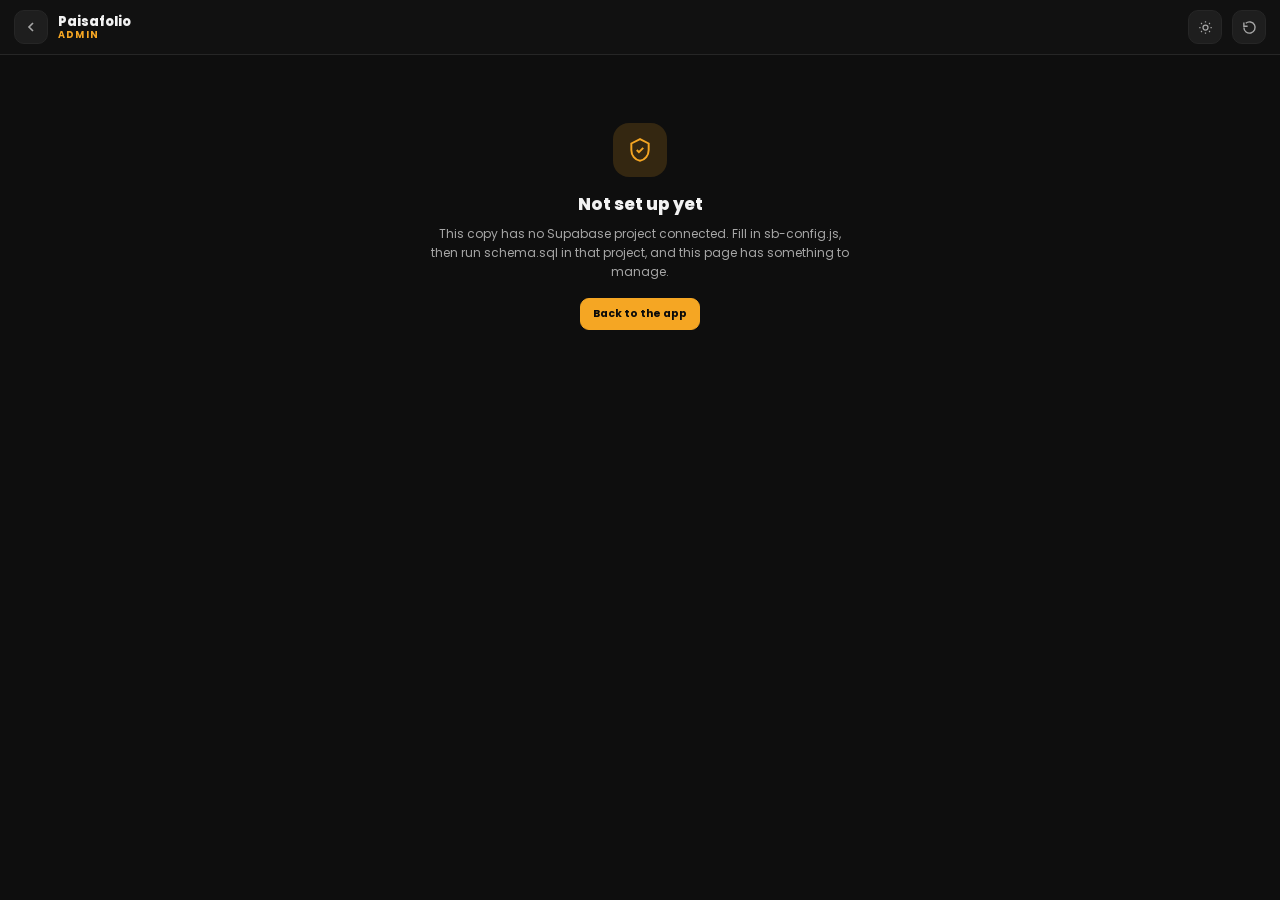
<file: admin.html>
<!DOCTYPE html>
<html lang="en">
<head>
<meta charset="utf-8"/>
<meta name="viewport" content="width=device-width,initial-scale=1,viewport-fit=cover"/>
<meta name="theme-color" content="#0e0e0e" id="metaTheme"/>
<meta name="robots" content="noindex,nofollow"/>
<title>Paisafolio Admin</title>
<link rel="icon" href="icon.svg" type="image/svg+xml"/>
<link rel="stylesheet" href="styles.css"/>
</head>
<body>
<!-- Admin panel, separate from the app. Access is enforced by api/admin.js on every call. -->
<header class="adm-top">
  <a class="adm-back" href="index.html" aria-label="Back to Paisafolio">
    <svg xmlns="http://www.w3.org/2000/svg" width="16" height="16" viewBox="0 0 24 24" fill="none" stroke="currentColor" stroke-width="2.5"><polyline points="15 18 9 12 15 6"/></svg>
  </a>
  <div class="adm-top-t"><b>Paisafolio</b><span>Admin</span></div>
  <button class="adm-top-btn" id="admThemeBtn" aria-label="Switch theme"></button>
  <button class="adm-top-btn" id="admReload" aria-label="Reload">
    <svg xmlns="http://www.w3.org/2000/svg" width="15" height="15" viewBox="0 0 24 24" fill="none" stroke="currentColor" stroke-width="2.2"><path d="M3 12a9 9 0 1 0 3-6.7"/><polyline points="3 4 3 10 9 10"/></svg>
  </button>
</header>

<main class="adm-main">
  <div class="adm-gate" id="admGate">
    <div class="adm-gate-ico">
      <svg xmlns="http://www.w3.org/2000/svg" width="26" height="26" viewBox="0 0 24 24" fill="none" stroke="currentColor" stroke-width="1.8"><path d="M12 2 4 6v6c0 5 3.4 9.4 8 10 4.6-.6 8-5 8-10V6z"/><path d="m9 12 2 2 4-4"/></svg>
    </div>
    <h1 id="admGateTitle">Checking…</h1>
    <p id="admGateMsg">One moment.</p>
    <a class="admin-btn primary" id="admGateCta" href="index.html" hidden>Back to the app</a>
  </div>

  <div id="admPanel" hidden>
    <div class="pnl-filter-row" id="adminTabs"></div>
    <div id="adminBody"></div>
  </div>
</main>
<div class="admin-msg" id="adminMsg"></div>

<script src="sb-config.js"></script>
<script src="vendor/supabase-js.umd.js" onerror="console.warn('supabase-js failed to load')"></script>
<script src="admin.js"></script>
</body>
</html>
</file>
<file: styles.css>
/* Paisafolio stylesheet. */
/* Typeface */
@font-face{font-family:'Poppins';font-style:normal;font-weight:400;font-display:swap;src:url(fonts/poppins-400-latin.woff2) format('woff2');unicode-range:U+0000-00FF, U+0131, U+0152-0153, U+02BB-02BC, U+02C6, U+02DA, U+02DC, U+0304, U+0308, U+0329, U+2000-206F, U+20AC, U+2122, U+2191, U+2193, U+2212, U+2215, U+FEFF, U+FFFD}
@font-face{font-family:'Poppins';font-style:normal;font-weight:400;font-display:swap;src:url(fonts/poppins-400-latin-ext.woff2) format('woff2');unicode-range:U+0100-02BA, U+02BD-02C5, U+02C7-02CC, U+02CE-02D7, U+02DD-02FF, U+0304, U+0308, U+0329, U+1D00-1DBF, U+1E00-1E9F, U+1EF2-1EFF, U+2020, U+20A0-20AB, U+20AD-20C0, U+2113, U+2C60-2C7F, U+A720-A7FF}
@font-face{font-family:'Poppins';font-style:normal;font-weight:500;font-display:swap;src:url(fonts/poppins-500-latin.woff2) format('woff2');unicode-range:U+0000-00FF, U+0131, U+0152-0153, U+02BB-02BC, U+02C6, U+02DA, U+02DC, U+0304, U+0308, U+0329, U+2000-206F, U+20AC, U+2122, U+2191, U+2193, U+2212, U+2215, U+FEFF, U+FFFD}
@font-face{font-family:'Poppins';font-style:normal;font-weight:500;font-display:swap;src:url(fonts/poppins-500-latin-ext.woff2) format('woff2');unicode-range:U+0100-02BA, U+02BD-02C5, U+02C7-02CC, U+02CE-02D7, U+02DD-02FF, U+0304, U+0308, U+0329, U+1D00-1DBF, U+1E00-1E9F, U+1EF2-1EFF, U+2020, U+20A0-20AB, U+20AD-20C0, U+2113, U+2C60-2C7F, U+A720-A7FF}
@font-face{font-family:'Poppins';font-style:normal;font-weight:600;font-display:swap;src:url(fonts/poppins-600-latin.woff2) format('woff2');unicode-range:U+0000-00FF, U+0131, U+0152-0153, U+02BB-02BC, U+02C6, U+02DA, U+02DC, U+0304, U+0308, U+0329, U+2000-206F, U+20AC, U+2122, U+2191, U+2193, U+2212, U+2215, U+FEFF, U+FFFD}
@font-face{font-family:'Poppins';font-style:normal;font-weight:600;font-display:swap;src:url(fonts/poppins-600-latin-ext.woff2) format('woff2');unicode-range:U+0100-02BA, U+02BD-02C5, U+02C7-02CC, U+02CE-02D7, U+02DD-02FF, U+0304, U+0308, U+0329, U+1D00-1DBF, U+1E00-1E9F, U+1EF2-1EFF, U+2020, U+20A0-20AB, U+20AD-20C0, U+2113, U+2C60-2C7F, U+A720-A7FF}
@font-face{font-family:'Poppins';font-style:normal;font-weight:700;font-display:swap;src:url(fonts/poppins-700-latin.woff2) format('woff2');unicode-range:U+0000-00FF, U+0131, U+0152-0153, U+02BB-02BC, U+02C6, U+02DA, U+02DC, U+0304, U+0308, U+0329, U+2000-206F, U+20AC, U+2122, U+2191, U+2193, U+2212, U+2215, U+FEFF, U+FFFD}
@font-face{font-family:'Poppins';font-style:normal;font-weight:700;font-display:swap;src:url(fonts/poppins-700-latin-ext.woff2) format('woff2');unicode-range:U+0100-02BA, U+02BD-02C5, U+02C7-02CC, U+02CE-02D7, U+02DD-02FF, U+0304, U+0308, U+0329, U+1D00-1DBF, U+1E00-1E9F, U+1EF2-1EFF, U+2020, U+20A0-20AB, U+20AD-20C0, U+2113, U+2C60-2C7F, U+A720-A7FF}
@font-face{font-family:'Poppins';font-style:normal;font-weight:800;font-display:swap;src:url(fonts/poppins-800-latin.woff2) format('woff2');unicode-range:U+0000-00FF, U+0131, U+0152-0153, U+02BB-02BC, U+02C6, U+02DA, U+02DC, U+0304, U+0308, U+0329, U+2000-206F, U+20AC, U+2122, U+2191, U+2193, U+2212, U+2215, U+FEFF, U+FFFD}
@font-face{font-family:'Poppins';font-style:normal;font-weight:800;font-display:swap;src:url(fonts/poppins-800-latin-ext.woff2) format('woff2');unicode-range:U+0100-02BA, U+02BD-02C5, U+02C7-02CC, U+02CE-02D7, U+02DD-02FF, U+0304, U+0308, U+0329, U+1D00-1DBF, U+1E00-1E9F, U+1EF2-1EFF, U+2020, U+20A0-20AB, U+20AD-20C0, U+2113, U+2C60-2C7F, U+A720-A7FF}
/* Metric-matched fallback so the Poppins swap causes no layout shift. */
@font-face{font-family:'Poppins Fallback';src:local('Arial'),local('Helvetica Neue'),local('Roboto'),local('Segoe UI');size-adjust:112%;ascent-override:93.75%;descent-override:31.25%;line-gap-override:8.84%}
*{margin:0;padding:0;box-sizing:border-box;-webkit-tap-highlight-color:transparent;-webkit-font-smoothing:antialiased}
:root{--accent-fill:#f5a623;--accent-fill2:#e8940e}
:root,[data-theme=dark]{
  --bg:#0e0e0e;--bg2:#161616;--bg3:#1e1e1e;
  --card:#181818;--card2:#202020;--border:#262626;--border2:#303030;
  --accent:#f5a623;--accent2:#e8940e;--accent-ink:#0a0a0a;--accent-glow:rgba(245,166,35,.16);
  --green:#16d6a4;--green-bg:rgba(0,200,150,.1);
  --red:#ff5b75;--red-bg:rgba(255,77,106,.1);
  --blue:#5aa6ff;--blue-bg:rgba(74,158,255,.1);
  --purple:#b39bff;--purple-bg:rgba(167,139,250,.1);
  --orange:#ff7b3a;--teal:#00d4c8;
  /* #888 keeps small labels above 4.5:1 on both card shades. */
  --text:#f2f2f2;--text2:#a6a6a6;--text3:#888888;
  --glass:rgba(20,20,20,.72);--shadow:rgba(0,0,0,.5);--skel:#222;--skel2:#2b2b2b;
  --aura1:rgba(245,166,35,.16);--aura2:rgba(74,158,255,.10);--aura3:rgba(167,139,250,.08);
  --radius:14px;--radius2:9px;--font:'Poppins','Poppins Fallback',system-ui,-apple-system,'Segoe UI',Roboto,'Helvetica Neue',Arial,sans-serif;
  /* Number face; defaults to the text font. */
  --font-num:var(--font);
  --glass-card:rgba(255,255,255,.045);--glass-card-hi:rgba(255,255,255,.09);
  --glass-solid:#191919;
  --glass-border:rgba(255,255,255,.09);--glass-border-hi:rgba(255,255,255,.16);
  --glass-shadow:0 8px 32px rgba(0,0,0,.38);
  --glass-shadow-hi:0 14px 44px rgba(0,0,0,.46);
}
[data-theme=light]{
  --bg:#eef1f6;--bg2:#ffffff;--bg3:#f1f3f7;
  --card:#ffffff;--card2:#f6f8fb;--border:#e2e6ee;--border2:#d3d9e4;
  /* Light theme keeps the original orange; accent buttons use a near-black label for contrast. */
  --accent:#d9820a;--accent2:#b96d00;--accent-ink:#231400;--accent-glow:rgba(217,130,10,.14);
  --green:#0a9d73;--green-bg:rgba(10,157,115,.1);
  --red:#dc2f4d;--red-bg:rgba(220,47,77,.1);
  --blue:#2563eb;--blue-bg:rgba(37,99,235,.1);
  --purple:#7c5cf0;--purple-bg:rgba(124,92,240,.1);
  --orange:#e0631f;--teal:#0a9aa0;
  --text:#161a21;--text2:#535b69;--text3:#5f6877;
  --glass:rgba(255,255,255,.78);--shadow:rgba(20,30,60,.14);--skel:#e6e9ef;--skel2:#eef1f6;
  --aura1:rgba(217,130,10,.14);--aura2:rgba(37,99,235,.08);--aura3:rgba(124,92,240,.07);
  --glass-card:rgba(255,255,255,.6);--glass-card-hi:rgba(255,255,255,.85);
  --glass-solid:#ffffff;
  /* Light theme needs a real hairline; white borders vanish on a light ground. */
  --glass-border:rgba(23,32,54,.13);--glass-border-hi:rgba(23,32,54,.22);
  --glass-shadow:0 8px 28px rgba(20,30,60,.08);
  --glass-shadow-hi:0 14px 38px rgba(20,30,60,.12);
}
/* `clip`, not `hidden`: `hidden` makes html a scroll container and breaks the sticky header.
   `hidden` stays first as a fallback. */
/* The [hidden] attribute must beat class display rules. */
[hidden]{display:none!important}
html,body{background:var(--bg);color:var(--text);font-family:var(--font);font-size:14px;min-height:100%;
  overflow-x:hidden;overflow-x:clip}
/* Scroll lock for open sheets. Needs html too: html's overflow-x:clip makes the
   viewport scroll from html and ignore body. */
html.modal-open,body.modal-open{overflow:hidden;touch-action:none}
html.modal-open .modal-sheet,html.modal-open .modal-body,
body.modal-open .modal-sheet,body.modal-open .modal-body,
html.modal-open .cmdk-box,html.modal-open .cmdk-results{touch-action:auto}
/* Motion tokens */
:root{
  --ease-out:cubic-bezier(.22,1,.36,1);      /* entrances, expansions */
  --ease-in-out:cubic-bezier(.4,0,.2,1);     /* colour + size changes */
  --ease-sheet:cubic-bezier(.32,.72,0,1);    /* bottom sheets, iOS-like */
  --ease-spring:cubic-bezier(.34,1.4,.64,1); /* a little overshoot */
  --dur-1:.12s;  /* press feedback, must feel instant */
  --dur-2:.18s;  /* hover / small state changes */
  --dur-3:.26s;  /* page + card transitions */
  --dur-4:.34s;  /* sheets */
}
/* Theme transition only during a swap (applyTheme adds and removes the class). */
:root.theme-anim *,:root.theme-anim *::before,:root.theme-anim *::after{
  transition:
    background-color .3s var(--ease-in-out),
    border-color .3s var(--ease-in-out),
    color .3s var(--ease-in-out),
    fill .3s var(--ease-in-out),
    stroke .3s var(--ease-in-out)
    !important;
}
.page{transition:opacity var(--dur-3) ease,transform var(--dur-3) ease}
.modal-sheet{transition:transform var(--dur-4) var(--ease-sheet)}
.modal-overlay{transition:opacity .25s}
.toggle{transition:background-color .3s ease,border-color .3s ease}
.toggle::after{transition:left .3s var(--ease-spring)}
.progress-fill{transition:width 1s var(--ease-in-out)}
.hdr-btn{transition:transform var(--dur-1) var(--ease-spring),background-color var(--dur-2),border-color var(--dur-2),color var(--dur-2)}
.hdr-btn:active{transform:scale(.9)}
.nav-item{transition:transform var(--dur-1) var(--ease-spring)}
.add-btn,.submit-btn{transition:transform var(--dur-1) var(--ease-spring),background-color var(--dur-2),filter var(--dur-2),box-shadow var(--dur-2)}
.cat-pill,.pnl-pill,.atype-btn,.dtype-btn,.freq-btn,.int-type-btn,.d-tab,.theme-opt{transition:background-color var(--dur-2),border-color var(--dur-2),color var(--dur-2),transform var(--dur-1) var(--ease-spring)}
.asset-item,.debt-item,.goal-card,.mover,.stat-card,.s-item{transition:transform var(--dur-2) var(--ease-out),border-color var(--dur-2),background-color var(--dur-2),box-shadow var(--dur-2)}
.cmdk-box{transition:transform .22s var(--ease-out)}
.net-held-unit-btn.active-unit{background:var(--accent-fill)!important;color:var(--accent-ink)!important;border-color:var(--accent-fill)!important;}
.custom-select-dropdown{transition:none !important}
.chart-tooltip{transition:opacity .12s !important}
.live-dot{transition:background-color .35s !important}
body.no-anim *{transition:none !important}
   on, via !important, so the one setting meant to calm the UI down and save
#root{display:none}
/* ambient backdrop */
.aura{position:fixed;inset:0;z-index:0;overflow:hidden;pointer-events:none;contain:strict;transform:translateZ(0)}
.aura b{position:absolute;border-radius:50%;filter:blur(70px);opacity:.9;animation:float 16s ease-in-out infinite;will-change:transform;transform:translateZ(0);backface-visibility:hidden}
/* Cheaper blur on phones; drop the second orb. */
@media(max-width:480px){
  .aura b{filter:blur(28px);opacity:.75;will-change:auto}
  .aura b:nth-child(2){display:none}
}
/* Nothing offscreen should keep animating and draining battery. */
@media(prefers-reduced-motion:reduce){.aura b{animation:none}}
body.no-anim .aura b{animation:none}
.aura b:nth-child(1){width:420px;height:420px;background:var(--aura1);top:-120px;left:-80px}
.aura b:nth-child(2){width:380px;height:380px;background:var(--aura2);bottom:-120px;right:-100px;animation-delay:-5s}
.aura b:nth-child(3){width:300px;height:300px;background:var(--aura3);top:40%;left:50%;animation-delay:-9s}
@keyframes float{0%,100%{transform:translate3d(0,0,0) scale(1)}33%{transform:translate3d(30px,-30px,0) scale(1.08)}66%{transform:translate3d(-25px,20px,0) scale(.95)}}
#app{min-height:100dvh;display:flex;flex-direction:column;max-width:480px;margin:0 auto;position:relative;background:var(--bg);z-index:1;box-shadow:0 0 60px var(--shadow);contain:style}
@media(min-width:520px){#app{border-left:1px solid var(--border);border-right:1px solid var(--border)}}

.skip-link{position:absolute;left:8px;top:-50px;z-index:999;background:var(--accent-fill);color:var(--accent-ink);padding:8px 14px;border-radius:8px;font-weight:700;font-size:12px;transition:.2s;text-decoration:none}
.skip-link:focus{top:8px}

.hdr{display:flex;align-items:center;justify-content:space-between;padding:10px 12px 8px;flex-shrink:0;border-bottom:1px solid var(--border);background:var(--glass);backdrop-filter:blur(12px);position:sticky;top:0;z-index:20}
.hdr-brand{display:flex;align-items:center;gap:9px}
.logo{width:40px;height:40px;border-radius:10px;display:flex;align-items:center;justify-content:center;flex-shrink:0;overflow:hidden}
.logo svg{color:#fff}
.brand-wrap .sub{font-size:8.5px;color:var(--text3);font-weight:600;letter-spacing:1.8px;text-transform:uppercase;line-height:1}
.brand-wrap .name{font-size:15.5px;font-weight:800;color:var(--text);letter-spacing:.2px;line-height:1.2}
.hdr-right{display:flex;align-items:center;gap:6px;flex:none}
/* The brand truncates so header buttons never overflow. */
.hdr-brand{min-width:0}
.brand-wrap{min-width:0;overflow:hidden}
.brand-wrap .name,.brand-wrap .sub{white-space:nowrap;overflow:hidden;text-overflow:ellipsis}
@media(max-width:380px){
  .hdr{padding-left:8px;padding-right:8px}
  .hdr-right{gap:4px}
  /* "PORTFOLIO" above the name is decoration; the name is not. */
  .brand-wrap .sub{display:none}
  .brand-wrap .name{font-size:14px}
  .hdr-brand{gap:7px}
  .hdr-brand .logo img{width:34px;height:34px}
}
.hdr-btn{background:var(--glass-card);backdrop-filter:blur(14px) saturate(150%);-webkit-backdrop-filter:blur(14px) saturate(150%);border:1px solid var(--glass-border);border-radius:9px;height:34px;display:flex;align-items:center;justify-content:center;cursor:pointer;transition:transform .15s,background .2s,border-color .2s;color:var(--text2);font-family:var(--font)}
.hdr-btn.icon-only{width:34px}
.hdr-btn:hover{border-color:var(--accent);color:var(--accent)}
.hdr-btn:active{transform:scale(.9)}
.spinning{animation:spin .7s linear infinite}
@keyframes spin{to{transform:rotate(360deg)}}
.live-dot{width:7px;height:7px;border-radius:50%;background:var(--green);animation:pulse 2s ease infinite;flex-shrink:0;box-shadow:0 0 8px var(--green)}
@keyframes pulse{0%,100%{opacity:1;box-shadow:0 0 0 0 rgba(22,214,164,.45)}50%{box-shadow:0 0 0 5px rgba(22,214,164,0)}}

.pages{position:relative;flex:1}
.page{position:relative;display:none;padding-bottom:80px;opacity:0;pointer-events:none;transform:translate3d(0,8px,0);will-change:opacity,transform;transition:opacity .26s ease,transform .26s ease;scroll-behavior:smooth}
.page.active{display:block}
.page::-webkit-scrollbar{display:none}
.page.active{opacity:1;pointer-events:all;transform:translateY(0)}
.page.from-right{transform:translate3d(24px,0,0)}
.page.from-left{transform:translate3d(-24px,0,0)}

.bnav{position:fixed;bottom:0;left:0;right:0;max-width:480px;margin:0 auto;background:var(--glass);backdrop-filter:blur(14px);border-top:1px solid var(--border);display:flex;flex-shrink:0;z-index:30;padding-bottom:env(safe-area-inset-bottom)}
.nav-item{flex:1;display:flex;flex-direction:column;align-items:center;justify-content:center;padding:8px 0 9px;cursor:pointer;transition:.15s;position:relative;gap:3px;background:none;border:none;font-family:var(--font)}
.nav-item svg{color:var(--text3);transition:.2s}
.nav-item span{font-size:9.5px;font-weight:600;color:var(--text3);transition:.2s}
.nav-item.active svg{color:var(--accent);transform:translateY(-1px)}
.nav-item.active span{color:var(--accent)}
.nav-item:active{transform:scale(.92)}
.nav-item.active::before{content:'';position:absolute;top:0;left:26%;right:26%;height:3px;background:var(--accent);border-radius:0 0 4px 4px;box-shadow:0 0 10px var(--accent)}

.sec-pad{padding:10px 12px}
.sec-title{font-size:9px;font-weight:700;color:var(--text3);letter-spacing:1.8px;text-transform:uppercase}
.card{background:var(--glass-card);backdrop-filter:blur(18px) saturate(150%);-webkit-backdrop-filter:blur(18px) saturate(150%);border:1px solid var(--glass-border);border-radius:var(--radius);box-shadow:var(--glass-shadow)}
/* Isolate each glass card in its own layer. */
.card,.nw-card,.alloc-card,.stat-card,.recent-card,.mover,
.asset-item,.debt-item,.goal-card,.debt-sum-card,.plan-stat,.d-tab,
.hdr-btn,.modal-sheet{contain:layout style paint;transform:translateZ(0)}
/* No backdrop-filter support: solid tint. */
@supports not ((backdrop-filter:blur(1px)) or (-webkit-backdrop-filter:blur(1px))){
  .card,.nw-card,.alloc-card,.stat-card,.recent-card,.mover,
  .asset-item,.debt-item,.goal-card,.debt-sum-card,.plan-stat,.d-tab,
  .hdr-btn,.modal-sheet{background:var(--card) !important}
}
@media(prefers-reduced-transparency:reduce){
  .card,.nw-card,.alloc-card,.stat-card,.recent-card,.mover,
  .asset-item,.debt-item,.goal-card,.debt-sum-card,.plan-stat,.d-tab,
  .hdr-btn,.modal-sheet{backdrop-filter:none !important;-webkit-backdrop-filter:none !important;background:var(--card) !important}
}
/* MOBILE PERFORMANCE
   No backdrop-filter below 700px; solid card colour instead. */
@media(max-width:700px){
  .hdr,.bnav,.card,.nw-card,.alloc-card,.stat-card,.recent-card,
  .mover,.asset-item,.debt-item,.goal-card,.debt-sum-card,.plan-stat,.d-tab,
  .hdr-btn,.modal-sheet,.chart-tooltip,.s-item,.sheet,.ctx-sheet{
    backdrop-filter:none !important;-webkit-backdrop-filter:none !important;
  }
  .hdr,.bnav{background:var(--card)}
  .card,.alloc-card,.stat-card,.recent-card,.mover{background:var(--card)}
  /* No card shadows on phones. */
  .card,.alloc-card,.stat-card,.recent-card,.mover{box-shadow:none}
}
.row{display:flex;align-items:center}
.green{color:var(--green)}.red{color:var(--red)}.accent{color:var(--accent)}.blue{color:var(--blue)}.text2{color:var(--text2)}.text3{color:var(--text3)}

/* entrance */
.enter{animation:enter .45s cubic-bezier(.22,1,.36,1) both}
/* No list stagger on phones. */
@media(max-width:700px){.enter{animation:none}}
@keyframes enter{from{opacity:0;transform:translate3d(0,10px,0)}to{opacity:1;transform:translate3d(0,0,0)}}
.pop{animation:pop .4s cubic-bezier(.22,1,.36,1) both}
@keyframes pop{from{opacity:0;transform:scale(.96)}to{opacity:1;transform:none}}

/* DASHBOARD */
.conn-banner{display:flex;align-items:center;gap:9px;margin:10px 12px 0;padding:9px 11px;border-radius:11px;font-size:11.5px;font-weight:600;animation:slideDown .25s ease}
.conn-banner.offline{background:var(--red-bg);border:1px solid rgba(255,77,106,.25);color:var(--red)}
.conn-banner.stale{background:var(--accent-glow);border:1px solid rgba(245,166,35,.25);color:var(--accent)}
.conn-banner-ico{width:16px;height:16px;flex-shrink:0;display:flex;align-items:center;justify-content:center}
.conn-banner-text{flex:1;line-height:1.35}
.conn-banner-retry{background:rgba(255,255,255,.08);border:none;border-radius:7px;padding:4px 9px;font-family:var(--font);font-size:10.5px;font-weight:700;color:inherit;cursor:pointer;flex-shrink:0}
.conn-banner-retry:active{transform:scale(.94)}
@keyframes slideDown{from{opacity:0;transform:translateY(-6px)}to{opacity:1;transform:translateY(0)}}
/* Unverified email: amber, not red. */
.verify-banner{display:flex;align-items:center;gap:9px;margin:10px 12px 0;padding:9px 11px;border-radius:11px;background:var(--accent-glow);border:1px solid rgba(245,166,35,.28);color:var(--accent);animation:slideDown .25s ease}
.vb-ico{width:16px;height:16px;flex-shrink:0;display:flex;align-items:center;justify-content:center}
.vb-text{flex:1;min-width:0;display:flex;flex-direction:column;gap:1px;line-height:1.35}
.vb-text b{font-size:11.5px;font-weight:700}
.vb-text span{font-size:10.5px;font-weight:500;opacity:.85}
.vb-act{background:rgba(255,255,255,.1);border:none;border-radius:7px;padding:5px 10px;font-family:var(--font);font-size:10.5px;font-weight:700;color:inherit;cursor:pointer;flex-shrink:0}
[data-theme=light] .vb-act{background:rgba(0,0,0,.07)}
.vb-act:active{transform:scale(.94)}
.vb-act[disabled]{opacity:.6;cursor:default}
.vb-x{background:none;border:none;padding:3px;color:inherit;opacity:.6;cursor:pointer;flex-shrink:0;display:flex;line-height:0}
.vb-x:active{transform:scale(.88)}
.nw-card{background:linear-gradient(160deg,var(--glass-card-hi),var(--glass-card));backdrop-filter:blur(22px) saturate(160%);-webkit-backdrop-filter:blur(22px) saturate(160%);border:1px solid var(--glass-border-hi);border-radius:calc(var(--radius) + 4px);margin:12px 12px 0;padding:18px;position:relative;overflow:hidden;box-shadow:var(--glass-shadow-hi)}
.nw-card::after{content:'';position:absolute;top:-40%;right:-20%;width:220px;height:220px;background:radial-gradient(circle,var(--accent-glow),transparent 70%);pointer-events:none}
/* Background motion has no business running while the tab is hidden. */
body.page-hidden .aura b,body.page-hidden .nw-card::before{animation-play-state:paused}
.nw-card::before{content:'';position:absolute;inset:0;background:linear-gradient(115deg,transparent 30%,rgba(255,255,255,.06) 45%,transparent 60%);background-size:220% 220%;background-position:120% 0;pointer-events:none;animation:nwSheen 7s ease-in-out infinite;animation-delay:1.2s}
@keyframes nwSheen{0%,55%{background-position:120% 0}75%{background-position:-20% 0}100%{background-position:-20% 0}}
body.no-anim .nw-card::before{animation:none;display:none}
@media(prefers-reduced-motion:reduce){.nw-card::before{animation:none;display:none}}
.nw-lbl{font-size:9px;font-weight:700;color:var(--text3);letter-spacing:1.8px;text-transform:uppercase;margin-bottom:5px;display:flex;align-items:center;gap:6px}
.nw-amount{font-size:32px;font-weight:800;color:var(--text);letter-spacing:-.8px;line-height:1;cursor:pointer;display:inline-flex;align-items:center;gap:8px}
/* Change and percentage beside the figure they describe. */
.nw-top{display:flex;align-items:baseline;gap:10px;flex-wrap:wrap}
.nw-since{font-size:10.5px;color:var(--text3);font-weight:600;margin-top:5px}
.nw-meta{display:flex;align-items:center;justify-content:space-between;margin-top:7px}
.nw-sub{font-size:11px;color:var(--text2);display:flex;align-items:center;gap:2px;flex-wrap:wrap;min-width:0}
.nw-sub .dot{width:4px;height:4px;background:var(--text3);border-radius:50%;margin:0 5px}
.nw-badge{border-radius:7px;padding:3px 8px;font-size:11px;font-weight:700;display:flex;align-items:center;gap:3px}
.nw-badge.pos{background:var(--green-bg);color:var(--green)}.nw-badge.neg{background:var(--red-bg);color:var(--red)}
/* Percent and amount on one line; amount keeps its sign. */
.nw-change-wrap{display:flex;align-items:center;gap:7px;min-width:0}
/* Same colour as the badge. */
.nw-change{font-size:12.5px;font-weight:800;letter-spacing:-.1px;white-space:nowrap;color:var(--text2)}
.nw-change.pos{color:var(--green)}
.nw-change.neg{color:var(--red)}

.mini-chart{margin:12px 0 2px;position:relative;cursor:crosshair;height:84px}
.chart-vline{position:absolute;top:0;bottom:0;width:1px;background:var(--border2);pointer-events:none;opacity:0;transition:opacity .1s;z-index:4}
.mini-chart.hovering .chart-vline{opacity:1}
.mini-chart canvas{width:100%!important;height:100%!important;display:block}
.chart-tooltip{position:absolute;background:var(--glass);backdrop-filter:blur(8px);border:1px solid var(--border2);border-radius:8px;padding:5px 9px;font-size:11px;font-weight:700;color:var(--accent);pointer-events:none;opacity:0;transition:opacity .12s;white-space:nowrap;transform:translateX(-50%);z-index:5}
.chart-tooltip.show{opacity:1}

/* overflow-x:auto forces overflow-y auto too; a 44px content height holds the tap targets,
   and touch-action gives vertical drags to the page. */
.pnl-filter-row{display:flex;align-items:center;gap:5px;padding:0 12px;margin-top:5px;min-height:44px;
  overflow-x:auto;overflow-y:hidden;scrollbar-width:none;touch-action:pan-x;
  overscroll-behavior-x:contain}
.pnl-filter-row::-webkit-scrollbar{display:none}
.pnl-pill{flex-shrink:0;background:var(--bg3);border:1px solid var(--border);border-radius:20px;padding:5px 11px;font-size:10.5px;font-weight:600;color:var(--text3);cursor:pointer;transition:.15s;font-family:var(--font)}
.pnl-pill.active{background:var(--accent-fill);color:var(--accent-ink);border-color:var(--accent-fill);box-shadow:0 2px 10px var(--accent-glow)}
.pnl-pill:active{transform:scale(.9)}

.dash-2col{display:block}
.dash-left{display:block}
.movers-card{margin:10px 12px 0}
.movers-scroll{display:flex;gap:8px;overflow-x:auto;scrollbar-width:none;padding-bottom:2px}
.movers-scroll::-webkit-scrollbar{display:none}
.mover{flex-shrink:0;min-width:108px;max-width:210px;background:var(--glass-card);backdrop-filter:blur(16px) saturate(150%);-webkit-backdrop-filter:blur(16px) saturate(150%);border:1px solid var(--glass-border);border-radius:12px;padding:9px 11px;cursor:pointer;transition:.15s;box-shadow:var(--glass-shadow)}
.mover:active{transform:scale(.96)}
.mover-top{display:flex;align-items:center;gap:6px;margin-bottom:5px}
.mover-top img{width:18px;height:18px;border-radius:50%}
/* Sized to the name, ellipsis at the limit. */
.mover-sym{font-size:11px;font-weight:700;color:var(--text);white-space:nowrap;
  overflow:hidden;text-overflow:ellipsis;min-width:0}
/* Price and change on one line. */
.mover-row{display:flex;align-items:baseline;gap:7px;min-width:0}
.mover-price{font-size:12px;font-weight:700;color:var(--text);white-space:nowrap}
.mover-chg{font-size:10px;font-weight:700;white-space:nowrap}

.alloc-card{background:var(--glass-card);backdrop-filter:blur(18px) saturate(150%);-webkit-backdrop-filter:blur(18px) saturate(150%);border:1px solid var(--glass-border);border-radius:var(--radius);margin:10px 12px 0;padding:14px;box-shadow:var(--glass-shadow)}
.alloc-hdr{display:flex;align-items:center;justify-content:space-between;margin-bottom:10px}
.seg{display:inline-flex;background:var(--bg3);border:1px solid var(--border);border-radius:8px;padding:2px;gap:2px}
.seg button{background:none;border:none;font-family:var(--font);font-size:10px;font-weight:600;color:var(--text3);padding:4px 9px;border-radius:6px;cursor:pointer;transition:.15s}
.seg button.on{background:var(--accent-fill);color:var(--accent-ink)}
.alloc-body{display:flex;align-items:center;gap:14px}
.donut-wrap{width:92px;height:92px;flex-shrink:0;position:relative}
.donut-wrap canvas{width:92px!important;height:92px!important}
.donut-center{position:absolute;inset:0;display:flex;flex-direction:column;align-items:center;justify-content:center;pointer-events:none}
.donut-center .dc-val{font-size:15px;font-weight:800;color:var(--text)}
.donut-center .dc-lbl{font-size:8px;color:var(--text3);font-weight:500}
.alloc-legend{flex:1;display:flex;flex-direction:column;gap:6px;min-width:0}
.legend-item{display:flex;align-items:center;gap:6px;font-size:11px}
.legend-dot{width:8px;height:8px;border-radius:50%;flex-shrink:0}
.legend-name{color:var(--text2);flex:1;white-space:nowrap;overflow:hidden;text-overflow:ellipsis}
.legend-pct{font-weight:700;color:var(--text)}

.stat-grid{display:grid;grid-template-columns:1fr 1fr;gap:8px;margin:10px 12px 0}
.stat-card{background:var(--glass-card);backdrop-filter:blur(18px) saturate(150%);-webkit-backdrop-filter:blur(18px) saturate(150%);border:1px solid var(--glass-border);border-radius:var(--radius);padding:13px;cursor:pointer;transition:.18s;text-align:left;font-family:var(--font);box-shadow:var(--glass-shadow)}
.stat-card:hover{border-color:var(--glass-border-hi);box-shadow:var(--glass-shadow-hi),0 0 0 1px var(--accent-glow)}
.stat-card:active{transform:scale(.97)}
.stat-lbl{font-size:8.5px;font-weight:700;color:var(--text3);letter-spacing:1.5px;text-transform:uppercase;display:flex;align-items:center;justify-content:space-between;margin-bottom:7px}
.stat-val{font-size:18px;font-weight:800;line-height:1}
.stat-sub{font-size:9.5px;color:var(--text3);margin-top:4px}

/* Buttons need an explicit colour (UA buttontext is black). */

.recent-card{background:var(--glass-card);backdrop-filter:blur(18px) saturate(150%);-webkit-backdrop-filter:blur(18px) saturate(150%);border:1px solid var(--glass-border);border-radius:var(--radius);margin:10px 12px 0;overflow:hidden;box-shadow:var(--glass-shadow)}
.recent-hdr{display:flex;align-items:center;justify-content:space-between;padding:11px 12px 7px}
.see-all{font-size:11px;color:var(--accent);font-weight:600;cursor:pointer;background:none;border:none;font-family:var(--font)}
.tx-item{display:flex;align-items:center;gap:10px;padding:9px 12px;border-top:1px solid var(--border);transition:.15s}
.tx-icon{width:34px;height:34px;border-radius:10px;display:flex;align-items:center;justify-content:center;flex-shrink:0;overflow:hidden}
.tx-icon img{width:24px;height:24px;border-radius:50%;object-fit:cover}
.tx-info{flex:1;min-width:0}
.tx-name{font-size:12px;font-weight:600;color:var(--text);white-space:nowrap;overflow:hidden;text-overflow:ellipsis}
.tx-date{font-size:10px;color:var(--text3);margin-top:1px}
.tx-vals{text-align:right}
.tx-amount{font-size:12px;font-weight:700}
.tx-amount.buy{color:var(--text)}.tx-amount.neutral{color:var(--text)}.tx-amount.sell{color:var(--green)}.tx-amount.loss{color:var(--red)}
.tx-type{font-size:9.5px;color:var(--text3);margin-top:1px}

/* PAGE HEADER + SEARCH/SORT */
.page-hdr{display:flex;align-items:center;justify-content:space-between;padding:12px 12px 8px}
.page-ttl{font-size:18px;font-weight:800;color:var(--text)}
.add-btn{background:linear-gradient(135deg,var(--accent-fill),var(--accent-fill2));color:var(--accent-ink);border:none;border-radius:9px;padding:8px 13px;font-family:var(--font);font-size:12px;font-weight:700;display:flex;align-items:center;gap:5px;cursor:pointer;transition:.18s;box-shadow:0 3px 14px var(--accent-glow),0 1px 0 rgba(255,255,255,.25) inset}
.add-btn:active{transform:scale(.93);box-shadow:0 1px 6px var(--accent-glow),0 1px 0 rgba(255,255,255,.25) inset;filter:brightness(.94)}
.search-row{display:flex;gap:8px;padding:0 12px 8px}
.search-box{flex:1;position:relative;display:flex;align-items:center}
.search-box svg{position:absolute;left:11px;color:var(--text3);pointer-events:none}
.search-box input{width:100%;background:var(--card);border:1px solid var(--border);border-radius:10px;padding:9px 12px 9px 34px;font-family:var(--font);font-size:12.5px;color:var(--text);outline:none;transition:.2s}
.search-box input:focus{border-color:var(--accent);box-shadow:0 0 0 3px var(--accent-glow)}
.sort-btn{background:var(--card);border:1px solid var(--border);border-radius:10px;padding:0 10px;display:flex;align-items:center;gap:5px;font-family:var(--font);font-size:11.5px;font-weight:600;color:var(--text2);cursor:pointer;white-space:nowrap}
.sort-btn:active{transform:scale(.95)}
.cat-bar{display:flex;gap:6px;overflow-x:auto;padding:0 12px 8px;scrollbar-width:none}
.cat-bar::-webkit-scrollbar{display:none}
.cat-pill{flex-shrink:0;background:var(--card);border:1px solid var(--border);border-radius:20px;padding:6px 13px;font-size:11px;font-weight:500;color:var(--text2);cursor:pointer;transition:.18s;font-family:var(--font)}
.cat-pill.active{background:var(--accent-fill);color:var(--accent-ink);border-color:var(--accent-fill);font-weight:700}
.ledger-filter-row{display:flex;gap:6px;overflow-x:auto;padding-bottom:10px;scrollbar-width:none;margin:0 -2px}
.ledger-pill{flex-shrink:0;background:var(--bg3);border:1px solid var(--border2);border-radius:20px;padding:6px 12px;font-size:11px;font-weight:600;color:var(--text2);cursor:pointer;transition:.15s;font-family:var(--font)}
.ledger-pill.active{background:var(--accent-fill);color:var(--accent-ink);border-color:var(--accent-fill);font-weight:700}
/* Labelled cells on one scrolling line. */
.ledger-summary{background:var(--bg3);border-radius:10px;padding:9px 0;margin-bottom:10px;
  overflow-x:auto;scrollbar-width:none;-webkit-overflow-scrolling:touch}
.ledger-summary::-webkit-scrollbar{display:none}
.ledger-summary .tx-summary-grid{gap:20px;padding:0 12px}
.ledger-date-hdr{font-size:10.5px;font-weight:700;color:var(--text3);letter-spacing:.04em;padding:10px 2px 6px}
.ledger-row{display:flex;align-items:center;gap:10px;padding:9px 2px;border-bottom:1px solid var(--border)}
.ledger-row:last-child{border-bottom:none}
.ledger-ico{width:32px;height:32px;border-radius:9px;display:flex;align-items:center;justify-content:center;flex-shrink:0}
.ledger-info{flex:1;min-width:0}
.ledger-name{font-size:12.5px;font-weight:600;color:var(--text);white-space:nowrap;overflow:hidden;text-overflow:ellipsis}
.ledger-meta{font-size:10.5px;color:var(--text3);margin-top:1px}
.ledger-amt{font-size:12.5px;font-weight:700;text-align:right;flex-shrink:0}
.ledger-amt.buy{color:var(--text)}.ledger-amt.sell{color:var(--green)}.ledger-amt.loss{color:var(--red)}
/* Cash in, on an account. Same green as a profitable sale, different reason. */
.ledger-amt.cashin{color:var(--green)}
.ledger-amt.income{color:var(--accent)}
.cat-pill:active{transform:scale(.93)}
.assets-list{padding:0 12px;display:flex;flex-direction:column;gap:7px}
/* ASSET GROUPS (accordion)
   Groups stack; the card grid lives inside .ag-items. */
.assets-list.grouped{display:flex;flex-direction:column;gap:8px}
.ag-group{border:1px solid var(--glass-border);border-radius:var(--radius);background:var(--glass-card);backdrop-filter:blur(16px) saturate(150%);-webkit-backdrop-filter:blur(16px) saturate(150%);overflow:hidden}
.ag-head{width:100%;display:flex;align-items:center;gap:10px;padding:10px 12px;background:none;border:0;cursor:pointer;font-family:var(--font);text-align:left;color:var(--text);-webkit-tap-highlight-color:transparent}
.ag-head:active{background:var(--glass-card-hi)}
.ag-ico{width:32px;height:32px;border-radius:10px;display:flex;align-items:center;justify-content:center;flex-shrink:0}
.ag-ico svg{width:16px;height:16px}
.ag-txt{flex:1;min-width:0;display:flex;flex-direction:column;gap:1px}
.ag-name{font-size:12.5px;font-weight:700;color:var(--text)}
.ag-meta{font-size:10px;font-weight:600;color:var(--text3);white-space:nowrap;overflow:hidden;text-overflow:ellipsis}
.ag-pnl.pos{color:var(--green)}.ag-pnl.neg{color:var(--red)}
.ag-val{font-size:13px;font-weight:800;color:var(--text);white-space:nowrap}
.ag-chev{color:var(--text3);flex-shrink:0;transition:transform var(--dur-2) var(--ease-out)}
.ag-group.open .ag-chev{transform:rotate(180deg)}
/* 0fr→1fr animates to the content's own height. */
.ag-body{display:grid;grid-template-rows:0fr;transition:grid-template-rows var(--dur-3,.28s) var(--ease-out)}
.ag-group.open .ag-body{grid-template-rows:1fr}
.ag-body>.ag-items{overflow:hidden;min-height:0}
/* Inside a group assets are rows, recessed and indented past a category-coloured rail. */
.ag-group.open>.ag-head{border-bottom:1px solid var(--glass-border)}
.ag-body{background:var(--ag-body-bg)}
:root{--ag-body-bg:rgba(0,0,0,.22)}
:root[data-theme=light]{--ag-body-bg:rgba(0,0,0,.035)}
.ag-items{display:flex;flex-direction:column;gap:0;padding:0;
  border-left:2px solid var(--ag-col,var(--border2));margin-left:13px}
.ag-items>.asset-item{background:none;backdrop-filter:none;-webkit-backdrop-filter:none;
  border:0;border-radius:0;box-shadow:none;padding:9px 12px 9px 11px}
.ag-items>.asset-item+.asset-item{border-top:1px solid var(--glass-border)}
.ag-items>.asset-item:hover{background:var(--glass-card-hi);box-shadow:none}
/* No shrink on press: it opens gaps between rows. */
.ag-items>.asset-item:active{transform:none;background:var(--glass-card-hi)}
/* Smaller icons than the header. */
.ag-items .asset-ico{width:30px;height:30px;border-radius:9px}
.ag-items .asset-ico img{width:21px;height:21px}
.ag-items .asset-ico svg{width:15px;height:15px}
.ag-items .asset-name{font-size:12px}
.ag-items .asset-val{font-size:12px}
/* Pending rows are marked on the rail. */
.ag-items>.asset-item.unsynced{border:0!important;border-radius:0!important;
  box-shadow:inset 3px 0 0 var(--sync-mark)}
.ag-items>.asset-item.unsynced+.asset-item{border-top:1px solid var(--glass-border)}
.ag-all{display:flex;gap:7px;justify-content:center;padding:2px 0 2px}
.ag-all-btn{background:none;border:1px solid var(--border);border-radius:8px;padding:5px 12px;font-family:var(--font);font-size:10.5px;font-weight:600;color:var(--text3);cursor:pointer;transition:.18s}
.ag-all-btn:hover{color:var(--text2);border-color:var(--border2)}
.ag-all-btn:active{transform:scale(.94)}
.assets-summary-scroll{margin:14px 16px 4px;padding:14px 0 0;border-top:1px solid var(--border);overflow-x:auto;-webkit-overflow-scrolling:touch;scrollbar-width:none}
.assets-summary-scroll::-webkit-scrollbar{display:none}
.assets-summary-row{display:flex;gap:8px;min-width:max-content}
.assets-summary-cell{background:var(--card);border:1px solid var(--border);border-radius:12px;padding:10px 16px;text-align:center;flex:0 0 auto;width:max-content}
.assets-summary-lbl{font-size:9px;font-weight:700;color:var(--text3);letter-spacing:1px;white-space:nowrap}
.assets-summary-val{font-size:13px;font-weight:800;margin-top:3px;white-space:nowrap}
.asset-item{position:relative;background:var(--glass-card);backdrop-filter:blur(16px) saturate(150%);-webkit-backdrop-filter:blur(16px) saturate(150%);border:1px solid var(--glass-border);border-radius:var(--radius);padding:11px 12px;display:flex;align-items:center;gap:10px;cursor:pointer;transition:.18s;-webkit-touch-callout:none;-webkit-user-select:none;user-select:none;box-shadow:var(--glass-shadow)}
.asset-item:hover{border-color:var(--glass-border-hi);box-shadow:var(--glass-shadow-hi)}
.asset-item:active{transform:scale(.98);background:var(--glass-card-hi)}
.asset-ico{width:40px;height:40px;border-radius:12px;display:flex;align-items:center;justify-content:center;flex-shrink:0;overflow:hidden}
.asset-ico img{width:28px;height:28px;border-radius:50%;object-fit:cover}
.asset-info{flex:1;min-width:0}
.asset-name{font-size:13px;font-weight:700;color:var(--text);white-space:nowrap;overflow:hidden;text-overflow:ellipsis}
.asset-sub{font-size:10px;color:var(--text3);margin-top:2px;display:flex;align-items:center;gap:4px;flex-wrap:wrap}
.asset-vals{text-align:right;flex-shrink:0}
.asset-val{font-size:13px;font-weight:700;color:var(--text)}
.asset-pnl{font-size:10px;font-weight:600;margin-top:2px}
.asset-pnl.pos{color:var(--green)}.asset-pnl.neg{color:var(--red)}.asset-pnl.neu{color:var(--text3)}
.asset-live-badge{font-size:8px;font-weight:700;background:var(--green-bg);color:var(--green);padding:1px 5px;border-radius:4px;display:inline-flex;align-items:center;gap:2px}
.asset-live-badge .dot{width:4px;height:4px;border-radius:50%;background:var(--green);animation:pulse 2s infinite}

/* DEBTS */
.debt-tabs{display:flex;gap:8px;padding:0 12px 8px}
.d-tab{flex:1;background:var(--glass-card);backdrop-filter:blur(14px) saturate(150%);-webkit-backdrop-filter:blur(14px) saturate(150%);border:1px solid var(--glass-border);border-radius:9px;padding:9px;text-align:center;font-size:11.5px;font-weight:600;cursor:pointer;transition:.2s;color:var(--text2);font-family:var(--font)}
.d-tab.active.grn{background:var(--green-bg);color:var(--green);border-color:rgba(0,200,150,.3)}
.d-tab.active.rd{background:var(--red-bg);color:var(--red);border-color:rgba(255,77,106,.3)}
.debt-summary{display:flex;gap:8px;padding:0 12px 8px}
.debt-sum-card{flex:1;background:var(--glass-card);backdrop-filter:blur(14px) saturate(150%);-webkit-backdrop-filter:blur(14px) saturate(150%);border:1px solid var(--glass-border);border-radius:11px;padding:11px;text-align:center;box-shadow:var(--glass-shadow)}
.debt-sum-lbl{font-size:9px;font-weight:600;color:var(--text3);letter-spacing:1px;text-transform:uppercase;margin-bottom:4px}
.debt-sum-sub{font-size:9px;color:var(--text3);margin-top:3px}
.debt-sum-sub:empty{display:none}
/* Debt entry row. */
/* Debt detail sheet: the person first, then lends and repayments in two boxes. */
.debt-hdr{display:flex;align-items:center;gap:10px;min-width:0;flex:1}
.debt-hdr .debt-avatar{width:36px;height:36px;font-size:13px}
.debt-hdr-txt{min-width:0}
#debtDetailTitle{white-space:nowrap;overflow:hidden;text-overflow:ellipsis}
.debt-hdr-sub{font-size:10px;font-weight:700;color:var(--text3);letter-spacing:.08em;text-transform:uppercase;margin-top:1px}
.dprog{background:var(--border2);border-radius:6px;height:6px;overflow:hidden;margin-bottom:12px}
.dprog-fill{height:100%;background:var(--green);border-radius:6px;transition:width .4s}
.dmeta{display:flex;flex-wrap:wrap;gap:6px}
.dmeta-chip{display:inline-flex;align-items:center;gap:5px;max-width:100%;font-size:11px;color:var(--text3);
  background:var(--card2);border:1px solid var(--border);border-radius:999px;padding:4px 9px}
.dmeta-chip svg{flex-shrink:0}
.dmeta-chip span{overflow:hidden;text-overflow:ellipsis;white-space:nowrap}
.dmeta-chip.accent{color:var(--accent);border-color:var(--accent-glow)}
.dmeta-chip.over{color:var(--red)}
.dcard{background:var(--card);border:1px solid var(--border);border-radius:14px;margin-bottom:12px;overflow:hidden}
.dcard-hd{display:flex;align-items:baseline;justify-content:space-between;gap:10px;padding:11px 13px;
  background:var(--card2);border-bottom:1px solid var(--border)}
.dcard-ttl{font-size:10.5px;font-weight:800;color:var(--text3);letter-spacing:.08em;text-transform:uppercase}
.dcard-sum{font-size:12.5px;font-weight:700;color:var(--text);font-variant-numeric:tabular-nums;white-space:nowrap}
.dcard-bd{padding:0}
.dcard-ft{border-top:1px solid var(--border);background:var(--card2);padding:11px 13px 12px}
.dcard-ft .form-lbl{margin-bottom:5px}
.dcard-ft .form-row-2{margin-bottom:8px}
.dcard-ft .ghost-btn{padding:9px;font-size:12px}
/* Cancel and action share one shape. Doubled classes beat .ghost-btn/.submit-btn defined
   later; margin reset because stretch equalises margin boxes. */
.dcard-acts{display:flex;gap:8px;align-items:stretch}
.dcard-acts .ghost-btn,.dcard-acts .submit-btn{
  flex:1 1 0;min-width:0;width:auto;margin:0;
  padding:12px 10px;font-size:13px;font-weight:700;border-radius:11px;
  display:flex;align-items:center;justify-content:center;line-height:1.25}
/* Transparent border so both buttons get equal widths. */
.dcard-acts .submit-btn{box-shadow:none;font-weight:800;border:1px solid transparent}
/* Ledger row: direction chip left, amount right, details below. */
.dtx{display:flex;align-items:center;gap:10px;width:100%;padding:11px 13px;text-align:left;
  background:none;border:0;border-top:1px solid var(--border);color:inherit;font:inherit;cursor:pointer;
  -webkit-tap-highlight-color:transparent}
.dtx:first-child{border-top:0}
.dtx:active{opacity:.55}
.dtx-ico{width:30px;height:30px;border-radius:10px;display:flex;align-items:center;justify-content:center;flex-shrink:0}
.dtx-main{flex:1;min-width:0;display:flex;flex-direction:column;gap:2px}
.dtx-top{display:flex;align-items:baseline;justify-content:space-between;gap:8px}
.dtx-ttl{font-size:13px;font-weight:650;color:var(--text);white-space:nowrap}
.dtx-amt{font-size:13.5px;font-weight:800;font-variant-numeric:tabular-nums;white-space:nowrap}
.dtx-bot{display:flex;align-items:center;gap:7px;min-width:0;font-size:11px;color:var(--text3)}
.dtx-date{flex-shrink:0}
.dtx-acct{display:inline-flex;align-items:center;gap:4px;min-width:0;white-space:nowrap;overflow:hidden;text-overflow:ellipsis}
.dtx-acct svg{flex-shrink:0;opacity:.8}
.dtx-note{font-size:11px;color:var(--text3);font-style:italic;white-space:nowrap;overflow:hidden;text-overflow:ellipsis}
.dtx-empty{padding:16px 0 18px;text-align:center;font-size:12px;color:var(--text3)}
.debt-sum-val{font-size:15px;font-weight:800}
.debt-list{padding:0 12px;display:flex;flex-direction:column;gap:7px}
.debt-item{position:relative;background:var(--glass-card);backdrop-filter:blur(16px) saturate(150%);-webkit-backdrop-filter:blur(16px) saturate(150%);border:1px solid var(--glass-border);border-radius:var(--radius);padding:11px 12px;display:flex;align-items:center;gap:10px;cursor:pointer;transition:.18s;-webkit-touch-callout:none;-webkit-user-select:none;user-select:none;box-shadow:var(--glass-shadow)}
.debt-item:active{transform:scale(.98)}
.debt-avatar{width:40px;height:40px;border-radius:50%;display:flex;align-items:center;justify-content:center;font-size:14px;font-weight:800;flex-shrink:0;
  background:hsla(var(--dav-h,210),68%,55%,.16);color:hsl(var(--dav-h,210),62%,64%)}
:root[data-theme=light] .debt-avatar{background:hsla(var(--dav-h,210),68%,46%,.13);color:hsl(var(--dav-h,210),58%,36%)}
.debt-info{flex:1;min-width:0}
.debt-name-row{display:flex;align-items:center;gap:6px;min-width:0;flex-wrap:nowrap}
.debt-name{font-size:13px;font-weight:700;color:var(--text);min-width:0;
  white-space:nowrap;overflow:hidden;text-overflow:ellipsis}
/* The status reads beside the name, not as a fourth line under the amount. */
.debt-pill{flex:none;font-size:8px;font-weight:800;letter-spacing:.5px;text-transform:uppercase;
  padding:2px 6px;border-radius:999px;background:var(--bg3);color:var(--text3);white-space:nowrap}
.debt-pill.over{background:rgba(255,77,106,.14);color:var(--red)}
.debt-note{font-size:10px;color:var(--text3);margin-top:2px;white-space:nowrap;overflow:hidden;text-overflow:ellipsis}
/* Never wrap. */
.debt-int-badge{flex:none;display:inline-block;font-size:8px;font-weight:700;padding:2px 6px;
  border-radius:999px;background:var(--accent-glow);color:var(--accent);
  margin-left:0;vertical-align:middle;white-space:nowrap}
.debt-vals{text-align:right;flex:none}
.debt-val{font-size:13px;font-weight:800}
.debt-val.grn{color:var(--green)}.debt-val.rd{color:var(--red)}
.debt-due{font-size:9px;color:var(--text3);margin-top:2px;display:flex;gap:6px;align-items:baseline;justify-content:flex-end;white-space:nowrap}
@keyframes overdue-pulse{0%,100%{opacity:1}50%{opacity:.45}}
.overdue-badge{font-size:9px;font-weight:700;background:var(--red-bg);color:var(--red);padding:2px 6px;border-radius:4px;animation:overdue-pulse 1.8s ease-in-out infinite;display:inline-block}

/* PLAN */
.plan-top-stats{display:flex;gap:8px;padding:0 12px 8px}
.plan-stat{flex:1;background:var(--glass-card);backdrop-filter:blur(14px) saturate(150%);-webkit-backdrop-filter:blur(14px) saturate(150%);border:1px solid var(--glass-border);border-radius:11px;padding:11px;text-align:center;box-shadow:var(--glass-shadow)}
.plan-stat-lbl{font-size:8.5px;font-weight:600;color:var(--text3);letter-spacing:1px;text-transform:uppercase;margin-bottom:3px}
.plan-stat-val{font-size:14px;font-weight:800}
.goals-list{padding:0 12px;display:flex;flex-direction:column;gap:8px}
.goal-card{background:var(--glass-card);backdrop-filter:blur(16px) saturate(150%);-webkit-backdrop-filter:blur(16px) saturate(150%);border:1px solid var(--glass-border);border-radius:var(--radius);padding:13px;cursor:pointer;transition:.18s;position:relative;overflow:hidden;-webkit-touch-callout:none;-webkit-user-select:none;user-select:none;box-shadow:var(--glass-shadow)}
.goal-card:active{transform:scale(.98)}
.goal-card.done{border-color:rgba(22,214,164,.4)}
.goal-card.overdue{border-color:rgba(255,77,106,.35)}
.goal-overdue-badge{font-size:9px;font-weight:700;background:var(--red-bg);color:var(--red);padding:2px 6px;border-radius:4px;animation:overdue-pulse 1.8s ease-in-out infinite;display:inline-block}
.goal-done-badge{display:inline-flex;align-items:center;justify-content:center;width:16px;height:16px;border-radius:50%;background:var(--green-bg);color:var(--green);vertical-align:middle;margin-left:2px}
.goal-link-badge{display:inline-flex;align-items:center;justify-content:center;width:15px;height:15px;border-radius:50%;background:var(--accent-glow);color:var(--accent);vertical-align:middle;margin-left:2px}
.goal-top{display:flex;align-items:center;gap:10px;margin-bottom:10px}
.goal-icon{width:40px;height:40px;border-radius:12px;display:flex;align-items:center;justify-content:center;flex-shrink:0}
.goal-info{flex:1;min-width:0}
.goal-name{font-size:13px;font-weight:700;color:var(--text)}
.goal-sub{font-size:10px;color:var(--text3);margin-top:1px}
.goal-pct{font-size:14px;font-weight:800;color:var(--accent)}
.progress-bar{height:7px;background:var(--bg3);border-radius:4px;overflow:hidden;margin-bottom:6px}
.progress-fill{height:100%;border-radius:4px;width:0;transition:width 1s cubic-bezier(.4,0,.2,1)}
.progress-fill.acc{background:linear-gradient(90deg,var(--accent2),var(--accent))}
.progress-fill.grn{background:linear-gradient(90deg,#0a9d73,var(--green))}
.progress-fill.blu{background:linear-gradient(90deg,#2272cc,var(--blue))}
.progress-fill.pur{background:linear-gradient(90deg,#7c3aed,var(--purple))}
.progress-fill.red{background:linear-gradient(90deg,#c01e3a,var(--red))}
.progress-fill.org{background:linear-gradient(90deg,#d4540f,var(--orange))}
.progress-meta{display:flex;justify-content:space-between;font-size:10px;color:var(--text3)}
.recur-card{background:var(--card);border:1px solid var(--border);border-radius:var(--radius);margin:0 12px 8px;overflow:hidden}
.recur-hdr{display:flex;align-items:center;justify-content:space-between;padding:11px 12px 7px}
.recur-item{position:relative;display:flex;align-items:center;gap:10px;padding:9px 12px;border-top:1px solid var(--border);cursor:pointer;transition:.15s;-webkit-touch-callout:none;-webkit-user-select:none;user-select:none}
.recur-item:active{background:var(--bg3)}
.recur-item.paused{opacity:.55}
.recur-ico{width:34px;height:34px;border-radius:10px;display:flex;align-items:center;justify-content:center;flex-shrink:0}
.recur-info{flex:1;min-width:0}
.recur-name{font-size:12px;font-weight:600;color:var(--text);white-space:nowrap;overflow:hidden;text-overflow:ellipsis}
.recur-freq{font-size:10px;color:var(--text3);margin-top:1px}
.recur-val{font-size:12px;font-weight:700;color:var(--accent);text-align:right}
.recur-right{display:flex;flex-direction:column;align-items:flex-end;gap:4px;flex-shrink:0}
.recur-due-now{color:var(--accent);font-weight:700}
.recur-run-btn{background:var(--accent-glow);color:var(--accent);border:none;border-radius:7px;padding:3px 8px;font-family:var(--font);font-size:9.5px;font-weight:700;cursor:pointer}
.recur-run-btn:active{transform:scale(.94)}
.chart-card{background:var(--card);border:1px solid var(--border);border-radius:var(--radius);margin:8px 12px;padding:14px}
.chart-card canvas{width:100%!important;max-height:220px}

/* SETTINGS */
.settings-body{padding:10px 12px}
.settings-section{margin-bottom:16px}
.settings-sec-lbl{font-size:9px;font-weight:700;color:var(--text3);letter-spacing:1.8px;text-transform:uppercase;margin-bottom:7px}
.s-item{background:var(--card);border:1px solid var(--border);border-radius:10px;padding:11px 12px;display:flex;align-items:center;gap:10px;margin-bottom:5px;cursor:pointer;transition:.18s;width:100%;font-family:var(--font);text-align:left}
.s-item:hover{border-color:var(--border2)}
.s-item:active{background:var(--bg3)}
.s-item-ico{color:var(--text3);flex-shrink:0;display:flex}
.s-item-info{flex:1;min-width:0;display:flex;flex-direction:column;gap:2px}
.s-item-name{font-size:13px;font-weight:500;color:var(--text)}
.s-item-sub{font-size:10px;color:var(--text3);margin-top:1px}
.s-item-right{display:flex;align-items:center;gap:6px;color:var(--text3)}
.toggle{width:42px;height:24px;background:var(--bg3);border-radius:12px;position:relative;cursor:pointer;transition:.3s;flex-shrink:0;border:1px solid var(--border)}
.toggle.on{background:var(--accent-fill);border-color:var(--accent-fill)}
.toggle::after{content:'';position:absolute;left:3px;top:50%;transform:translateY(-50%);width:17px;height:17px;background:#fff;border-radius:50%;transition:.3s;box-shadow:0 1px 4px rgba(0,0,0,.3)}
.toggle.on::after{left:22px}
.theme-seg{display:grid;grid-template-columns:1fr 1fr 1fr;gap:8px}
.theme-opt{background:var(--card);border:1px solid var(--border);border-radius:10px;padding:12px;cursor:pointer;transition:.18s;display:flex;align-items:center;gap:9px;font-family:var(--font)}
.theme-opt.active{border-color:var(--accent);background:var(--accent-glow)}
.theme-opt .tsw{width:30px;height:30px;border-radius:8px;flex-shrink:0;border:1px solid var(--border2)}
.theme-opt .tlabel{font-size:12px;font-weight:600;color:var(--text)}
.about-card{background:var(--card);border:1px solid var(--border);border-radius:var(--radius);padding:18px;text-align:center;margin-top:14px}
.about-logo{width:68px;height:68px;border-radius:18px;display:flex;align-items:center;justify-content:center;margin:0 auto 12px;overflow:hidden}
.about-name{font-size:17px;font-weight:800;color:var(--text)}
.about-ver{font-size:11px;color:var(--text3);margin-top:2px}
.about-tag{font-size:11px;color:var(--text2);margin-top:8px;line-height:1.5}

/* WAITING TO SYNC
   A dashed edge plus a watermark behind the content: provisional, not an error. */
/* Cards get a dashed outline; stacked rows get a left rail instead (outlines would double up). */
:root{--sync-mark:var(--accent)}

/* Cards, which sit apart from each other. */
.asset-item.unsynced,.debt-item.unsynced,.goal-card.unsynced{
  position:relative;overflow:hidden;
  border:1.5px dashed var(--sync-mark)!important}

/* Rows: a square-cornered rail pseudo-element (an inset shadow curves with the radius). */
.recur-item.unsynced,.spend-row.unsynced,.tx-item.unsynced,.hb-row.unsynced{
  position:relative;overflow:hidden;padding-left:11px}
.recur-item.unsynced::before,.spend-row.unsynced::before,
.tx-item.unsynced::before,.hb-row.unsynced::before{
  content:'';position:absolute;left:0;top:0;bottom:0;width:3px;
  background:var(--sync-mark);border-radius:0;z-index:2}

/* The mark itself: centred, behind the content, sized to the row. */
.unsynced-badge{position:absolute;top:50%;left:50%;transform:translate(-50%,-50%);
  z-index:0;display:flex;flex-direction:column;align-items:center;justify-content:center;gap:2px;
  color:var(--sync-mark);opacity:.15;pointer-events:none;white-space:nowrap}
.unsynced-badge svg{width:32px;height:32px;stroke-width:1.6}
.unsynced-badge-lbl{font-size:8px;font-weight:800;letter-spacing:.9px;text-transform:uppercase}
/* Content sits above the watermark. */
.asset-item.unsynced > *:not(.unsynced-badge),
.debt-item.unsynced > *:not(.unsynced-badge),
.goal-card.unsynced > *:not(.unsynced-badge),
.recur-item.unsynced > *:not(.unsynced-badge),
.spend-row.unsynced > *:not(.unsynced-badge),
.tx-item.unsynced > *:not(.unsynced-badge){position:relative;z-index:1}
/* Rows show the rail only; the badge stays for screen readers. */
.spend-row.unsynced .unsynced-badge,
.tx-item.unsynced .unsynced-badge,
.recur-item.unsynced .unsynced-badge,
.hb-row.unsynced .unsynced-badge{position:absolute;width:1px;height:1px;padding:0;margin:-1px;
  overflow:hidden;clip:rect(0,0,0,0);white-space:nowrap;border:0;opacity:1;transform:none}
/* Table rows: rail plus a cloud watermark (a data URI, coloured per theme below). */
tr.unsynced{box-shadow:inset 3px 0 0 var(--sync-mark)}
/* The cloud rides the first cell so it stays beside the name when scrolled. */
tr.unsynced td:first-child{position:relative;
  background-repeat:no-repeat;background-position:right 6px center;background-size:20px 20px}
tr.unsynced td:first-child::after{content:'Not synced';position:absolute;right:4px;bottom:1px;
  font-size:6.5px;font-weight:800;letter-spacing:.5px;text-transform:uppercase;
  color:var(--sync-mark);opacity:.5;pointer-events:none}
tr.unsynced td{background:transparent}
:root{
  --sync-cloud:url('data:image/svg+xml;utf8,<svg xmlns="http://www.w3.org/2000/svg" viewBox="0 0 24 24" fill="none" stroke="%23f5a623" stroke-opacity="0.3" stroke-width="1.6" stroke-linecap="round" stroke-linejoin="round"><path d="M20 16.6A4.5 4.5 0 0 0 17.5 8h-1.3A7 7 0 1 0 4 14.9"/><polyline points="9 15 12 12 15 15"/><line x1="12" y1="12" x2="12" y2="21"/></svg>');
}
tr.unsynced td:first-child{background-image:var(--sync-cloud)}

/* SYNC CONFIRM MODAL buttons */
.sync-choice-btn{display:flex;align-items:center;gap:11px;width:100%;text-align:left;padding:12px 13px;border-radius:13px;border:1px solid var(--border2);background:var(--card2);cursor:pointer;font-family:var(--font);transition:.15s}
.sync-choice-btn:active{transform:scale(.98)}
.sync-choice-btn.primary{border-color:var(--accent);background:linear-gradient(0deg,var(--accent-glow),var(--accent-glow)),var(--card2)}
.sync-choice-ico{width:34px;height:34px;border-radius:10px;background:var(--bg3);display:flex;align-items:center;justify-content:center;flex-shrink:0;color:var(--accent)}
.sync-choice-title{font-size:13px;font-weight:700;color:var(--text)}
.sync-choice-sub{font-size:11px;color:var(--text2);margin-top:2px;line-height:1.4}
.sync-choice-btn.cancel{border-color:var(--border);background:transparent}
.sync-choice-btn.cancel .sync-choice-ico{color:var(--text3)}

/* SYNC CENTER */
.sync-center-row{display:flex;align-items:center;gap:10px;padding:10px 4px;border-bottom:1px solid var(--border)}
.sync-center-row:last-child{border-bottom:none}
.sync-center-row-ico{width:28px;height:28px;border-radius:8px;background:var(--bg3);display:flex;align-items:center;justify-content:center;flex-shrink:0;color:var(--accent)}
.sync-center-row-name{font-size:12.5px;font-weight:600;color:var(--text)}
.sync-center-row-sub{font-size:10.5px;color:var(--text3)}
.sync-center-section-lbl{font-size:10px;font-weight:700;color:var(--text3);letter-spacing:1px;text-transform:uppercase;margin:14px 2px 4px}
.sync-pending-list{max-height:200px;overflow-y:auto;border:1px solid var(--border);border-radius:12px;padding:2px 8px;background:var(--card2)}

/* EXPORT / IMPORT WIZARD */
.wiz-step{display:flex;flex-direction:column;gap:12px}
.wiz-check-row{display:flex;align-items:center;gap:11px;padding:12px 13px;border-radius:13px;border:1px solid var(--border2);background:var(--card2);cursor:pointer}
.wiz-check-row input{width:18px;height:18px;accent-color:var(--accent);flex-shrink:0}
.wiz-check-name{font-size:13px;font-weight:600;color:var(--text)}
.wiz-check-sub{font-size:11px;color:var(--text3);margin-top:1px}
.wiz-check-count{margin-left:auto;font-size:11.5px;font-weight:700;color:var(--text2)}
.wiz-progress-wrap{padding:8px 2px}
.wiz-progress-track{width:100%;height:8px;border-radius:6px;background:var(--bg3);overflow:hidden;margin:14px 0 10px}
.wiz-progress-fill{height:100%;background:linear-gradient(90deg,var(--accent),var(--accent2));border-radius:6px;transition:width .3s cubic-bezier(.4,0,.2,1)}
.wiz-progress-label{font-size:12.5px;font-weight:700;color:var(--text);text-align:center}
.wiz-progress-sub{font-size:11px;color:var(--text3);text-align:center;margin-top:3px}
.wiz-progress-items{margin-top:14px;display:flex;flex-direction:column;gap:6px}
.wiz-progress-item{display:flex;align-items:center;gap:8px;font-size:11.5px;color:var(--text2)}
.wiz-progress-item .wiz-pi-ico{width:18px;height:18px;border-radius:50%;display:flex;align-items:center;justify-content:center;flex-shrink:0;background:var(--bg3);color:var(--text3)}
.wiz-progress-item.done .wiz-pi-ico{background:var(--green-bg);color:var(--green)}
.wiz-progress-item.active .wiz-pi-ico{background:var(--accent-glow);color:var(--accent)}
.wiz-preview-card{border:1px solid var(--border2);border-radius:13px;padding:12px 13px;background:var(--card2)}
.wiz-preview-grid{display:grid;grid-template-columns:repeat(auto-fit,minmax(88px,1fr));gap:8px;margin-top:10px}
.wiz-preview-cell{background:var(--bg3);border-radius:9px;padding:8px 10px}
.wiz-preview-cell-lbl{font-size:9px;font-weight:700;color:var(--text3);letter-spacing:.5px;text-transform:uppercase}
.wiz-preview-cell-val{font-size:14px;font-weight:800;color:var(--text);margin-top:2px}
.wiz-success-ico{width:56px;height:56px;border-radius:50%;background:var(--green-bg);color:var(--green);display:flex;align-items:center;justify-content:center;margin:6px auto 4px}
.wiz-btn-row{display:flex;gap:8px;margin-top:6px}
.wiz-btn{flex:1;border-radius:11px;padding:12px;font-family:var(--font);font-size:13px;font-weight:700;cursor:pointer;border:none}
.wiz-btn.primary{background:var(--accent-fill);color:var(--accent-ink)}
.wiz-btn.ghost{background:var(--bg3);color:var(--text2);border:1px solid var(--border2)}
#syncCenterSyncBtn.ico-spin .s-item-ico svg{animation:acctspin .8s linear infinite}

/* MODALS */
.modal-overlay{position:fixed;inset:0;background:rgba(0,0,0,.7);backdrop-filter:blur(5px);z-index:100;display:flex;align-items:flex-end;opacity:0;pointer-events:none;transition:opacity .25s}
.modal-overlay.open{opacity:1;pointer-events:all}
/* A covered sheet stays in the stack but is not drawn; its dim stays so the page
   behind doesn't brighten. */
/* Below the top sheet: overlays share a z-index, so DOM order would decide. */
.modal-overlay.open.covered{pointer-events:none;z-index:99}
.modal-overlay.open.covered .modal-sheet{opacity:0;
  transition:opacity .2s ease,transform .32s cubic-bezier(.32,.72,0,1)}
.modal-sheet{background:var(--glass-solid);border:1px solid var(--glass-border);border-top:1px solid var(--glass-border-hi);border-radius:20px 20px 0 0;width:100%;max-width:480px;margin:0 auto;padding:0 0 env(safe-area-inset-bottom);transform:translate3d(0,100%,0);will-change:transform;transition:transform .32s cubic-bezier(.32,.72,0,1);box-shadow:0 -8px 40px var(--shadow)}
.modal-overlay.open .modal-sheet{transform:translate3d(0,0,0)}
.modal-handle{width:38px;height:5px;background:var(--border2);border-radius:3px;margin:11px auto 0;cursor:grab;position:relative}
.modal-handle::after{content:'';position:absolute;left:50%;top:50%;transform:translate(-50%,-50%);width:120px;height:36px}
.modal-hdr{display:flex;align-items:center;justify-content:space-between;padding:12px 14px 8px}
.modal-title{font-size:16px;font-weight:800;color:var(--text)}
.modal-close{width:30px;height:30px;background:var(--bg3);border-radius:50%;display:flex;align-items:center;justify-content:center;cursor:pointer;border:1px solid var(--border);color:var(--text2);transition:.18s}
.modal-close:active{transform:scale(.88)}
.modal-body{position:relative;padding:4px 14px 16px;max-height:78vh;overflow-y:auto;scrollbar-width:none;overscroll-behavior:contain;-webkit-overflow-scrolling:touch}
.modal-body::-webkit-scrollbar{display:none}

/* Context menu (long-press / right-click) */
.ctx-sheet{max-width:420px;padding-bottom:calc(10px + env(safe-area-inset-bottom))}
.ctx-header{padding:14px 18px 10px;display:flex;align-items:center;gap:10px;border-bottom:1px solid var(--border)}
.ctx-header-ico{width:38px;height:38px;border-radius:11px;display:flex;align-items:center;justify-content:center;flex-shrink:0}
.ctx-header-text{min-width:0}
.ctx-header-name{font-size:14px;font-weight:800;color:var(--text);white-space:nowrap;overflow:hidden;text-overflow:ellipsis}
.ctx-header-sub{font-size:11.5px;color:var(--text3);margin-top:1px}
.ctx-list{padding:6px 8px}
.ctx-item{display:flex;align-items:center;gap:12px;width:100%;background:none;border:none;padding:13px 10px;font-family:var(--font);font-size:14.5px;font-weight:600;color:var(--text);cursor:pointer;border-radius:11px;transition:.15s;text-align:left}
.ctx-item:active{background:var(--bg3);transform:scale(.98)}
.ctx-item svg{flex-shrink:0;color:var(--text2)}
.ctx-item.danger{color:var(--red)}
.ctx-item.danger svg{color:var(--red)}
.ctx-item.accent svg{color:var(--accent)}
.ctx-item.buy svg{color:var(--blue)}
.ctx-item.sell svg{color:var(--green)}
.ctx-divider{height:1px;background:var(--border);margin:4px 10px}
.ctx-cancel{display:block;width:calc(100% - 16px);margin:6px 8px 2px;padding:13px;background:var(--bg3);border:1px solid var(--border2);border-radius:12px;font-family:var(--font);font-size:14px;font-weight:700;color:var(--text2);cursor:pointer;transition:.15s}
.ctx-cancel:active{transform:scale(.97)}

/* FORMS */
.form-row{margin-bottom:11px}
.form-lbl{font-size:10px;font-weight:600;color:var(--text3);letter-spacing:1px;text-transform:uppercase;margin-bottom:6px;display:block}
.curr-quick-btn{display:inline-flex;align-items:center;background:var(--accent-glow);color:var(--accent);border:none;border-radius:6px;padding:2px 7px;font-family:var(--font);font-size:9.5px;font-weight:700;letter-spacing:.3px;text-transform:none;cursor:pointer;vertical-align:middle;margin-left:2px}
.curr-quick-btn:active{transform:scale(.92)}
.form-input{width:100%;background:var(--bg3);border:1px solid var(--border2);border-radius:9px;padding:11px 12px;font-family:var(--font);font-size:13px;color:var(--text);outline:none;transition:.2s}
.input-ccy-group{display:flex;align-items:stretch;background:var(--bg3);border:1px solid var(--border2);border-radius:9px;overflow:visible;transition:.2s;position:relative}
.input-ccy-group:focus-within{border-color:var(--accent)}
.input-ccy-group .form-input{border:none;border-radius:0;background:transparent;flex:1;min-width:0}
.input-ccy-group .form-input:focus{outline:none}
.ccy-sel-wrap{flex-shrink:0;border-left:1px solid var(--border2)}
.ccy-sel-trigger{display:flex;align-items:center;justify-content:center;gap:5px;height:100%;padding:0 12px;background:var(--bg2);color:var(--text2);font-family:var(--font);font-size:11.5px;font-weight:700;letter-spacing:.2px;cursor:pointer;user-select:none;border-radius:0 8px 8px 0;transition:.15s}
.ccy-sel-trigger:hover{color:var(--text)}
.ccy-sel-trigger .caret{width:10px;height:10px;flex-shrink:0;transition:.2s;display:block}
.ccy-sel-trigger.open .caret{transform:rotate(180deg)}
.ccy-sel-dropdown{position:absolute;top:calc(100% + 4px);right:0;left:0;background:var(--bg2);border:1px solid var(--border2);border-radius:11px;z-index:340;box-shadow:0 10px 36px var(--shadow);max-height:160px;overflow-y:auto;display:none}
.ccy-sel-dropdown.drop-up{top:auto;bottom:calc(100% + 4px)}
.ccy-sel-dropdown.open{display:block}
.ccy-sel-opt{padding:8px 12px;font-size:12.5px;font-weight:700;color:var(--text2);cursor:pointer;transition:.12s;line-height:1.4}
.ccy-sel-opt:hover{background:var(--bg3)}
.ccy-sel-opt.active{color:var(--accent);background:var(--accent-glow)}
.ccy-sel-opt .ccy-sel-name{display:block;font-size:9.5px;font-weight:500;color:var(--text3);margin-top:1px}
.ccy-sel-opt.active .ccy-sel-name{color:var(--accent);opacity:.75}
.seg-control{display:inline-flex;width:auto;background:var(--bg3);border:1px solid var(--border2);border-radius:7px;padding:2px;gap:2px}
.seg-btn{border:none;background:transparent;color:var(--text3);font-family:var(--font);font-size:9px;font-weight:700;letter-spacing:.2px;padding:4px 8px;border-radius:5px;cursor:pointer;transition:.15s;text-align:center}
.seg-btn.active{background:var(--accent-fill);color:var(--accent-ink)}
.form-input:focus{border-color:var(--accent);box-shadow:0 0 0 3px var(--accent-glow)}
.form-input::placeholder{color:var(--text3)}
.form-row-2{display:grid;grid-template-columns:1fr 1fr;gap:8px;margin-bottom:11px}
.form-hint{font-size:10px;color:var(--text3);margin-top:5px}
.form-hint.green{color:var(--green)}.form-hint.red{color:var(--red)}.form-hint.blue{color:var(--blue)}
/* Quote age, quieter than the price. */
.form-hint .hint-age{color:var(--text3);font-weight:500}

.asset-type-row{display:flex;gap:6px;overflow-x:auto;scrollbar-width:none;padding-bottom:2px;margin-bottom:10px}
.asset-type-row::-webkit-scrollbar{display:none}
.atype-btn{flex-shrink:0;background:var(--bg3);border:1px solid var(--border2);border-radius:11px;padding:9px 10px;display:flex;flex-direction:column;align-items:center;gap:4px;cursor:pointer;transition:.18s;min-width:66px;font-family:var(--font)}
.atype-btn svg{color:var(--text3);transition:.18s}
.atype-btn span{font-size:10px;font-weight:600;color:var(--text3);transition:.18s}
.atype-btn.active{background:var(--accent-glow);border-color:var(--accent)}
.atype-btn.active svg,.atype-btn.active span{color:var(--accent)}
.atype-btn:active{transform:scale(.93)}

.debt-type-row{display:flex;gap:8px;margin-bottom:11px}
@keyframes dtype-pulse{0%,100%{transform:scale(1)}50%{transform:scale(1.04)}}
@keyframes input-shake{0%,100%{transform:translateX(0)}20%,60%{transform:translateX(-4px)}40%,80%{transform:translateX(4px)}}
.input-error{animation:input-shake .4s ease;border-color:var(--red)!important;}
.dtype-pulse{animation:dtype-pulse .3s ease 2!important;border-color:var(--red)!important}
.dtype-btn{flex:1;background:var(--bg3);border:1px solid var(--border2);border-radius:11px;padding:14px 8px;display:flex;flex-direction:row;align-items:center;justify-content:center;gap:8px;cursor:pointer;transition:.18s;font-family:var(--font)}
.dtype-btn svg{transition:.18s;color:var(--text3)}
.dtype-btn span{font-size:13px;font-weight:600;color:var(--text3);transition:.18s;text-align:center}
.dtype-btn.active.grn{background:var(--green-bg);border-color:rgba(0,200,150,.35);color:var(--green)}
.dtype-btn.active.grn svg{color:var(--green)}
.dtype-btn.active.blue{background:var(--blue-bg);border-color:rgba(74,158,255,.35);color:var(--blue)}
.dtype-btn.active.blue svg{color:var(--blue)}
.dtype-btn.active.rd{background:var(--red-bg);border-color:rgba(255,77,106,.35);color:var(--red)}
.dtype-btn.active.rd svg{color:var(--red)}

.custom-select-wrap{position:relative;width:100%}
.tx-export-btn{display:flex;align-items:center;gap:5px;background:var(--accent-fill);color:var(--accent-ink);border:none;border-radius:7px;padding:6px 10px;font-family:var(--font);font-size:11px;font-weight:700;cursor:pointer;transition:.18s;white-space:nowrap}
.tx-export-btn:active{transform:scale(.95)}
.export-fmt-opt{display:flex;align-items:center;gap:12px;width:100%;background:var(--bg3);border:1px solid var(--border2);border-radius:12px;padding:12px 14px;cursor:pointer;transition:.18s;text-align:left;font-family:var(--font)}
.export-fmt-opt:active{transform:scale(.98);background:var(--bg4,var(--bg3))}
.export-fmt-icon{display:flex;align-items:center;justify-content:center;width:36px;height:36px;border-radius:9px;background:var(--accent-glow);color:var(--accent);flex-shrink:0}
.export-fmt-name{display:block;font-size:13px;font-weight:700;color:var(--text)}
.export-fmt-sub{display:block;font-size:11px;color:var(--text3);margin-top:1px}
.custom-select-wrap.tx-hist-unit .custom-select-trigger{padding:6px 28px 6px 10px;font-size:11px;border-radius:7px}
.custom-select-trigger{width:100%;background:var(--bg3);border:1px solid var(--border2);border-radius:9px;padding:11px 36px 11px 12px;font-family:var(--font);font-size:13px;color:var(--text);cursor:pointer;display:flex;align-items:center;gap:8px;transition:.2s;user-select:none;position:relative}
.custom-select-trigger.open{border-color:var(--accent);box-shadow:0 0 0 3px var(--accent-glow)}
.caret{position:absolute;right:12px;top:50%;transform:translateY(-50%);color:var(--text3);transition:.2s;pointer-events:none}
.custom-select-trigger.open .caret{transform:translateY(-50%) rotate(180deg)}
.custom-select-dropdown{position:absolute;top:calc(100% + 4px);left:0;right:0;background:var(--bg2);border:1px solid var(--border2);border-radius:11px;z-index:320;box-shadow:0 10px 36px var(--shadow);max-height:220px;overflow-y:auto;scrollbar-width:none;display:none}
.custom-select-dropdown.drop-up{top:auto;bottom:calc(100% + 4px)}
.custom-select-dropdown.open{display:block}
.csd-opt{display:flex;align-items:center;gap:10px;padding:11px 12px;cursor:pointer;transition:.15s;font-size:13px;color:var(--text)}
.csd-opt:hover,.csd-opt:active{background:var(--bg3)}
.csd-opt.active{background:var(--accent-glow);color:var(--accent)}
.csd-opt-name{flex:1;font-weight:500}
.csd-opt-sub{font-size:10px;color:var(--text3)}

.coin-search-wrap{position:relative}
.bp-curr-pills{display:flex;gap:4px;flex-wrap:wrap}
.bp-pill{font-size:9px;font-weight:700;padding:3px 7px;border-radius:6px;border:1px solid var(--border2);background:var(--bg3);color:var(--text3);cursor:pointer;transition:.15s}
.bp-pill.active{background:var(--accent-fill);color:var(--accent-ink);border-color:transparent}
.search-spinner{position:absolute;right:12px;top:50%;transform:translateY(-50%);width:16px;height:16px;border:2px solid var(--border2);border-top-color:var(--accent);border-radius:50%;animation:search-spin .7s linear infinite;display:none}
.coin-search-wrap input:focus~.search-spinner,.search-spinner.visible{display:block}
@keyframes search-spin{from{transform:translateY(-50%) rotate(0deg)}to{transform:translateY(-50%) rotate(360deg)}}
.coin-search-wrap{position:relative}
.coin-suggestions{position:absolute;top:calc(100% + 4px);left:0;right:0;background:var(--bg2);border:1px solid var(--border2);border-radius:11px;z-index:250;box-shadow:0 10px 36px var(--shadow);max-height:230px;overflow-y:auto;scrollbar-width:none;display:none}
.coin-sug-item{display:flex;align-items:center;gap:10px;padding:10px 12px;cursor:pointer;transition:.15s}
.coin-sug-item:hover,.coin-sug-item:active{background:var(--bg3)}
.coin-sug-img{width:28px;height:28px;border-radius:50%;object-fit:cover;flex-shrink:0;background:var(--bg3)}
.coin-sug-name{font-size:12px;font-weight:600;color:var(--text)}
.coin-sug-sym{font-size:10px;color:var(--text3);margin-top:1px}

.icon-grid{display:grid;grid-template-columns:repeat(7,1fr);gap:5px;margin-bottom:10px}
/* Shows the choice; tapping opens the picker. */
.pick-row{display:flex;align-items:center;gap:11px;width:100%;padding:10px 12px;
  background:var(--bg3);border:1px solid var(--border2);border-radius:10px;cursor:pointer;
  font-family:var(--font);color:inherit;text-align:left;transition:.16s}
.pick-row:active{transform:scale(.99);border-color:var(--accent)}
.pick-ico{width:36px;height:36px;border-radius:10px;flex:none;display:grid;place-items:center;
  background:var(--accent-glow);color:var(--accent)}
.pick-txt{flex:1;min-width:0;display:flex;flex-direction:column;gap:2px}
.pick-name{font-size:12.5px;font-weight:700;color:var(--text)}
.pick-sub{font-size:10.5px;color:var(--text3);text-transform:capitalize}
.pick-chev{color:var(--text3);flex:none}
.ip-empty{text-align:center;font-size:12px;color:var(--text3);padding:22px 0}
/* CATEGORIES */
.cat-mgr-row{display:flex;align-items:center;gap:11px;width:100%;padding:10px 11px;
  background:var(--card2);border:1px solid var(--border);border-radius:10px;margin-bottom:6px;
  cursor:pointer;font-family:var(--font);color:inherit;text-align:left;transition:.15s}
.cat-mgr-row:active{transform:scale(.99)}
.cat-mgr-ico{width:32px;height:32px;border-radius:9px;flex:none;display:grid;place-items:center}
.cat-mgr-txt{flex:1;min-width:0;display:flex;flex-direction:column;gap:2px}
.cat-mgr-nm{font-size:12.5px;font-weight:700;color:var(--text);display:flex;align-items:center;gap:6px;
  min-width:0}
.cat-mgr-tag{flex:none;font-size:8px;font-weight:800;letter-spacing:.5px;text-transform:uppercase;
  color:var(--accent);background:var(--accent-glow);border-radius:5px;padding:2px 5px}
.cat-mgr-sub{font-size:10px;color:var(--text3);overflow:hidden;text-overflow:ellipsis;white-space:nowrap}
/* PHOTO */
.photo-view{display:flex;align-items:center;justify-content:center;background:rgba(0,0,0,.88);
  backdrop-filter:blur(8px);-webkit-backdrop-filter:blur(8px);padding:24px}
.photo-view .photo-view-inner{position:relative;max-width:min(520px,100%);width:100%;
  display:flex;flex-direction:column;align-items:center;gap:12px;
  transform:scale(.94);opacity:0;transition:transform .24s cubic-bezier(.22,1,.36,1),opacity .2s}
.photo-view.open .photo-view-inner{transform:scale(1);opacity:1}
.photo-view img{max-width:100%;max-height:70vh;border-radius:18px;object-fit:contain;
  box-shadow:0 20px 60px rgba(0,0,0,.6);background:#111}
.photo-view-name{font-size:13px;font-weight:700;color:#fff;text-align:center;
  text-shadow:0 1px 8px rgba(0,0,0,.6)}
.photo-view-x{position:fixed;top:calc(env(safe-area-inset-top,0px) + 14px);right:14px;
  width:40px;height:40px;border-radius:50%;border:0;cursor:pointer;display:grid;place-items:center;
  background:rgba(255,255,255,.14);color:#fff;backdrop-filter:blur(6px)}
.photo-view-x:active{transform:scale(.92)}
.acct-avatar.has-photo[role=button],.acct-avatar-lg.has-photo[role=button]{cursor:zoom-in}
/* Thirty days of a habit, as a strip rather than a sentence about today. */
/* Circle habit chart: stats, line, legend. */
.circle-hb-top{display:flex;gap:8px;margin:2px 0 8px}
.circle-hb-top>div{flex:1;min-width:0;background:var(--card2);border:1px solid var(--border);
  border-radius:11px;padding:8px 6px;text-align:center}
.circle-hb-top b{display:block;font-size:17px;font-weight:800;color:var(--text);line-height:1.15}
.circle-hb-top span{display:block;font-size:10px;font-weight:600;color:var(--text3);margin-top:2px;
  white-space:nowrap;overflow:hidden;text-overflow:ellipsis}
.circle-hb-chart{width:100%;height:58px;display:block;overflow:visible}
.circle-hb-cap{display:flex;justify-content:space-between;gap:8px;margin-top:4px;
  font-size:10px;font-weight:600;color:var(--text3)}
.circle-hb-keys{display:flex;flex-wrap:wrap;gap:5px 10px;margin-top:9px}
.circle-hb-key{display:inline-flex;align-items:center;gap:5px;font-size:11px;font-weight:600;color:var(--text2)}
.circle-hb-key i{width:8px;height:8px;border-radius:50%;flex:none}

/* Four fit; the rest scroll. */
.goal-link-list{display:flex;flex-direction:column;gap:6px;max-height:232px;overflow-y:auto;
  scrollbar-width:thin;padding-right:2px}
.goal-link-list>*{flex:none}   /* same trap as .spend-list, see the note there */
.goal-link-list::-webkit-scrollbar{width:4px}
.goal-link-list::-webkit-scrollbar-thumb{background:var(--border2);border-radius:4px}
.icon-opt{width:100%;aspect-ratio:1;background:var(--bg3);border:1px solid var(--border);border-radius:9px;display:flex;align-items:center;justify-content:center;cursor:pointer;transition:.18s;color:var(--text2)}
.icon-opt.sel{border-color:var(--accent);background:var(--accent-glow);color:var(--accent)}
.icon-opt:active{transform:scale(.88)}
.color-grid{display:grid;grid-template-columns:repeat(6,1fr);gap:7px;margin-bottom:10px}
.color-opt{width:100%;aspect-ratio:1;border-radius:50%;cursor:pointer;transition:.18s;border:2px solid transparent}
.color-opt.sel{border-color:var(--text);transform:scale(1.12)}

.submit-btn{width:100%;background:linear-gradient(135deg,var(--accent-fill),var(--accent-fill2));color:var(--accent-ink);border:none;border-radius:11px;padding:14px;font-family:var(--font);font-size:14px;font-weight:800;cursor:pointer;transition:.18s;margin-top:6px;box-shadow:0 4px 18px var(--accent-glow),0 1px 0 rgba(255,255,255,.25) inset}
.submit-btn:active{transform:scale(.97);filter:brightness(.94)}
.delete-btn{width:100%;background:var(--red-bg);color:var(--red);border:1px solid rgba(255,77,106,.25);border-radius:11px;padding:12px;font-family:var(--font);font-size:13px;font-weight:700;cursor:pointer;transition:.18s;margin-top:6px}
.delete-btn:active{transform:scale(.97)}

.detail-stats{display:grid;grid-template-columns:repeat(3,1fr);gap:6px;margin-bottom:12px}
.d-stat{background:var(--card);border:1px solid var(--border);border-radius:9px;padding:9px;text-align:center}
.d-stat-lbl{font-size:9px;font-weight:600;color:var(--text3);letter-spacing:1px;text-transform:uppercase;margin-bottom:3px}
.d-stat-val{font-size:13px;font-weight:700;color:var(--text)}
.tx-hist-item{display:flex;align-items:center;justify-content:space-between;padding:8px 0;border-bottom:1px solid var(--border)}
.tx-hist-item:last-child{border-bottom:none}
.tx-hist-type{font-size:11px;font-weight:700;padding:2px 7px;border-radius:5px}
.tx-hist-type.buy{background:var(--blue-bg);color:var(--blue)}.tx-hist-type.sell{background:var(--green-bg);color:var(--green)}
.tx-hist-info{flex:1;padding:0 8px}
.tx-hist-date{font-size:10px;color:var(--text3)}
.tx-hist-qty{font-size:11px;color:var(--text2);margin-top:1px}
.tx-hist-val{font-size:12px;font-weight:700;color:var(--text);text-align:right}

/* Value and gain on one line. */
.ad-value-row{display:flex;flex-wrap:wrap;align-items:baseline;gap:4px 10px;margin-bottom:3px}
.ad-value{font-size:24px;font-weight:800;font-variant-numeric:tabular-nums;line-height:1.1}
.ad-price-row{font-size:11px;font-weight:600;color:var(--text2);margin-bottom:12px}
.ad-pl{font-size:12.5px;font-weight:800;font-variant-numeric:tabular-nums}
.ad-pl.up{color:var(--green)}
.ad-pl.dn{color:var(--red)}
.ad-facts{display:flex;flex-wrap:wrap;gap:8px;margin:10px 0 4px}
.ad-fact{flex:1 1 130px;min-width:0;background:var(--card2);border:1px solid var(--border);
  border-radius:10px;padding:8px 10px}
.ad-fact-lbl{display:block;font-size:8.5px;font-weight:700;letter-spacing:1px;
  text-transform:uppercase;color:var(--text3);margin-bottom:3px}
.ad-fact-val{display:block;font-size:12.5px;font-weight:700;color:var(--text);
  font-variant-numeric:tabular-nums;white-space:nowrap;overflow:hidden;text-overflow:ellipsis}
.cs-wrap{background:var(--bg3);border:1px solid var(--border);border-radius:12px;padding:10px;margin-bottom:12px}
.cs-canvas{width:100%;height:190px;display:block;touch-action:pan-y;cursor:crosshair}
/* Reserved height so nothing jumps. */
.cs-readout{min-height:15px;display:flex;flex-wrap:wrap;align-items:center;gap:2px 9px;
  font-size:9.5px;font-weight:600;color:var(--text2);margin-bottom:5px;
  font-variant-numeric:tabular-nums;opacity:0;transition:opacity .12s}
.cs-readout.show{opacity:1}
.cs-r-date{color:var(--text);font-weight:800}
.cs-r-pair i{font-style:normal;color:var(--text3);margin-right:3px}
.cs-r-chg.up{color:var(--green)}
.cs-r-chg.dn{color:var(--red)}
/* What one candle covers, so a range button cannot be read as a candle size. */
.cs-meta{font-size:9px;color:var(--text3);text-align:center;margin-top:6px}
.cs-range{display:flex;gap:5px;margin-top:8px;justify-content:center}
.cs-loading{min-height:190px;display:flex;align-items:center;justify-content:center;color:var(--text3);font-size:12px}
/* Scroll chaining
   Inner lists hand the gesture on at their ends; sheets and pages contain it.
     inner list → page or sheet;  sheet → nothing;  page → no rubber-band */
.spend-list,.tm-list,.goal-link-list,.sync-pending-list,.admin-modellist,
.curr-list,.ai-thread,.cmdk-results,.alloc-body,.assets-table-wrap,
.habit-scroll,.ctx-body,.spend-cat-list,.hcal-body,
.custom-select-dropdown,.ccy-sel-dropdown,.coin-suggestions{overscroll-behavior-y:auto}
/* Set inline by relaxScrollChaining() on scrollers not named above. */

/* Candlestick skeleton. */
.skel-cs{display:flex;align-items:stretch;gap:5px;width:100%;padding:0 2px}
.skel-cs-c{flex:1;min-width:3px;position:relative}
.skel-cs-wick{position:absolute;left:50%;margin-left:-1px;width:2px;border-radius:1px;opacity:.72}
.skel-cs-body{position:absolute;left:0;right:0;border-radius:2px;min-height:5px}
/* And where a line is coming, the silhouette of one. */
.skel-spark{width:100%;border-radius:0}


.interest-section{background:var(--bg3);border:1px solid var(--border2);border-radius:11px;padding:13px;margin-bottom:11px}
.accrued-box{background:var(--card);border:1px solid var(--border2);border-radius:10px;padding:11px 13px;margin-top:12px;display:none}
.accrued-box-row{display:flex;align-items:center;justify-content:space-between;margin-bottom:4px}
.accrued-box-label{font-size:10px;font-weight:700;letter-spacing:.6px;text-transform:uppercase;color:var(--text3)}
.accrued-box-val{font-size:18px;font-weight:800;color:var(--accent)}
.accrued-box-sub{font-size:10px;color:var(--text3);margin-top:2px}
.accrued-box-total{display:flex;align-items:center;justify-content:space-between;margin-top:8px;padding-top:8px;border-top:1px solid var(--border)}
.accrued-box-total-lbl{font-size:10px;font-weight:700;color:var(--text2)}
.accrued-box-total-val{font-size:14px;font-weight:800;color:var(--text)}
.interest-toggle-row{display:flex;align-items:center;justify-content:space-between}
.int-type-row{display:flex;gap:6px}
.int-type-btn{flex:1;background:var(--card);border:1px solid var(--border);border-radius:8px;padding:8px;text-align:center;font-size:11px;font-weight:600;cursor:pointer;transition:.18s;color:var(--text3);font-family:var(--font)}
.int-type-btn.active{background:var(--accent-glow);border-color:var(--accent);color:var(--accent)}
.freq-row{display:flex;gap:5px;flex-wrap:wrap}
.freq-btn{background:var(--card);border:1px solid var(--border);border-radius:7px;padding:6px 11px;font-size:10.5px;font-weight:600;cursor:pointer;transition:.18s;color:var(--text3);font-family:var(--font)}
.freq-btn.active{background:var(--accent-glow);border-color:var(--accent);color:var(--accent)}

/* EMPTY STATE */
.empty-state{text-align:center;padding:44px 22px;color:var(--text3)}
.empty-ico{width:64px;height:64px;border-radius:18px;background:var(--bg3);display:flex;align-items:center;justify-content:center;margin:0 auto 14px;color:var(--accent)}
.empty-state h3{font-size:14px;font-weight:700;color:var(--text2);margin-bottom:5px}
.empty-state p{font-size:11.5px;line-height:1.55;max-width:240px;margin:0 auto 14px}
.empty-cta{display:inline-flex;align-items:center;gap:6px;background:var(--accent-fill);color:var(--accent-ink);border:none;border-radius:9px;padding:9px 16px;font-family:var(--font);font-size:12.5px;font-weight:700;cursor:pointer;transition:.18s}
.empty-cta:active{transform:scale(.94)}

/* TOAST */
/* Wraps within the screen; the icon stays on the first line. */
.toast{position:fixed;bottom:88px;left:50%;transform:translate3d(-50%,20px,0);background:var(--card);
  border:1px solid var(--border);border-radius:11px;padding:11px 15px;font-size:12px;font-weight:600;
  color:var(--text);opacity:0;transition:.28s;z-index:500;pointer-events:none;
  box-shadow:0 6px 24px var(--shadow);display:flex;align-items:flex-start;gap:9px;
  /* max-content so max-width applies (left:50% would shrink-wrap to half the screen). */
  width:max-content;max-width:min(360px,calc(100vw - 32px));text-align:left;line-height:1.45;
  overflow-wrap:anywhere}
.toast svg{flex:none;margin-top:1px}
.toast>span{min-width:0}
.toast.show{opacity:1;transform:translate3d(-50%,0,0)}
.toast.success{border-color:rgba(0,200,150,.35);color:var(--green)}
.toast.error{border-color:rgba(255,77,106,.35);color:var(--red)}

/* TICKER */
.nepse-badge{font-size:8px;font-weight:700;background:var(--blue-bg);color:var(--blue);padding:1px 5px;border-radius:4px;display:inline-flex;align-items:center;gap:2px}

/* SKELETON */
.skel{background:linear-gradient(90deg,var(--skel) 25%,var(--skel2) 37%,var(--skel) 63%);background-size:400% 100%;animation:shimmer 1.4s ease infinite;border-radius:8px}
@keyframes shimmer{0%{background-position:100% 0}100%{background-position:-100% 0}}
@keyframes shake{0%,100%{transform:translateX(0)}20%,60%{transform:translateX(-6px)}40%,80%{transform:translateX(6px)}}

/* SPLASH */
.splash{position:fixed;inset:0;z-index:1000;background:var(--bg);display:flex;flex-direction:column;align-items:center;justify-content:center;gap:16px;transition:opacity .5s,visibility .5s}
.lock-screen{position:fixed;inset:0;z-index:990;background:var(--bg);display:none;align-items:center;justify-content:center;padding:24px;overflow:hidden}
.lock-screen.open{display:flex}
.lock-aura{position:absolute;inset:0;z-index:0;overflow:hidden;pointer-events:none;contain:strict;transform:translateZ(0)}
.lock-aura b{position:absolute;border-radius:50%;filter:blur(80px);opacity:.55;animation:float 18s ease-in-out infinite;will-change:transform;transform:translateZ(0)}
@media(max-width:480px){.lock-aura b{filter:blur(50px)}}
@media(prefers-reduced-motion:reduce){.lock-aura b{animation:none}}
.lock-aura b:nth-child(1){width:380px;height:380px;background:var(--aura1);top:-100px;left:-90px}
.lock-aura b:nth-child(2){width:340px;height:340px;background:var(--aura2);bottom:-110px;right:-90px;animation-delay:-6s}
.lock-aura b:nth-child(3){width:280px;height:280px;background:var(--aura3);top:55%;left:50%;animation-delay:-11s}
.lock-close-btn{position:absolute;top:max(16px,env(safe-area-inset-top));right:16px;z-index:5;width:36px;height:36px;border-radius:50%;background:var(--card);border:1px solid var(--border);color:var(--text2);display:flex;align-items:center;justify-content:center;cursor:pointer;transition:.15s;backdrop-filter:blur(10px)}
.lock-close-btn:active{transform:scale(.9);background:var(--bg3)}
/* Lock screen content sits directly on the background. */
.lock-card{position:relative;z-index:1;display:flex;flex-direction:column;align-items:center;width:100%;max-width:320px;padding:0;background:none;border:0;border-radius:0;box-shadow:none;backdrop-filter:none;-webkit-backdrop-filter:none;animation:lockCardIn .5s cubic-bezier(.22,1,.36,1)}
/* Without a card to scale in, the entrance is a plain rise-and-fade. */
@keyframes lockCardIn{from{opacity:0;transform:translateY(14px)}to{opacity:1;transform:translateY(0)}}
#lockPinView,#lockRecoveryView{display:flex;flex-direction:column;align-items:center;width:100%}
.lock-logo{opacity:.95;margin-bottom:18px;filter:drop-shadow(0 6px 22px rgba(0,0,0,.35))}
.lock-title{font-size:17px;font-weight:800;color:var(--text);letter-spacing:.1px;text-align:center}
.lock-dots{display:flex;gap:16px;margin:24px 0 8px}
.lock-dots span{width:13px;height:13px;border-radius:50%;border:2px solid var(--border2);transition:transform .18s cubic-bezier(.34,1.56,.64,1),background .18s,border-color .18s}
.lock-dots span.filled{background:var(--accent);border-color:var(--accent);transform:scale(1.2)}
.lock-dots.shake{animation:lockshake .42s}
@keyframes lockshake{0%,100%{transform:translateX(0)}20%{transform:translateX(-9px)}40%{transform:translateX(9px)}60%{transform:translateX(-6px)}80%{transform:translateX(6px)}}
.lock-error{font-size:11.5px;color:var(--red);font-weight:700;min-height:16px;margin-bottom:4px}
.lock-forgot-btn{background:none;border:none;color:var(--text3);font-family:var(--font);font-size:12px;font-weight:700;cursor:pointer;margin-top:20px;padding:8px 10px;display:block;text-align:center;transition:.15s;border-radius:8px}
.lock-forgot-btn:active{color:var(--accent);background:var(--accent-glow)}
.lock-sub{font-size:11.5px;color:var(--text3);text-align:center;max-width:280px;line-height:1.5;margin-top:6px}
.lock-keypad{display:grid;grid-template-columns:1fr 1fr 1fr;gap:18px;margin-top:14px;width:100%;max-width:268px}
.lock-keypad button{position:relative;aspect-ratio:1;border-radius:50%;background:var(--card);border:1px solid var(--border);color:var(--text);font-size:21px;font-weight:600;font-family:var(--font);cursor:pointer;display:flex;align-items:center;justify-content:center;transition:transform .1s,background .15s,box-shadow .15s;overflow:hidden;box-shadow:0 1px 0 var(--border) inset}
.lock-keypad button span{position:relative;z-index:1}
.lock-keypad button::before{content:'';position:absolute;inset:0;border-radius:50%;background:radial-gradient(circle,var(--accent-glow) 0%,transparent 70%);opacity:0;transition:opacity .25s;transform:scale(.4)}
.lock-keypad button:active{transform:scale(.9);background:var(--bg3);box-shadow:0 0 0 4px var(--accent-glow) inset}
.lock-keypad button:active::before{opacity:1;transform:scale(1);transition:none}
.lock-key-blank{visibility:hidden;pointer-events:none}
.lock-key-back{background:transparent!important;border:none!important;box-shadow:none!important;color:var(--text3)}
.lock-key-back:active{background:var(--bg3)!important;color:var(--text)}
@media(min-width:560px){.lock-card{max-width:340px}.lock-keypad{max-width:300px;gap:20px}}
.splash.hide{opacity:0;visibility:hidden}
.splash .slogo{width:86px;height:86px;border-radius:24px;display:flex;align-items:center;justify-content:center;overflow:hidden;animation:pop .5s cubic-bezier(.22,1,.36,1)}
.splash .sname{font-size:19px;font-weight:800;letter-spacing:.3px;color:var(--text)}
.splash .sbar{width:120px;height:4px;border-radius:2px;background:var(--bg3);overflow:hidden}
.splash .sbar i{display:block;height:100%;width:40%;background:var(--accent);border-radius:2px;animation:load 1.1s ease infinite}
@keyframes load{0%{transform:translateX(-120%)}100%{transform:translateX(320%)}}

/* ONBOARDING */

#confetti{position:fixed;inset:0;z-index:700;pointer-events:none;display:none}

/* a11y focus */
:focus{outline:none}
:focus-visible{outline:2px solid var(--accent);outline-offset:2px;border-radius:6px}
.sr-only{position:absolute;width:1px;height:1px;padding:0;margin:-1px;overflow:hidden;clip:rect(0,0,0,0);white-space:nowrap;border:0}
@media (prefers-reduced-motion: reduce){*{animation-duration:.001ms!important;animation-iteration-count:1!important;transition-duration:.001ms!important;scroll-behavior:auto!important}}


/* ripple */
.rippling{position:relative;overflow:hidden}
.ripple{position:absolute;border-radius:50%;transform:scale(0);background:rgba(255,255,255,.35);animation:ripple .55s ease-out;pointer-events:none;mix-blend-mode:overlay}
[data-theme=light] .ripple{background:rgba(0,0,0,.12)}
@keyframes ripple{to{transform:scale(2.6);opacity:0}}
/* hover lift */
/* will-change only while pressed. */
.stat-card:active,.asset-item:active,.debt-item:active,
.goal-card:active,.mover:active,.s-item:active{will-change:transform}

/* Skip layout/paint for off-screen rows. */
.asset-item,.debt-item,.goal-card,.tx-item{content-visibility:auto;contain-intrinsic-size:auto 64px}
@media(hover:hover){.stat-card:hover,.asset-item:hover,.debt-item:hover,.goal-card:hover,.mover:hover{transform:translate3d(0,-2px,0);box-shadow:0 8px 22px var(--shadow)}}

/* insight chips */
.insights{display:flex;gap:8px;overflow-x:auto;scrollbar-width:none;padding:10px 12px 0}
.insights::-webkit-scrollbar{display:none}
.chip{flex-shrink:0;display:flex;align-items:center;gap:7px;background:var(--card);border:1px solid var(--border);border-radius:12px;padding:6px 11px;min-height:38px;animation:enter .45s both}
.chip-ico{width:24px;height:24px;border-radius:7px;display:flex;align-items:center;justify-content:center;flex-shrink:0}
.chip-txt{display:flex;flex-direction:column;line-height:1.2}
.chip-lbl{font-size:8px;font-weight:700;color:var(--text3);letter-spacing:1px;text-transform:uppercase}
.chip-val{font-size:12px;font-weight:700;color:var(--text);white-space:nowrap}
/* Parenthetical context, lighter. */
.chip-sub{font-size:10.5px;font-weight:600;color:var(--text3);margin-left:3px}
/* Set by JS only when the alerts card is really shown (display:none keeps siblings). */
.dash-has-needs .insights{padding-top:0}


/* command palette */
.cmdk{position:fixed;inset:0;z-index:650;background:rgba(0,0,0,.6);backdrop-filter:blur(6px);display:flex;align-items:flex-start;justify-content:center;padding:64px 18px 18px;opacity:0;pointer-events:none;transition:opacity .2s}
.cmdk.open{opacity:1;pointer-events:all}
.cmdk-box{width:100%;max-width:440px;background:var(--bg2);border:1px solid var(--border2);border-radius:16px;box-shadow:0 24px 70px rgba(0,0,0,.5);overflow:hidden;transform:translate3d(0,-10px,0) scale(.98);transition:transform .22s;will-change:transform}
.cmdk.open .cmdk-box{transform:translate3d(0,0,0) scale(1)}
.cmdk-input-row{display:flex;align-items:center;gap:10px;padding:13px 15px;border-bottom:1px solid var(--border)}
.cmdk-input-row svg{color:var(--text3);flex-shrink:0}
.cmdk-input-row input{flex:1;background:none;border:none;outline:none;font-family:var(--font);font-size:15px;color:var(--text)}
.cmdk-results{max-height:min(60vh,380px);overflow-y:auto;scrollbar-width:none;padding:6px}
.cmdk-results::-webkit-scrollbar{display:none}
.cmdk-sec{font-size:8.5px;font-weight:700;color:var(--text3);letter-spacing:1.5px;text-transform:uppercase;padding:9px 10px 4px}
.cmdk-item{display:flex;align-items:center;gap:11px;padding:9px 10px;border-radius:10px;cursor:pointer}
.cmdk-item.sel,.cmdk-item:hover{background:var(--accent-glow)}
.cmdk-item-ico{width:30px;height:30px;border-radius:9px;display:flex;align-items:center;justify-content:center;flex-shrink:0;background:var(--bg3)}
.cmdk-item-name{flex:1;font-size:13px;font-weight:600;color:var(--text);white-space:nowrap;overflow:hidden;text-overflow:ellipsis}
.cmdk-item-meta{font-size:11px;font-weight:700;color:var(--text2)}
.cmdk-empty{text-align:center;padding:28px;color:var(--text3);font-size:12px}
.cmdk-hint{display:flex;gap:12px;padding:9px 14px;border-top:1px solid var(--border);font-size:10px;color:var(--text3)}
.cmdk-hint kbd{background:var(--bg3);border:1px solid var(--border);border-radius:4px;padding:1px 5px;font-family:var(--font);font-size:9px;color:var(--text2)}
.shortcuts-box{max-width:480px}
.shortcuts-grid{display:grid;grid-template-columns:1fr 1fr;gap:0 18px;padding:4px 16px 18px}
.sc-grp-lbl{font-size:9px;font-weight:700;color:var(--text3);letter-spacing:1.5px;text-transform:uppercase;margin:10px 0 6px}
.sc-row{display:flex;align-items:center;justify-content:space-between;padding:6px 0;font-size:12px;color:var(--text2)}
.sc-row kbd{background:var(--bg3);border:1px solid var(--border2);border-radius:5px;padding:2px 7px;font-family:var(--font);font-size:10.5px;font-weight:700;color:var(--text);margin-left:4px}
@media(max-width:480px){.shortcuts-grid{grid-template-columns:1fr}}

/* tx + contribute mini form */
.mini-actions{display:flex;gap:8px;margin-bottom:12px}
.act-pill{flex:1;border:1px solid var(--border2);border-radius:10px;padding:10px;font-family:var(--font);font-size:12px;font-weight:700;cursor:pointer;display:flex;align-items:center;justify-content:center;gap:6px;transition:.18s;background:var(--bg3);color:var(--text2)}
.act-pill:active{transform:scale(.96)}
.act-pill.buy{color:var(--blue)}.act-pill.sell{color:var(--green)}.act-pill.add{color:var(--accent)}
/* Labels must fit three across at 360px. */
.act-pill.xfer{color:var(--purple)}
.mini-actions .act-pill{min-width:0;padding:10px 6px}
.mini-actions .act-pill svg{flex:none}
.mini-form{background:var(--bg3);border:1px solid var(--border2);border-radius:12px;padding:12px;margin-bottom:12px;display:none;position:relative;z-index:1}
.mini-form.open{z-index:50}
.mini-form.open{display:block;animation:enter .3s both}
.realized-badge{font-size:10px;font-weight:700;padding:2px 7px;border-radius:5px;background:var(--green-bg);color:var(--green)}
.contribute-presets{display:flex;gap:6px;flex-wrap:wrap;margin-top:8px}
.preset-btn{background:var(--card);border:1px solid var(--border);border-radius:7px;padding:6px 11px;font-size:11px;font-weight:600;color:var(--text2);cursor:pointer;font-family:var(--font)}
.preset-btn:active{transform:scale(.93)}
/* Quick picks above the two-up row. */
.goal-date-quick{display:flex;gap:5px;flex-wrap:wrap;align-items:center;margin-bottom:7px}
.gdq-lbl{font-size:10px;color:var(--text3);margin-right:2px}
.goal-date-quick .freq-btn:active{transform:scale(.93)}
/* AUTH MODAL */
.auth-overlay{position:fixed;inset:0;z-index:800;background:rgba(0,0,0,.85);backdrop-filter:blur(8px);display:flex;align-items:center;justify-content:center;padding:20px;opacity:0;pointer-events:none;transition:opacity .3s}
.auth-overlay.open{opacity:1;pointer-events:all}
.auth-card{background:var(--bg2);border:1px solid var(--border2);border-radius:22px;width:100%;max-width:360px;padding:26px 22px 22px;box-shadow:0 24px 70px rgba(0,0,0,.55);transform:scale(.94) translateY(10px);transition:transform .3s cubic-bezier(.22,1,.36,1)}
.auth-overlay.open .auth-card{transform:scale(1) translateY(0)}
.auth-logo{width:58px;height:58px;border-radius:16px;display:flex;align-items:center;justify-content:center;margin:0 auto 14px;overflow:hidden;background:#f5a623;}
.auth-title{font-size:19px;font-weight:800;color:var(--text);text-align:center;margin-bottom:4px}
.auth-sub{font-size:12px;color:var(--text3);text-align:center;margin-bottom:18px}
.auth-tabs{display:flex;background:var(--bg3);border:1px solid var(--border);border-radius:10px;padding:3px;gap:3px;margin-bottom:16px}
.auth-tab{flex:1;border:none;background:none;font-family:var(--font);font-size:12px;font-weight:600;color:var(--text3);padding:8px;border-radius:8px;cursor:pointer;transition:.18s}
.auth-tab.active{background:var(--accent-fill);color:var(--accent-ink)}
.auth-form{display:flex;flex-direction:column;gap:10px}
.auth-input-wrap{position:relative}
.auth-input{width:100%;background:var(--bg3);border:1px solid var(--border2);border-radius:9px;padding:12px 14px;font-family:var(--font);font-size:13px;color:var(--text);outline:none;transition:.2s}
.auth-input:focus{border-color:var(--accent);box-shadow:0 0 0 3px var(--accent-glow)}
.auth-input::placeholder{color:var(--text3)}
.auth-btn{width:100%;background:var(--accent-fill);color:var(--accent-ink);border:none;border-radius:11px;padding:13px;font-family:var(--font);font-size:14px;font-weight:800;cursor:pointer;transition:.18s;margin-top:2px;box-shadow:0 4px 16px var(--accent-glow)}
.auth-btn.google{background:var(--card2,#1c1c1c);color:var(--text);border:1px solid var(--border);box-shadow:none;display:flex;align-items:center;justify-content:center;gap:10px;margin-top:0}
.auth-btn.google:hover{background:var(--bg3)}
.auth-btn.google:disabled{opacity:.6;cursor:default}
.auth-divider{display:flex;align-items:center;gap:10px;margin:14px 0;color:var(--text3);font-size:11px}
.auth-divider::before,.auth-divider::after{content:'';flex:1;height:1px;background:var(--border)}
.auth-btn:active{transform:scale(.97);background:var(--accent2)}
.auth-btn:disabled{opacity:.5;cursor:not-allowed;transform:none}
.auth-divider{display:flex;align-items:center;gap:10px;margin:4px 0}
.auth-divider span{font-size:11px;color:var(--text3)}
.auth-divider::before,.auth-divider::after{content:'';flex:1;height:1px;background:var(--border)}
.auth-err{font-size:11px;color:var(--red);background:var(--red-bg);border:1px solid rgba(255,91,117,.2);border-radius:8px;padding:8px 12px;text-align:center;display:none}
.auth-err.show{display:block}
.auth-ok{font-size:11px;color:var(--green);background:var(--green-bg);border:1px solid rgba(22,214,164,.2);border-radius:8px;padding:8px 12px;text-align:center;display:none}
.auth-ok.show{display:block}
.auth-forgot{background:none;border:none;font-family:var(--font);font-size:11px;color:var(--text3);cursor:pointer;text-align:right;align-self:flex-end;padding:0;margin-top:-4px}
.auth-forgot:hover{color:var(--accent)}
/* password toggle */
.auth-pw-wrap{position:relative;display:flex;align-items:center}
.auth-pw-wrap .auth-input{flex:1;padding-right:42px}
.pw-eye{position:absolute;right:12px;background:none;border:none;padding:4px;cursor:pointer;color:var(--text3);display:flex;align-items:center;justify-content:center;transition:color .18s}
.pw-eye:hover{color:var(--accent)}
/* password strength */
.pw-strength{display:flex;gap:3px;height:3px;border-radius:2px;overflow:hidden;margin-top:-4px}
.pw-strength-bar{flex:1;border-radius:2px;transition:background .3s}
.pw-hint{font-size:10px;color:var(--text3);margin-top:1px}
/* email verify modal */
.verify-overlay{position:fixed;inset:0;z-index:850;background:rgba(0,0,0,.88);backdrop-filter:blur(10px);display:flex;align-items:center;justify-content:center;padding:20px;opacity:0;pointer-events:none;transition:opacity .3s}
.verify-overlay.open{opacity:1;pointer-events:all}
.verify-card{background:var(--bg2);border:1px solid var(--border2);border-radius:22px;width:100%;max-width:340px;padding:28px 22px 22px;box-shadow:0 24px 70px rgba(0,0,0,.6);text-align:center;transform:scale(.94) translateY(10px);transition:transform .3s cubic-bezier(.22,1,.36,1)}
.verify-overlay.open .verify-card{transform:scale(1) translateY(0)}
.verify-icon{width:64px;height:64px;border-radius:20px;background:linear-gradient(135deg,var(--blue-bg),var(--accent-glow));display:flex;align-items:center;justify-content:center;margin:0 auto 16px;animation:pop .5s cubic-bezier(.22,1,.36,1)}
.verify-title{font-size:20px;font-weight:800;color:var(--text);margin-bottom:6px}
.verify-sub{font-size:12.5px;color:var(--text2);line-height:1.6;margin-bottom:6px}
.verify-email-badge{display:inline-flex;align-items:center;gap:6px;background:var(--accent-glow);border:1px solid rgba(245,166,35,.3);border-radius:8px;padding:5px 12px;font-size:12px;font-weight:700;color:var(--accent);margin:8px auto 14px}
.verify-tip{font-size:11px;color:var(--text3);background:var(--bg3);border:1px solid var(--border);border-radius:9px;padding:9px 12px;margin-bottom:16px;line-height:1.5;text-align:left}
.verify-tip b{color:var(--text2)}
.verify-signin-btn{width:100%;background:var(--accent-fill);color:var(--accent-ink);border:none;border-radius:11px;padding:13px;font-family:var(--font);font-size:14px;font-weight:800;cursor:pointer;transition:.18s;box-shadow:0 4px 16px var(--accent-glow);display:flex;align-items:center;justify-content:center;gap:8px}
.verify-signin-btn:active{transform:scale(.97);background:var(--accent2)}
.verify-resend{background:none;border:none;font-family:var(--font);font-size:11px;color:var(--text3);cursor:pointer;margin-top:10px;display:block;width:100%}
.verify-resend:hover{color:var(--accent)}
/* login inline error improvements */
.auth-field-err{font-size:10px;color:var(--red);margin-top:5px;display:none;padding-left:4px;line-height:1.4}
.auth-field-err.show{display:block}
.auth-input.invalid{border-color:var(--red);box-shadow:0 0 0 3px rgba(255,91,117,.12)}
.auth-input.valid{border-color:var(--green);box-shadow:0 0 0 3px rgba(22,214,164,.08)}
/* account button */
.acct-btn{background:var(--card);border:1px solid var(--border);border-radius:9px;height:34px;width:34px;display:flex;align-items:center;justify-content:center;cursor:pointer;transition:transform .15s,background .2s,border-color .2s;color:var(--text2);font-family:var(--font);position:relative}
.acct-btn:hover{border-color:var(--accent);color:var(--accent)}
.acct-btn:active{transform:scale(.9)}
.acct-avatar{width:22px;height:22px;border-radius:50%;background:var(--accent-glow);color:var(--accent);display:flex;align-items:center;justify-content:center;font-size:10px;font-weight:800}
.sync-dot{position:absolute;top:-4px;right:-4px;width:15px;height:15px;border-radius:50%;
  border:2px solid var(--bg);background:var(--green);color:#08140c;
  display:flex;align-items:center;justify-content:center}
.sync-dot svg{width:9px;height:9px;display:block}
.sync-dot.syncing{background:var(--accent-fill);color:#1a1205}
.sync-dot.syncing svg{animation:acctspin .8s linear infinite}
.sync-dot.pending{background:var(--accent-fill);color:#1a1205}
.sync-dot.error{background:var(--red);color:#fff}
.sync-dot.offline{background:var(--text3);color:var(--bg)}

/* Sync Center: grouped pending list */
.sync-group{border:1px solid var(--border);border-radius:11px;overflow:hidden;margin-bottom:7px;background:var(--card)}
.sync-group-head{display:flex;align-items:center;gap:8px;padding:8px 11px;background:var(--card2)}
.sync-group-ico{display:flex;color:var(--accent);flex:none}
.sync-group-name{font-size:11.5px;font-weight:800;letter-spacing:.03em;color:var(--text);flex:1;min-width:0}
.sync-group-count{font-size:10.5px;font-weight:800;color:var(--accent);background:var(--accent-glow);
  border-radius:20px;padding:2px 8px;flex:none}
.sync-group-items{padding:3px 0}
.sync-group-item{display:flex;align-items:center;gap:8px;padding:7px 11px}
.sync-item-dot{width:5px;height:5px;border-radius:50%;background:var(--accent);flex:none}
.sync-item-name{font-size:12px;font-weight:600;color:var(--text);flex:1;min-width:0;
  overflow:hidden;text-overflow:ellipsis;white-space:nowrap}
.sync-item-sub{font-size:10px;color:var(--text3);flex:none}
.sync-group-more{font-size:10.5px;color:var(--text3);padding:4px 11px 8px}
/* settings account section */
.acct-info-card{background:var(--card);border:1px solid var(--border);border-radius:var(--radius);padding:14px;display:flex;align-items:center;gap:12px;margin-bottom:8px}
.acct-avatar-lg{width:42px;height:42px;border-radius:50%;background:var(--accent-glow);color:var(--accent);display:flex;align-items:center;justify-content:center;font-size:16px;font-weight:800;flex-shrink:0}
/* Photo avatars: no tint, cropped square. */
.acct-avatar.has-photo,.acct-avatar-lg.has-photo{background:none;overflow:hidden;padding:0}
.acct-avatar img,.acct-avatar-lg img{width:100%;height:100%;object-fit:cover;border-radius:50%;display:block}
.acct-email{font-size:12px;font-weight:600;color:var(--text);word-break:break-all}
.acct-plan{font-size:10px;color:var(--text3);margin-top:2px}
.acct-sync-btn{flex-shrink:0;width:32px;height:32px;border-radius:50%;background:var(--accent-glow);border:none;color:var(--accent);display:flex;align-items:center;justify-content:center;cursor:pointer;transition:.18s}
.acct-sync-btn:active{transform:scale(.9)}
.acct-sync-btn.ico-spin svg{animation:acctspin .8s linear infinite}
@keyframes acctspin{to{transform:rotate(360deg)}}


/* ASSETS TABLE VIEW */
.view-seg{display:inline-flex;background:var(--bg3);border:1px solid var(--border);border-radius:9px;padding:2px;gap:2px;flex-shrink:0}
.view-seg button{background:none;border:none;font-family:var(--font);font-size:11px;font-weight:600;color:var(--text3);padding:6px 10px;border-radius:7px;cursor:pointer;display:flex;align-items:center;gap:4px}
.view-seg button.on{background:var(--accent-fill);color:var(--accent-ink)}
.assets-table-wrap{margin:4px 12px 0;overflow-x:auto;border:1px solid var(--border);border-radius:var(--radius);background:var(--card);-webkit-overflow-scrolling:touch;position:relative}
.assets-table-wrap::-webkit-scrollbar{height:6px}
.assets-table-wrap::-webkit-scrollbar-thumb{background:var(--border2);border-radius:6px}
.assets-table-wrap::-webkit-scrollbar-track{background:var(--bg2)}
.table-scroll-fade{position:absolute;top:0;right:0;bottom:6px;width:28px;pointer-events:none;background:linear-gradient(to right,transparent,var(--card) 85%);opacity:0;transition:opacity .2s;border-radius:0 var(--radius) var(--radius) 0}
.table-scroll-fade.show{opacity:1}
@media(max-width:879px){.assets-table-wrap{scrollbar-width:thin}}
table.atable{width:100%;border-collapse:collapse;font-size:12px}
table.tx-history-table{min-width:640px}
/* Auto column widths; notes capped. */
table.tx-history-table.tx-narrow{min-width:0}
table.tx-narrow .atype-chip{letter-spacing:.2px;padding:2px 5px;font-size:8.5px}
table.tx-narrow td,table.tx-narrow th{padding-left:9px;padding-right:9px}
/* Notes truncate with an ellipsis. */
.tx-note-cell{font-size:10px;color:var(--text3);font-weight:500}
.tx-note{display:block;max-width:150px;overflow:hidden;text-overflow:ellipsis;white-space:nowrap}
@media(min-width:560px){.tx-note{max-width:240px}}
/* Holding summary: its own card below the table. */
.tx-summary{background:var(--card2);border:1px solid var(--border);
  border-radius:var(--radius2);padding:11px 0;margin:10px 0 0;
  overflow-x:auto;scrollbar-width:none;-webkit-overflow-scrolling:touch}
.tx-summary::-webkit-scrollbar{display:none}
/* One scrolling line. */
.tx-summary-grid{display:flex;gap:24px;align-items:flex-start;justify-content:space-between;
  padding:0 13px;width:max-content;min-width:100%}
.tx-sum-cell{flex:none}
.tx-summary-lbl{display:block;font-size:8.5px;letter-spacing:.6px;text-transform:uppercase;color:var(--text3);font-weight:700;margin-bottom:3px;text-align:left}
.tx-summary-val{display:block;font-size:12px;font-weight:800;color:var(--text);text-align:left;
  font-variant-numeric:tabular-nums;white-space:nowrap}
.tx-summary-sub{display:block;font-size:8.5px;font-weight:600;color:var(--text3);margin-top:3px;
  white-space:nowrap;line-height:1.35}

/* Wide enough for crore-scale figures; the wrapper scrolls. */
table.atable.atable-fixed{table-layout:fixed;min-width:600px}
.atable colgroup col.col-cat{width:22%}
.atable colgroup col.col-num{width:15.6%}
.atable th{text-align:right;font-size:9px;letter-spacing:.8px;text-transform:uppercase;color:var(--text3);font-weight:700;padding:11px 12px;border-bottom:1px solid var(--border);background:var(--card2);position:sticky;top:0;z-index:2;white-space:nowrap}
.atable th .th-full{display:none}
@media(min-width:880px){.atable th .th-full{display:inline}.atable th .th-short{display:none}}
.atable th:first-child,.atable td:first-child{text-align:left}
.atable td{padding:12px;border-bottom:1px solid var(--border);color:var(--text);white-space:nowrap;font-weight:600;text-align:right;overflow:hidden;text-overflow:ellipsis}
.atable tbody tr{cursor:pointer;transition:background .15s;-webkit-touch-callout:none;-webkit-user-select:none;user-select:none}
.atable tbody tr:hover{background:var(--card2)}
.atable tbody tr:last-child td{border-bottom:none}
.atable tfoot td{font-weight:800;border-top:2px solid var(--border2);background:var(--card2);color:var(--text);font-size:12.5px}
.atable .pos{color:var(--green)}.atable .neg{color:var(--red)}.atable .muted{color:var(--text3);font-weight:500}
.atname{display:flex;align-items:center;gap:9px;max-width:170px}
.atname .ai{width:28px;height:28px;border-radius:8px;display:flex;align-items:center;justify-content:center;flex-shrink:0;overflow:hidden}
.atname .ai img{width:21px;height:21px;border-radius:50%}
.atname .nm{overflow:hidden;text-overflow:ellipsis;white-space:nowrap;font-weight:700}
.atype-chip{font-size:8.5px;font-weight:700;letter-spacing:.5px;text-transform:uppercase;padding:2px 6px;border-radius:5px;color:var(--text3);background:var(--bg3)}
.tx-edit-btn{background:none;border:none;color:var(--text3);cursor:pointer;padding:5px;border-radius:7px;display:inline-flex;align-items:center;justify-content:center;transition:.15s}
.tx-edit-btn:active{background:var(--bg3);color:var(--accent);transform:scale(.9)}

.an-stats{display:grid;grid-template-columns:1fr 1fr;gap:8px;padding:10px 12px 0}
.an-stat{background:var(--card);border:1px solid var(--border);border-radius:12px;padding:12px 13px}
.an-stat .l{font-size:9px;font-weight:700;color:var(--text3);letter-spacing:1px;text-transform:uppercase}
.an-stat .v{font-size:18px;font-weight:800;margin-top:4px;letter-spacing:-.3px}
.an-stat .s{font-size:10px;font-weight:600;margin-top:2px}
.an-row-2{margin:8px 12px}
/* The container owns spacing (flex children's margins don't collapse). */
.an-charts-2col{display:flex;flex-direction:column;gap:8px;margin:8px 12px}
.an-charts-2col>.chart-card{margin:0}
.forecast-card{margin:8px 12px 0}
.forecast-stats{display:grid;grid-template-columns:1fr 1fr 1fr;gap:7px;margin-top:10px}
.forecast-stat{background:var(--bg3);border:1px solid var(--border);border-radius:10px;padding:9px 10px;text-align:center}
.forecast-stat .l{font-size:8px;font-weight:700;color:var(--text3);letter-spacing:.8px;text-transform:uppercase}
.forecast-stat .v{font-size:13.5px;font-weight:800;margin-top:3px}

/* TABLET */
@media(min-width:560px) and (max-width:879px){
  #app{width:94%;max-width:900px;margin:0 auto}
  .stat-grid{grid-template-columns:repeat(4,1fr);padding-left:16px;padding-right:16px}
  .an-stats{grid-template-columns:repeat(4,1fr);padding-left:16px;padding-right:16px}
  .insights,.pnl-filter-row,.search-row,.cat-bar,.debt-summary,.plan-top-stats{padding-left:16px;padding-right:16px}
  .nw-card,.needs,.movers-card,.alloc-card,.recent-card,.chart-card,.recur-card{margin-left:16px;margin-right:16px}
  .assets-list{display:grid;grid-template-columns:1fr 1fr;gap:8px;padding-left:16px;padding-right:16px}
  .assets-list>.asset-item:last-child:nth-child(odd){grid-column:1/-1}
  .assets-list.grouped{display:flex}
  .debt-list{display:grid;grid-template-columns:1fr 1fr;gap:8px;padding-left:16px;padding-right:16px}
  .debt-list>.debt-item:last-child:nth-child(odd){grid-column:1/-1}
  .goals-list{display:grid;grid-template-columns:1fr 1fr;gap:8px}
  .goals-list>.goal-card:last-child:nth-child(odd){grid-column:1/-1}
}

/* DESKTOP, sidebar + true multi-column app shell */
@media(min-width:880px){
  html,body{font-size:14.5px}
  #app{
    max-width:1752px;width:100%;margin:0 auto;height:100dvh;
    display:grid;
    grid-template-columns:248px 1fr;
    grid-template-rows:auto auto 1fr;
    grid-template-areas:"side head" "side tick" "side main";
    border-left:none;border-right:none;
    box-shadow:none;
  }
  .hdr{grid-area:head;padding:16px 32px;position:relative}
  .pages{grid-area:main;overflow:hidden;position:relative}
  .page{position:absolute;inset:0;overflow-y:auto;overflow-x:hidden;scrollbar-width:none;-webkit-overflow-scrolling:touch;overscroll-behavior:contain;display:block!important;opacity:0;pointer-events:none}
  /* Hidden pages are stacked underneath; keep them unclickable. */
  .page:not(.active) *,.page:not(.active) *::before,.page:not(.active) *::after{pointer-events:none!important}
  .page.active{opacity:1;pointer-events:all}
  .page::-webkit-scrollbar{display:none}
  .bnav{
    grid-area:side;position:static;flex-direction:column;justify-content:flex-start;align-items:stretch;
    border-top:none;border-right:1px solid var(--border);padding:18px 14px;gap:4px;background:var(--bg2);
    overflow-y:auto;
  }
  .bnav .nav-item{
    flex:none;flex-direction:row;justify-content:flex-start;gap:13px;
    padding:12px 15px;border-radius:12px;width:100%;
  }
  .bnav .nav-item span{font-size:13.5px}
  .bnav .nav-item svg{width:21px;height:21px;flex-shrink:0}
  .bnav .nav-item:hover{background:var(--card)}
  .bnav .nav-item.active{background:var(--accent-glow)}
  .bnav .nav-item.active svg,.bnav .nav-item.active span{color:var(--accent)}
  .bnav .nav-item.active::before{display:none}

  /* content max-width, left-aligned to the sidebar so there's no dead gap between them */
  .page{padding-bottom:34px}
  .page-hdr{padding:20px 0 8px;max-width:1280px;margin-left:0;margin-right:auto;width:calc(100% - 64px);box-sizing:content-box}

  /* neutralize all mobile inline/CSS 12px margins inside pages */
  .page>.nw-card,.page>.needs,.page>.insights,.page>.pnl-filter-row,.page>#customRangeRow,
  .page>.movers-card,.page>.alloc-card,.page>.stat-grid,.page>.recent-card,
  .page>.search-row,.page>.cat-bar,.page>.assets-list,.page>.assets-table-wrap,.page>#assetsSummaryBar,
  .page>.debt-summary,.page>#debtInsightsStrip,.page>#debtOverdueBanner,.page>.debt-tabs,.page>.debt-list,
  .page>.plan-top-stats,.page>.chart-card,.page>.goals-list,.page>.recur-card,
  .page>.an-stats,.page>.an-row-2,.page>.an-charts-2col,.page>.forecast-card{
    margin-left:0!important;margin-right:auto!important;max-width:1280px;width:calc(100% - 64px);box-sizing:border-box;
  }
  .page>.search-row,.page>.cat-bar,.page>.assets-list,.page>.debt-tabs,.page>.debt-list,
  .page>.goals-list,.page>.an-stats,.page>.debt-summary,.page>.plan-top-stats,.page>#assetsSummaryBar{padding-left:0!important;padding-right:0!important}
  .an-charts-2col{flex-direction:row;gap:16px}
  .an-charts-2col>.chart-card{flex:1;margin:0!important}
  .forecast-stats{grid-template-columns:repeat(3,1fr);max-width:420px}

  /* DASHBOARD: real grid using the full width */
  #page-dash{display:block;max-width:1280px;margin-left:0;margin-right:auto;padding:8px 32px 36px;width:100%;box-sizing:border-box}
  #page-dash>*{margin-left:0!important;margin-right:0!important;width:auto!important;max-width:none!important}
  #page-dash>.nw-card{margin:10px 0 0!important;overflow:visible}
  #page-dash>.insights{padding-left:0;padding-right:0}
  #page-dash>.pnl-filter-row{padding-left:0;padding-right:0}
  #page-dash>#customRangeRow{padding-left:0;padding-right:0}
  .dash-2col{display:grid;grid-template-columns:1.3fr .9fr;align-items:start;gap:0 20px;margin-top:0}
  .dash-left{display:block;min-width:0}
  .dash-left>.movers-card{margin:10px 0 0}
  .dash-left>.stat-grid{margin:10px 0 0;grid-template-columns:1fr 1fr}
  .dash-left>div[style*="margin:10px 12px 0"]{margin:10px 0 0!important}
  .alloc-card{margin:10px 0 0!important;align-self:start}
  .nw-card{overflow:visible}
  .nw-amount{font-size:40px}
  .mini-chart{height:130px}

  /* ASSETS: responsive card grid instead of one narrow column */
  .assets-list{display:grid;grid-template-columns:repeat(auto-fill,minmax(300px,1fr));gap:9px}
  .assets-list.grouped{display:flex}
  /* One card per line inside groups. */
  .ag-items{margin-left:17px}
  .ag-items>.asset-item{padding:10px 16px 10px 14px}
  .assets-summary-scroll{overflow-x:visible;margin-left:0;margin-right:0}
  .assets-summary-row{min-width:0;display:flex;gap:10px}
  .assets-summary-cell{min-width:0;width:auto;flex:0 1 220px}
  .assets-table-wrap{width:100%}
  .an-row-2 .assets-table-wrap{width:100%}

  /* DEBTS: card grid */
  .debt-list{display:grid;grid-template-columns:repeat(auto-fill,minmax(300px,1fr));gap:9px}
  .debt-summary{display:grid;grid-template-columns:repeat(3,1fr)}

  /* PLAN: goals grid */
  .goals-list{display:grid;grid-template-columns:repeat(auto-fill,minmax(280px,1fr));gap:10px}
  .plan-top-stats{display:grid;grid-template-columns:repeat(3,1fr)}

  .assets-list:has(>.empty-state),.debt-list:has(>.empty-state),.goals-list:has(>.empty-state){display:block}
  .assets-list>.empty-state,.debt-list>.empty-state,.goals-list>.empty-state{max-width:420px;margin:40px auto}

  /* ANALYTICS: 4-up stats */
  .an-stats{grid-template-columns:repeat(4,1fr)}

  /* SETTINGS: constrain to a readable column, don't stretch full width */
  #page-settings .settings-body{max-width:920px;margin:0 auto;padding:10px 32px}
  #page-settings .page-hdr{max-width:984px;margin:0 auto;width:calc(100% - 64px)}

  .modal-sheet{max-width:560px;margin:0 auto;border-radius:18px 18px 0 0}
  .modal-sheet.wide-export{max-width:460px}
}
@media(min-width:1280px){
  #page-dash{grid-template-columns:1.4fr .9fr}
}
@media(min-width:1600px){
  .page-hdr,.page>.nw-card,.page>.needs,.page>.insights,.page>.pnl-filter-row,.page>#customRangeRow,
  .page>.movers-card,.page>.alloc-card,.page>.stat-grid,.page>.recent-card,
  .page>.search-row,.page>.cat-bar,.page>.assets-list,.page>.assets-table-wrap,.page>#assetsSummaryBar,
  .page>.debt-summary,.page>#debtInsightsStrip,.page>#debtOverdueBanner,.page>.debt-tabs,.page>.debt-list,
  .page>.plan-top-stats,.page>.chart-card,.page>.goals-list,.page>.recur-card,
  .page>.an-stats,.page>.an-row-2,.page>.an-charts-2col,.page>.forecast-card,#page-dash{max-width:1440px}
}


/* CONFIRM DIALOG */
.confirm-overlay{position:fixed;inset:0;z-index:6000;display:none;align-items:center;justify-content:center;
  padding:24px;background:rgba(0,0,0,.62);backdrop-filter:blur(6px);-webkit-backdrop-filter:blur(6px)}
.confirm-overlay.open{display:flex;animation:confirmFade .16s ease}
.confirm-box{width:100%;max-width:340px;background:var(--card);border:1px solid var(--border);
  border-radius:var(--radius,18px);padding:22px 20px 16px;text-align:center;box-shadow:var(--shadow,0 20px 60px rgba(0,0,0,.5));
  animation:confirmPop .2s cubic-bezier(.2,.9,.3,1.2)}
.confirm-ico{width:46px;height:46px;border-radius:50%;margin:0 auto 12px;display:grid;place-items:center;
  background:var(--accent-glow);color:var(--accent)}
.confirm-ico.danger{background:var(--red-bg);color:var(--red)}
.confirm-title{font-size:16px;font-weight:800;color:var(--text);line-height:1.35;margin-bottom:6px}
.confirm-msg{font-size:12.5px;color:var(--text2);line-height:1.55;margin-bottom:18px}
.confirm-actions{display:flex;gap:9px}
.confirm-btn{flex:1;padding:12px 14px;border-radius:12px;border:0;font-family:inherit;font-size:13.5px;
  font-weight:700;cursor:pointer;transition:filter .15s ease,transform .1s ease}
.confirm-btn:active{transform:scale(.97)}
.confirm-btn.ghost{background:var(--bg3,var(--card2));color:var(--text2);border:1px solid var(--border)}
.confirm-btn.ghost:hover{color:var(--text)}
.confirm-btn.danger{background:var(--red);color:#fff}
.confirm-btn.primary{background:var(--accent-fill);color:var(--accent-ink,#151515)}
.confirm-btn.danger:hover,.confirm-btn.primary:hover{filter:brightness(1.08)}
@keyframes confirmFade{from{opacity:0}to{opacity:1}}
@keyframes confirmPop{from{opacity:0;transform:translateY(10px) scale(.96)}to{opacity:1;transform:none}}
@media (prefers-reduced-motion:reduce){
  .confirm-overlay.open,.confirm-box{animation:none}
}

/* KEYBOARD ACCESSIBILITY
   One focus ring for every interactive element (keyboard only). */
:where(button,a,input,select,textarea,[tabindex],[role="button"],[role="tab"],[role="switch"]):focus-visible{
  outline:2px solid var(--accent);
  outline-offset:2px;
  border-radius:8px;
}
/* Elements that are already round need a matching ring. */
.icon-btn:focus-visible,.fab:focus-visible,.confirm-ico:focus-visible,
.lock-key:focus-visible,.nav-item:focus-visible{outline-offset:3px;border-radius:50%}
/* Never remove the ring entirely; if a component sets outline:none, restore it. */
:focus-visible{outline-color:var(--accent)}

/* Respect reduced transparency. */
@media (prefers-reduced-transparency:reduce){
  .confirm-overlay{backdrop-filter:none;-webkit-backdrop-filter:none;background:rgba(0,0,0,.85)}
}

/* Skip link, lets keyboard users jump past the header straight to content. */
.skip-link{position:absolute;left:-9999px;top:0;z-index:9999;background:var(--accent-fill);
  color:var(--accent-ink,#151515);padding:10px 16px;border-radius:0 0 10px 0;
  font-size:13px;font-weight:700;text-decoration:none}
.skip-link:focus{left:0}

/* Screen-reader-only utility. */
.sr-only{position:absolute;width:1px;height:1px;padding:0;margin:-1px;overflow:hidden;
  clip:rect(0,0,0,0);white-space:nowrap;border:0}


/* HABIT TRACKER
   Habits down, days across; name and progress columns stick left and right. */
.habit-card{background:var(--card);border:1px solid var(--border);border-radius:var(--radius);margin:10px 12px 0;padding:12px 0 12px;overflow:hidden}
.habit-hdr{display:flex;align-items:center;justify-content:space-between;gap:8px;padding:0 12px 10px}
.habit-nav{display:flex;align-items:center;gap:4px}
.habit-navbtn{background:var(--card2);border:1px solid var(--border);border-radius:8px;width:26px;height:26px;display:flex;align-items:center;justify-content:center;color:var(--text2);cursor:pointer;flex:none}
.habit-navbtn:disabled{opacity:.3;cursor:default}
/* Fits "Sep 2026". */
.habit-month{font-size:11px;font-weight:800;color:var(--text);min-width:72px;text-align:center}
/* Smallest phones: drop the label's letter-spacing first. */
@media(max-width:360px){
  .habit-hdr{padding-left:8px;padding-right:8px;gap:4px}
  .habit-hdr .sec-title{letter-spacing:.6px;min-width:0;overflow:hidden;text-overflow:ellipsis;white-space:nowrap}
  .habit-nav{gap:3px;flex:none}
}
.habit-add{font-size:11px!important;padding:5px 9px!important;margin-left:2px}

/* hero: success rate + headline numbers */
.hb-hero{display:flex;align-items:center;gap:14px;padding:0 12px 10px}
.hb-hero-rate{flex:none}
.hb-hero-num{font-size:34px;font-weight:800;line-height:1;color:var(--accent);letter-spacing:-.02em}
.hb-hero-num span{font-size:17px;margin-left:1px}
.hb-hero-lbl{font-size:9px;font-weight:700;letter-spacing:.08em;color:var(--text3);text-transform:uppercase;margin-top:3px}
.hb-hero-facts{flex:1;display:flex;gap:6px;min-width:0}
.hb-hero-facts>div{flex:1;min-width:0;background:var(--card2);border-radius:9px;padding:7px 8px;text-align:center}
.hb-hero-facts b{display:block;font-size:15px;font-weight:800;color:var(--text);line-height:1.1}
.hb-hero-facts span{display:block;font-size:8.5px;color:var(--text3);margin-top:2px;white-space:nowrap;overflow:hidden;text-overflow:ellipsis}

/* trend line */
.habit-chart{padding:0 12px 10px}
.hb-trend{width:100%;height:54px;display:block;overflow:visible}
.hb-trend-cap{display:flex;justify-content:space-between;font-size:8.5px;color:var(--text3);margin-top:2px}

/* x only, so vertical drags over the grid still scroll the page. */
.habit-scroll{overflow-x:auto;overflow-y:hidden;-webkit-overflow-scrolling:touch;padding-bottom:2px;
  overscroll-behavior-x:contain}
.habit-grid{display:inline-block;min-width:100%}
.hb-row{display:flex;align-items:stretch}
.hb-head{position:sticky;top:0;z-index:2}
.hb-name-cell{position:sticky;left:0;z-index:3;background:var(--card);display:flex;align-items:center;gap:6px;
  width:132px;min-width:132px;padding:0 8px 0 12px;height:34px;cursor:pointer;border-right:1px solid var(--border)}
.hb-corner{cursor:default;font-size:8px;font-weight:800;color:var(--text3);letter-spacing:.06em}
.hb-swatch{width:8px;height:8px;border-radius:3px;flex:none}
.hb-name{font-size:11.5px;font-weight:700;color:var(--text);flex:1;min-width:0;overflow:hidden;text-overflow:ellipsis;white-space:nowrap}
.hb-goal-col{font-size:9.5px;font-weight:800;color:var(--text3);flex:none;min-width:20px;text-align:right}
.hb-days{display:flex;align-items:center}
.hb-dh{width:26px;min-width:26px;height:34px;display:flex;flex-direction:column;align-items:center;justify-content:center;gap:0}
.hb-dnum{font-size:9.5px;font-weight:800;color:var(--text2);line-height:1.1}
.hb-dow{font-size:7.5px;font-weight:700;color:var(--text3);text-transform:uppercase;line-height:1.2}
.hb-dh.wknd{background:var(--card2)}
.hb-dh.today .hb-dnum,.hb-dh.today .hb-dow{color:var(--accent)}
.hb-cell{width:26px;min-width:26px;height:34px;background:transparent;border:0;padding:3px;cursor:pointer;
  display:flex;align-items:center;justify-content:center;position:relative}
/* Small visible box, larger tap target; a tick in the habit's colour. */
.hb-cell::after{content:'';position:absolute;inset:6px 0;border-radius:0;background:transparent;
  border:1.5px dashed var(--border2);transition:transform .12s ease,border-color .16s,background-color .16s}
.hb-tick{position:relative;z-index:1;width:14px;height:14px;color:currentColor;
  opacity:0;transform:scale(.5);transition:opacity .16s ease,transform .2s var(--ease-spring)}
.hb-cell.on::after{border-style:solid;border-color:currentColor;background:color-mix(in srgb,currentColor 14%,transparent)}
.hb-cell.on .hb-tick{opacity:1;transform:scale(1)}
/* Older engines without color-mix still need the filled cell to read as on. */
@supports not (background:color-mix(in srgb,red 10%,transparent)){
  .hb-cell.on::after{background:transparent}
}
.hb-cell.today::after{border-color:var(--accent);border-style:solid}
.hb-cell.today.on::after{border-color:currentColor}
.hb-cell.future{cursor:default}
.hb-cell.future::after{opacity:.3}
.hb-cell:not(.future):active::after{transform:scale(.8)}
body.no-anim .hb-tick{transition:none}
.hb-stat-cell{width:74px;min-width:74px;height:34px;display:flex;align-items:center;justify-content:center;
  border-left:1px solid var(--border);position:sticky;right:0;background:var(--card);z-index:3;padding:0 8px}
.hb-prog{width:100%}
.hb-prog-pct{font-size:9.5px;font-weight:800;color:var(--text2);line-height:1;margin-bottom:3px;text-align:right}
.hb-prog-bar{height:5px;border-radius:20px;background:var(--card2);overflow:hidden}
.hb-prog-fill{height:100%;border-radius:20px;transition:width .35s ease}

/* daily totals row, aligned under the day columns */
.hb-total-row{border-top:1px solid var(--border);margin-top:2px}
.hb-total-row .hb-name-cell,.hb-total-row .hb-stat-cell{height:38px}
.hb-tot{width:26px;min-width:26px;height:38px;display:flex;flex-direction:column;align-items:center;justify-content:flex-end;padding:3px 0 2px;gap:2px}
.hb-tot-bar{width:11px;height:18px;display:flex;align-items:flex-end;background:var(--card2);border-radius:3px;overflow:hidden}
.hb-tot-fill{width:100%;background:var(--accent);border-radius:3px;min-height:2px}
.hb-tot-n{font-size:8px;font-weight:800;color:var(--text2);line-height:1}
.hb-tot-n.zero{color:var(--text3);opacity:.45}
.hb-total-row .hb-stat-cell{font-size:14px;font-weight:800;color:var(--text)}

/* summary rings */
.habit-summary{padding:12px 12px 0}
.hb-rings{display:flex;gap:8px}
.hb-ring{flex:1;min-width:0;background:var(--card2);border-radius:11px;padding:9px 4px 8px;text-align:center;position:relative}
/* Dial box the size of the ring, so the number centres on it. */
.hb-ring-dial{position:relative;width:52px;height:52px;margin:0 auto}
.hb-ring svg{width:52px;height:52px;display:block;transform:rotate(-90deg)}
.hb-ring-bg{fill:none;stroke:var(--border);stroke-width:6}
.hb-ring-fg{fill:none;stroke-width:6;stroke-linecap:round;transition:stroke-dashoffset .45s ease}
.hb-ring-val{position:absolute;inset:0;display:flex;align-items:center;justify-content:center;
  font-size:12.5px;font-weight:800;line-height:1}
/* Pull the % back by just under half its width to centre the digits. */
.hb-ring-val span{font-size:8px;margin-right:-.45em}
.hb-ring-lbl{font-size:9.5px;font-weight:800;color:var(--text);margin-top:5px}
.hb-ring-sub{font-size:8px;color:var(--text3);margin-top:1px}

.hb-color-row{display:flex;gap:8px;flex-wrap:wrap}
.hb-color{width:30px;height:30px;border-radius:9px;border:2px solid transparent;cursor:pointer;flex:none}
.hb-color.sel{border-color:var(--text);transform:scale(1.06)}

/* Reordering habits
   Gradient grip, shown on hover-capable pointers; touch uses press-and-hold. */
.hb-grip{width:0;flex:none;align-self:stretch;margin:7px 0;opacity:0;
  background-image:radial-gradient(currentColor 42%,transparent 44%);
  background-size:2px 4px;color:var(--text3);
  transition:width .16s ease,opacity .16s ease,margin-right .16s ease}
@media(hover:hover){.hb-name-cell:hover .hb-grip{width:2px;opacity:.75;margin-right:2px}}
@media(hover:hover){.hb-name-cell{cursor:grab}}
body.hb-reordering,body.hb-reordering .hb-name-cell{cursor:grabbing}
/* Nothing else should be selectable or scrollable while a row is held. */
body.hb-reordering{user-select:none;-webkit-user-select:none}
body.hb-reordering .hb-cell{pointer-events:none}
.hb-row.hb-shift{transition:transform .19s var(--ease-out)}
.hb-row.hb-drag{position:relative;z-index:5}
.hb-row.hb-drag .hb-name-cell,.hb-row.hb-drag .hb-days,.hb-row.hb-drag .hb-stat-cell{
  background:var(--card2);box-shadow:0 8px 22px var(--shadow)}
.hb-row.hb-drag .hb-grip{width:2px;opacity:1;margin-right:2px;color:var(--accent)}
body.no-anim .hb-row.hb-shift,body.no-anim .hb-grip{transition:none}
/* Gesture hint; hidden when there is nothing to reorder. */
.hb-hint{font-size:9.5px;color:var(--text3);padding:6px 12px 0;text-align:center}

@media(max-width:400px){
  .hb-name-cell{width:112px;min-width:112px;padding-left:10px}
  .hb-dh,.hb-cell,.hb-tot{width:23px;min-width:23px}
  .hb-stat-cell{width:62px;min-width:62px}
  .hb-hero-num{font-size:30px}
}

/* PAISAFOLIO CIRCLE */
.circle-note{background:var(--bg3);border:1px solid var(--border);border-radius:12px;
  padding:12px 13px;font-size:11.5px;line-height:1.55;color:var(--text2);margin-bottom:12px}
.circle-note b{color:var(--text);font-weight:700}
.circle-search{display:flex;gap:8px;align-items:stretch;margin-bottom:4px}
.circle-search .form-input{flex:1;min-width:0}
.circle-search .wiz-btn{flex:none;padding:0 16px}
.circle-err{font-size:11.5px;color:var(--red);background:var(--red-bg);border-radius:10px;
  padding:9px 12px;margin-top:10px;line-height:1.5}
.circle-row .circle-ava{flex:none;display:flex;align-items:center;margin-right:2px}
/* Keep the buttons on the row (wiz-btn is flex:1). */
.circle-acts{display:flex;gap:6px;flex:none;align-items:center}
.circle-acts .wiz-btn{flex:none;padding:7px 12px;font-size:11.5px;white-space:nowrap}
.circle-row .s-item-right{flex:none;display:flex;align-items:center;gap:8px}
.circle-meta{font-size:10.5px;color:var(--text3);font-weight:600}
/* One card per shared scope. */
.circle-card{background:var(--card2);border:1px solid var(--border);border-radius:12px;
  padding:12px 13px;margin-bottom:10px}
.circle-card-lbl{font-size:8.5px;font-weight:800;letter-spacing:1.2px;color:var(--text3);
  text-transform:uppercase;margin-bottom:6px}
.circle-card-val{font-size:22px;font-weight:800;color:var(--text);letter-spacing:-.02em;line-height:1.1}
.circle-spark{width:100%;height:54px;display:block;margin-top:10px;overflow:visible}
.circle-goal{margin-top:9px}
.circle-goal:first-of-type{margin-top:4px}
.circle-goal-top{display:flex;justify-content:space-between;align-items:baseline;gap:8px;
  font-size:12px;font-weight:600;color:var(--text);margin-bottom:5px}

/* UNDO TOAST STACK
   One toast per action, each with its own countdown. */
.undo-toast-stack{position:fixed;left:50%;bottom:88px;transform:translateX(-50%);
  z-index:500;display:flex;flex-direction:column-reverse;gap:8px;align-items:center;
  pointer-events:none;width:max-content;max-width:min(380px,calc(100vw - 32px))}
/* Min width so the countdown reads as a timer. */
.undo-toast{display:flex;align-items:center;gap:10px;padding:7px 7px 9px 14px;
  background:var(--card);border:1px solid var(--border2);border-radius:12px;
  font-size:12px;font-weight:600;color:var(--text);box-shadow:0 8px 26px var(--shadow);
  position:relative;overflow:hidden;pointer-events:auto;
  width:100%;min-width:min(248px,calc(100vw - 32px));
  opacity:0;transform:translate3d(0,10px,0);transition:opacity .22s ease,transform .22s ease}
.undo-toast.show{opacity:1;transform:translate3d(0,0,0)}
/* Wrap to two lines rather than truncate. */
.undo-toast .toast-msg{flex:1;min-width:0;pointer-events:none;line-height:1.45;overflow-wrap:anywhere}
.undo-toast .toast-undo{flex:none;background:transparent;border:0;color:var(--accent);
  font-family:inherit;font-size:12px;font-weight:800;letter-spacing:.04em;text-transform:uppercase;
  padding:7px 11px;border-radius:8px;cursor:pointer;
  transition:background .15s ease,transform .15s ease}
/* 44px target via a pseudo-element. */
.undo-toast .toast-undo::after{content:'';position:absolute;top:50%;right:0;width:76px;
  height:44px;transform:translateY(-50%)}
.undo-toast .toast-undo:hover{background:var(--accent-glow)}
.undo-toast .toast-undo:active{transform:scale(.95)}
.toast-undo-barwrap{position:absolute;left:12px;right:12px;bottom:4px;height:2px;border-radius:2px;
  background:var(--border);pointer-events:none;overflow:hidden}
/* Keyframe-driven; --undo-ms keeps the bar in step with the undo window. */
.toast-undo-bar{height:100%;width:100%;background:var(--accent);transform-origin:left center;
  animation:undoCountdown var(--undo-ms,8000ms) linear forwards}
@keyframes undoCountdown{from{transform:scaleX(1)}to{transform:scaleX(0)}}
body.no-anim .toast-undo-bar{animation-duration:var(--undo-ms,8000ms)!important}

/* DESIGN SYSTEM ADDENDUM
   App-wide rules, kept last so they win without !important. */

/* Keyboard focus
   Visible ring for keyboard users only. */
:where(button,a[href],input,select,textarea,summary,[tabindex]:not([tabindex="-1"])):focus-visible{
  outline:2px solid var(--accent);
  outline-offset:2px;
  border-radius:var(--radius2);
}
/* Elements that already carry their own radius keep it under the ring. */
.asset-item:focus-visible,.debt-item:focus-visible,.goal-card:focus-visible,
.stat-card:focus-visible,.card:focus-visible{border-radius:var(--radius)}
.cat-pill:focus-visible,.pnl-pill:focus-visible,.ledger-pill:focus-visible{border-radius:20px}
.lock-keypad button:focus-visible{border-radius:50%}
/* Never strip the ring on :focus-visible. */
:focus:not(:focus-visible){outline:none}

/* Touch targets
   Extend small controls' hit areas with a pseudo-element. */
.hdr-btn,.see-all,.conn-banner-retry,.recur-run-btn,.curr-quick-btn,.onb-skip{position:relative}
.hdr-btn::after,.see-all::after,.conn-banner-retry::after,
.recur-run-btn::after,.curr-quick-btn::after,.onb-skip::after{
  content:'';position:absolute;top:50%;left:50%;transform:translate(-50%,-50%);
  width:max(100%,44px);height:max(100%,44px);
}
/* Controls packed in a row grow in height only, so hit areas don't overlap. */
/* .hb-name-cell is left out: it is sticky, and this would override that. */
.pnl-pill,.habit-navbtn,.month-nav,.seg-3-btn,.seg-edit-btn,.link-btn,.cat-pill,
.d-tab,.sort-btn,.add-btn{position:relative}
.pnl-pill::after,.habit-navbtn::after,.month-nav::after,.seg-3-btn::after,
.seg-edit-btn::after,.link-btn::after,.cat-pill::after,.hb-name-cell::after,
.d-tab::after,.sort-btn::after,.add-btn::after{
  content:'';position:absolute;top:50%;left:0;right:0;transform:translateY(-50%);
  /* `inherit`, never `auto`: hidden pages are stacked and rely on pointer-events:none. */
  height:max(100%,44px);pointer-events:inherit;
}

/* Horizontal scrollers
   bindScrollHints() sets data-scroll to where unread items are; that edge fades. */
.scroll-x{-webkit-overflow-scrolling:touch}
.scroll-x[data-scroll="end"]{-webkit-mask-image:linear-gradient(90deg,#000 calc(100% - 22px),transparent 100%);mask-image:linear-gradient(90deg,#000 calc(100% - 22px),transparent 100%)}
.scroll-x[data-scroll="start"]{-webkit-mask-image:linear-gradient(90deg,transparent 0,#000 22px);mask-image:linear-gradient(90deg,transparent 0,#000 22px)}
.scroll-x[data-scroll="middle"]{-webkit-mask-image:linear-gradient(90deg,transparent 0,#000 22px,#000 calc(100% - 22px),transparent 100%);mask-image:linear-gradient(90deg,transparent 0,#000 22px,#000 calc(100% - 22px),transparent 100%)}
/* Snap to a card. */
.movers-scroll,.assets-summary-row{scroll-snap-type:x proximity}
.movers-scroll>*,.assets-summary-row>*{scroll-snap-align:start}

/* Chart unavailable */
.chart-na-host{height:auto!important;min-height:0}
.chart-na{display:flex;align-items:center;justify-content:center;gap:6px;
  padding:16px 12px;border:1px dashed var(--border2);border-radius:10px;
  color:var(--text3);font-size:11px;font-weight:600;letter-spacing:.2px;text-align:center}

/* Default fill for unknown colour themes. */
.progress-fill{background:linear-gradient(90deg,var(--accent2),var(--accent))}

/* Numerals
   Tabular figures so live numbers don't shift sideways. */
.nw-amount,.stat-val,.asset-val,.debt-val,.goal-pct,.plan-stat-val,
.debt-sum-val,.tx-amount,.ledger-amt,.mover-price,.assets-summary-val,.an-stat .v,
.legend-pct,.nw-badge,.nw-change,.asset-pnl,.d-stat-val,
.alloc-row-val,.alloc-row-now,.alloc-row-tgt,.alloc-row-drift,.alloc-plan-amt,
.split-val,.age-total,.age-bucket-val,.age-row-amt,.profile-stat-v{
  font-variant-numeric:tabular-nums;font-feature-settings:'tnum' 1;
  font-family:var(--font-num);
}

/* Density
   A consistent 8/10/12 spacing rhythm. */
.sec-pad{padding:8px 12px}
.nw-card{margin:10px 12px 0;padding:15px 15px 14px}
.pnl-filter-row{padding:0 12px;margin-top:5px}
.movers-card,.alloc-card,.stat-grid,.recent-card{margin-top:8px}
.alloc-card{padding:12px}
.stat-card{padding:11px 12px}
.stat-lbl{margin-bottom:6px}
.recent-hdr{padding:10px 12px 6px}
.tx-item{padding:8px 12px}
.page-hdr{padding:10px 12px 6px}
.search-row{padding:0 12px 7px}
.cat-bar{padding:0 12px 7px}
.assets-list,.debt-list{gap:6px}
.goals-list{gap:7px}
.asset-item,.debt-item{padding:10px 11px;gap:9px}
.goal-card{padding:11px 12px}
.goal-top{margin-bottom:8px}
.debt-tabs,.debt-summary,.plan-top-stats{padding:0 12px 7px}
.debt-sum-card,.plan-stat{padding:10px 8px}
.assets-summary-scroll{margin:12px 12px 4px;padding:12px 0 0}
.mini-chart{margin:10px 0 2px}

/* Bigger screens get the space back, density is a small-screen concern. */
@media(min-width:700px){
  .nw-card{padding:20px}
  .asset-item,.debt-item{padding:12px 14px}
  .goal-card{padding:14px}
  .assets-list,.debt-list{gap:8px}
}

/* Reduced motion */
@media(prefers-reduced-motion:reduce){
  .overdue-badge,.live-dot,.asset-live-badge .dot,.spinning,.toast-undo-bar{animation:none}
  .overdue-badge{outline:1px solid currentColor;outline-offset:-1px}
}
body.no-anim .overdue-badge,body.no-anim .live-dot,body.no-anim .asset-live-badge .dot{animation:none}

/* COMPOSITING BUDGET
   Hidden or finished elements should not hold compositor layers. */

/* Closed modals skip painting; visibility flips after the fade. */
.modal-overlay{visibility:hidden;transition:opacity .25s,visibility 0s linear .25s}
.modal-overlay.open{visibility:visible;transition:opacity .25s,visibility 0s linear 0s}
/* Promote the sheet only while it is on screen and moving. */
.modal-sheet{will-change:auto}
.modal-overlay.open .modal-sheet{will-change:transform}

/* Same treatment for the other full-screen overlays. */
.cmdk-box{will-change:auto}
.cmdk.open .cmdk-box{will-change:transform}

/* Only the visible page gets a layer. */
.page{will-change:auto}
.page.active{will-change:opacity,transform}

/* Stop the splash animation once hidden. */
.splash.hide{display:none}

/* No overlay blur on phones. */
@media(max-width:700px){
  .modal-overlay,.onb-overlay,.auth-overlay,.verify-overlay,.cmdk,.lock-close-btn{
    backdrop-filter:none !important;-webkit-backdrop-filter:none !important;
  }
  .modal-overlay{background:rgba(0,0,0,.78)}
}

   frame. When the price feed is unreachable they never resolve, so 14 of
   them shimmered forever. Cap the run: after ~8s they settle to a static
.skel{animation:shimmer 1.4s ease 6}
@media(prefers-reduced-motion:reduce){.skel{animation:none}}

/* Sheen plays on arrival, not forever. */
.nw-card::before{animation-iteration-count:3}

/* PAGE + NAV TRANSITIONS
   An animation (a transition can't run from display:none). Transform and opacity only. */

.page.active{animation:pageIn var(--dur-3) var(--ease-out) both}
@keyframes pageIn{
  from{opacity:0;transform:translate3d(var(--page-dx,14px),0,0)}
  to{opacity:1;transform:translate3d(0,0,0)}
}
/* Animations promote on their own. */
.page.active{will-change:auto}

/* One sliding indicator. .bnav is already fixed and is its containing block; don't set position here. */
.nav-ind{
  position:absolute;top:0;left:0;width:22px;height:3px;
  background:var(--accent);border-radius:0 0 4px 4px;
  box-shadow:0 0 10px var(--accent);
  transform:translate3d(var(--ind-x,-40px),0,0);
  transition:transform .36s var(--ease-spring);
  pointer-events:none;z-index:1;
}
/* The old per-item bar is replaced by the sliding one. */
.nav-item.active::before{display:none}

/* The icon acknowledges the tap with a little lift. */
.nav-item.active svg{animation:navPop .36s var(--ease-spring)}
@keyframes navPop{
  0%{transform:translateY(-1px) scale(1)}
  45%{transform:translateY(-3px) scale(1.16)}
  100%{transform:translateY(-1px) scale(1)}
}

/* Desktop is a sidebar with a pill-shaped active state, no sliding bar. */
@media(min-width:880px){
  .nav-ind{display:none}
  .nav-item.active svg{animation:none}
}

@media(prefers-reduced-motion:reduce){
  .page.active{animation:none}
  .nav-ind{transition:none}
  .nav-item.active svg{animation:none}
}
body.no-anim .page.active{animation:none}
body.no-anim .nav-ind{transition:none}
body.no-anim .nav-item.active svg{animation:none}

/* Vertical scroll affordance: fade the edge that has more. */
.scroll-y[data-scroll="end"]{-webkit-mask-image:linear-gradient(180deg,#000 calc(100% - 26px),transparent 100%);mask-image:linear-gradient(180deg,#000 calc(100% - 26px),transparent 100%)}
.scroll-y[data-scroll="start"]{-webkit-mask-image:linear-gradient(180deg,transparent 0,#000 26px);mask-image:linear-gradient(180deg,transparent 0,#000 26px)}
.scroll-y[data-scroll="middle"]{-webkit-mask-image:linear-gradient(180deg,transparent 0,#000 26px,#000 calc(100% - 26px),transparent 100%);mask-image:linear-gradient(180deg,transparent 0,#000 26px,#000 calc(100% - 26px),transparent 100%)}
/* Taller phones can simply show more of the queue before it needs scrolling. */
@media(min-height:760px){.sync-pending-list{max-height:280px}}

/* Not enough history to plot (unlike .chart-na, Chart.js missing). */
.chart-empty{display:flex;align-items:center;justify-content:center;text-align:center;
  padding:16px 14px;border:1px dashed var(--border2);border-radius:10px;
  color:var(--text3);font-size:11px;font-weight:600;line-height:1.5}

/* Caption saying what a chart's numbers are. */
.chart-note{font-size:10px;color:var(--text3);margin-top:8px;line-height:1.45}

/* Allocation vs target */
.alloc-bar{display:flex;height:8px;border-radius:5px;overflow:hidden;background:var(--bg3);margin-bottom:12px}
.alloc-bar-seg{height:100%;min-width:2px}
.alloc-row{display:grid;grid-template-columns:10px 1fr auto 44px 36px 48px;align-items:center;gap:7px;padding:7px 2px;border-bottom:1px solid var(--border)}
.alloc-row:last-child{border-bottom:none}
.alloc-row-head{font-size:8.5px;font-weight:700;letter-spacing:1px;color:var(--text3);border-bottom:1px solid var(--border2)}
.alloc-row-head .alloc-row-val,.alloc-row-head .alloc-row-now,.alloc-row-head .alloc-row-tgt,.alloc-row-head .alloc-row-drift{font-weight:700}
.alloc-dot{width:8px;height:8px;border-radius:50%;flex-shrink:0}
.alloc-row-name{font-size:11.5px;font-weight:600;color:var(--text);white-space:nowrap;overflow:hidden;text-overflow:ellipsis}
.alloc-row-val,.alloc-row-now,.alloc-row-tgt,.alloc-row-drift{font-size:11px;text-align:right;font-variant-numeric:tabular-nums;font-feature-settings:'tnum' 1}
.alloc-row-val{color:var(--text2)}
.alloc-row-now{color:var(--text);font-weight:700}
.alloc-row-tgt{color:var(--text3)}
/* Drift is neutral until it is worth acting on; 5 points is the threshold. */
.alloc-row-drift{color:var(--text3);font-weight:700}
.alloc-row-drift.off{color:var(--accent)}

.alloc-plan{margin-top:12px;border:1px solid var(--border2);border-radius:11px;padding:10px 11px;background:var(--bg3)}
.alloc-plan-hdr{font-size:9px;font-weight:700;letter-spacing:1.2px;text-transform:uppercase;color:var(--text3);margin-bottom:7px}
.alloc-plan-row{display:flex;align-items:center;gap:8px;padding:4px 0}
.alloc-plan-name{flex:1;font-size:12px;font-weight:600;color:var(--text)}
.alloc-plan-amt{font-size:12px;font-weight:800;color:var(--green);font-variant-numeric:tabular-nums}
.alloc-plan-foot{font-size:10px;color:var(--text3);line-height:1.5;margin-top:8px}

.seg-edit-btn{background:var(--bg3);border:1px solid var(--border2);border-radius:8px;padding:5px 10px;
  font-family:var(--font);font-size:10.5px;font-weight:700;color:var(--text2);cursor:pointer;transition:.15s}
.seg-edit-btn:active{transform:scale(.94)}

.alloc-help{font-size:11.5px;color:var(--text3);line-height:1.55;margin-bottom:12px}
.alloc-target-row{display:flex;align-items:center;gap:9px;padding:8px 0;border-bottom:1px solid var(--border)}
.alloc-target-name{flex:1;font-size:12.5px;font-weight:600;color:var(--text)}
.alloc-target-input{width:64px;background:var(--bg3);border:1px solid var(--border2);border-radius:8px;
  padding:8px 9px;font-family:var(--font);font-size:13px;font-weight:700;color:var(--text);text-align:right;outline:none;
  font-variant-numeric:tabular-nums}
.alloc-target-input:focus{border-color:var(--accent);box-shadow:0 0 0 3px var(--accent-glow)}
.alloc-target-pct{font-size:11.5px;color:var(--text3);width:12px}
.alloc-total-row{display:flex;justify-content:space-between;align-items:center;padding:11px 2px 2px;
  font-size:12px;font-weight:700;color:var(--text2)}
#allocTargetTotal{font-variant-numeric:tabular-nums}

/* Realised vs unrealised */
.split-bar{display:flex;height:9px;border-radius:5px;overflow:hidden;background:var(--bg3);margin-bottom:12px}
.split-seg{min-width:2px}
.split-seg.pos.a{background:var(--green)}
.split-seg.pos.b{background:color-mix(in srgb,var(--green) 45%,transparent)}
.split-seg.neg.a{background:var(--red)}
.split-seg.neg.b{background:color-mix(in srgb,var(--red) 45%,transparent)}
@supports not (background:color-mix(in srgb,red 50%,transparent)){
  .split-seg.pos.b{background:var(--green-bg)}.split-seg.neg.b{background:var(--red-bg)}
}
.split-rows{display:flex;flex-direction:column}
.split-row{display:grid;grid-template-columns:9px 1fr auto;align-items:center;gap:9px;padding:8px 2px;border-bottom:1px solid var(--border)}
.split-row.total{border-bottom:none;border-top:1px solid var(--border2);margin-top:2px}
.split-dot{width:9px;height:9px;border-radius:3px}
.split-dot.a{background:var(--green)}
.split-dot.b{background:var(--green-bg);border:1px solid var(--green)}
.split-name{font-size:12.5px;font-weight:700;color:var(--text);display:flex;flex-direction:column;gap:2px;min-width:0}
.split-sub{font-size:10px;font-weight:500;color:var(--text3)}
.split-val{font-size:13px;font-weight:800;text-align:right;font-variant-numeric:tabular-nums}
.split-val em{font-style:normal;font-size:10.5px;font-weight:700;opacity:.75}
.split-val.pos{color:var(--green)}.split-val.neg{color:var(--red)}
.mini-month{display:inline-block;margin-right:8px;font-variant-numeric:tabular-nums}
.mini-month.pos{color:var(--green)}.mini-month.neg{color:var(--red)}

/* Receivables ageing */
.age-headline{display:flex;flex-direction:column;gap:3px;margin-bottom:13px}
.age-total{font-size:22px;font-weight:800;color:var(--text);letter-spacing:-.4px;font-variant-numeric:tabular-nums}
.age-total-sub{font-size:11px;color:var(--text3)}
.age-late{color:var(--red);font-weight:700}
.age-buckets{display:flex;flex-direction:column;gap:10px;margin-bottom:14px}
.age-bucket-top{display:flex;justify-content:space-between;align-items:baseline;margin-bottom:4px}
.age-bucket-lbl{font-size:10.5px;font-weight:700;color:var(--text2)}
.age-bucket-val{font-size:11.5px;font-weight:800;color:var(--text);font-variant-numeric:tabular-nums}
.age-bucket-track{height:6px;border-radius:4px;background:var(--bg3);overflow:hidden}
.age-bucket-fill{display:block;height:100%;border-radius:4px}
.age-0-30{background:var(--green)}
.age-31-60{background:var(--accent)}
.age-61-90{background:var(--orange)}
.age-90p{background:var(--red)}
.age-bucket-sub{font-size:9.5px;color:var(--text3);margin-top:4px}
.age-list{display:flex;flex-direction:column;border-top:1px solid var(--border)}
.age-row{display:grid;grid-template-columns:1fr auto;grid-template-areas:'name amt' 'meta amt';
  gap:1px 10px;padding:8px 2px;border-bottom:1px solid var(--border)}
.age-row:last-child{border-bottom:none}
.age-row-name{grid-area:name;font-size:12.5px;font-weight:600;color:var(--text);white-space:nowrap;overflow:hidden;text-overflow:ellipsis}
.age-row-meta{grid-area:meta;font-size:10px;color:var(--text3)}
.age-row-amt{grid-area:amt;align-self:center;font-size:12.5px;font-weight:800;color:var(--text);font-variant-numeric:tabular-nums}

/* Account profile */
.profile-card{display:flex;align-items:center;gap:12px;padding:4px 2px 14px}
.profile-ident{flex:1;min-width:0;display:flex;flex-direction:column;gap:3px}
.profile-name{font-size:16px;font-weight:800;color:var(--text);letter-spacing:-.1px;
  white-space:nowrap;overflow:hidden;text-overflow:ellipsis}
.profile-edit{display:flex;align-items:center;gap:7px;padding-bottom:12px}
.profile-edit .form-input{flex:1;padding:9px 11px}
.seg-edit-btn.on{background:var(--accent-fill);border-color:var(--accent-fill);color:var(--accent-ink)}
.profile-stats{display:grid;grid-template-columns:repeat(4,1fr);gap:7px;padding-bottom:6px}
.profile-stat{background:var(--bg3);border:1px solid var(--border);border-radius:10px;
  padding:9px 4px;display:flex;flex-direction:column;align-items:center;gap:2px}
.profile-stat-v{font-size:15px;font-weight:800;color:var(--text);font-variant-numeric:tabular-nums}
.profile-stat-l{font-size:8.5px;font-weight:600;letter-spacing:.5px;text-transform:uppercase;color:var(--text3)}
.profile-since{grid-column:1/-1;font-size:10px;color:var(--text3);text-align:center;padding-top:4px}
/* Section label inside a sheet, quieter than sec-title, which is page level. */
.sheet-section-lbl{font-size:9px;font-weight:700;letter-spacing:1.4px;text-transform:uppercase;
  color:var(--text3);padding:14px 2px 6px;border-top:1px solid var(--border);margin-top:6px}

/* Optional typefaces
   Only downloaded once selected in Settings; not precached. */
@font-face{font-family:'IBM Plex Sans';font-style:normal;font-weight:400;font-display:swap;src:url(fonts/ibm-plex-sans-400-latin.woff2) format('woff2');unicode-range:U+0000-00FF, U+0131, U+0152-0153, U+02BB-02BC, U+02C6, U+02DA, U+02DC, U+0304, U+0308, U+0329, U+2000-206F, U+20AC, U+2122, U+2191, U+2193, U+2212, U+2215, U+FEFF, U+FFFD}
@font-face{font-family:'IBM Plex Sans';font-style:normal;font-weight:400;font-display:swap;src:url(fonts/ibm-plex-sans-400-latin-ext.woff2) format('woff2');unicode-range:U+0100-02BA, U+02BD-02C5, U+02C7-02CC, U+02CE-02D7, U+02DD-02FF, U+0304, U+0308, U+0329, U+1D00-1DBF, U+1E00-1E9F, U+1EF2-1EFF, U+2020, U+20A0-20AB, U+20AD-20C0, U+2113, U+2C60-2C7F, U+A720-A7FF}
@font-face{font-family:'IBM Plex Sans';font-style:normal;font-weight:500;font-display:swap;src:url(fonts/ibm-plex-sans-500-latin.woff2) format('woff2');unicode-range:U+0000-00FF, U+0131, U+0152-0153, U+02BB-02BC, U+02C6, U+02DA, U+02DC, U+0304, U+0308, U+0329, U+2000-206F, U+20AC, U+2122, U+2191, U+2193, U+2212, U+2215, U+FEFF, U+FFFD}
@font-face{font-family:'IBM Plex Sans';font-style:normal;font-weight:500;font-display:swap;src:url(fonts/ibm-plex-sans-500-latin-ext.woff2) format('woff2');unicode-range:U+0100-02BA, U+02BD-02C5, U+02C7-02CC, U+02CE-02D7, U+02DD-02FF, U+0304, U+0308, U+0329, U+1D00-1DBF, U+1E00-1E9F, U+1EF2-1EFF, U+2020, U+20A0-20AB, U+20AD-20C0, U+2113, U+2C60-2C7F, U+A720-A7FF}
@font-face{font-family:'IBM Plex Sans';font-style:normal;font-weight:600;font-display:swap;src:url(fonts/ibm-plex-sans-600-latin.woff2) format('woff2');unicode-range:U+0000-00FF, U+0131, U+0152-0153, U+02BB-02BC, U+02C6, U+02DA, U+02DC, U+0304, U+0308, U+0329, U+2000-206F, U+20AC, U+2122, U+2191, U+2193, U+2212, U+2215, U+FEFF, U+FFFD}
@font-face{font-family:'IBM Plex Sans';font-style:normal;font-weight:600;font-display:swap;src:url(fonts/ibm-plex-sans-600-latin-ext.woff2) format('woff2');unicode-range:U+0100-02BA, U+02BD-02C5, U+02C7-02CC, U+02CE-02D7, U+02DD-02FF, U+0304, U+0308, U+0329, U+1D00-1DBF, U+1E00-1E9F, U+1EF2-1EFF, U+2020, U+20A0-20AB, U+20AD-20C0, U+2113, U+2C60-2C7F, U+A720-A7FF}
@font-face{font-family:'IBM Plex Sans';font-style:normal;font-weight:700;font-display:swap;src:url(fonts/ibm-plex-sans-700-latin.woff2) format('woff2');unicode-range:U+0000-00FF, U+0131, U+0152-0153, U+02BB-02BC, U+02C6, U+02DA, U+02DC, U+0304, U+0308, U+0329, U+2000-206F, U+20AC, U+2122, U+2191, U+2193, U+2212, U+2215, U+FEFF, U+FFFD}
@font-face{font-family:'IBM Plex Sans';font-style:normal;font-weight:700;font-display:swap;src:url(fonts/ibm-plex-sans-700-latin-ext.woff2) format('woff2');unicode-range:U+0100-02BA, U+02BD-02C5, U+02C7-02CC, U+02CE-02D7, U+02DD-02FF, U+0304, U+0308, U+0329, U+1D00-1DBF, U+1E00-1E9F, U+1EF2-1EFF, U+2020, U+20A0-20AB, U+20AD-20C0, U+2113, U+2C60-2C7F, U+A720-A7FF}
@font-face{font-family:'Inter';font-style:normal;font-weight:400;font-display:swap;src:url(fonts/inter-400-latin.woff2) format('woff2');unicode-range:U+0000-00FF, U+0131, U+0152-0153, U+02BB-02BC, U+02C6, U+02DA, U+02DC, U+0304, U+0308, U+0329, U+2000-206F, U+20AC, U+2122, U+2191, U+2193, U+2212, U+2215, U+FEFF, U+FFFD}
@font-face{font-family:'Inter';font-style:normal;font-weight:400;font-display:swap;src:url(fonts/inter-400-latin-ext.woff2) format('woff2');unicode-range:U+0100-02BA, U+02BD-02C5, U+02C7-02CC, U+02CE-02D7, U+02DD-02FF, U+0304, U+0308, U+0329, U+1D00-1DBF, U+1E00-1E9F, U+1EF2-1EFF, U+2020, U+20A0-20AB, U+20AD-20C0, U+2113, U+2C60-2C7F, U+A720-A7FF}
@font-face{font-family:'Inter';font-style:normal;font-weight:500;font-display:swap;src:url(fonts/inter-500-latin.woff2) format('woff2');unicode-range:U+0000-00FF, U+0131, U+0152-0153, U+02BB-02BC, U+02C6, U+02DA, U+02DC, U+0304, U+0308, U+0329, U+2000-206F, U+20AC, U+2122, U+2191, U+2193, U+2212, U+2215, U+FEFF, U+FFFD}
@font-face{font-family:'Inter';font-style:normal;font-weight:500;font-display:swap;src:url(fonts/inter-500-latin-ext.woff2) format('woff2');unicode-range:U+0100-02BA, U+02BD-02C5, U+02C7-02CC, U+02CE-02D7, U+02DD-02FF, U+0304, U+0308, U+0329, U+1D00-1DBF, U+1E00-1E9F, U+1EF2-1EFF, U+2020, U+20A0-20AB, U+20AD-20C0, U+2113, U+2C60-2C7F, U+A720-A7FF}
@font-face{font-family:'Inter';font-style:normal;font-weight:600;font-display:swap;src:url(fonts/inter-600-latin.woff2) format('woff2');unicode-range:U+0000-00FF, U+0131, U+0152-0153, U+02BB-02BC, U+02C6, U+02DA, U+02DC, U+0304, U+0308, U+0329, U+2000-206F, U+20AC, U+2122, U+2191, U+2193, U+2212, U+2215, U+FEFF, U+FFFD}
@font-face{font-family:'Inter';font-style:normal;font-weight:600;font-display:swap;src:url(fonts/inter-600-latin-ext.woff2) format('woff2');unicode-range:U+0100-02BA, U+02BD-02C5, U+02C7-02CC, U+02CE-02D7, U+02DD-02FF, U+0304, U+0308, U+0329, U+1D00-1DBF, U+1E00-1E9F, U+1EF2-1EFF, U+2020, U+20A0-20AB, U+20AD-20C0, U+2113, U+2C60-2C7F, U+A720-A7FF}
@font-face{font-family:'Inter';font-style:normal;font-weight:700;font-display:swap;src:url(fonts/inter-700-latin.woff2) format('woff2');unicode-range:U+0000-00FF, U+0131, U+0152-0153, U+02BB-02BC, U+02C6, U+02DA, U+02DC, U+0304, U+0308, U+0329, U+2000-206F, U+20AC, U+2122, U+2191, U+2193, U+2212, U+2215, U+FEFF, U+FFFD}
@font-face{font-family:'Inter';font-style:normal;font-weight:700;font-display:swap;src:url(fonts/inter-700-latin-ext.woff2) format('woff2');unicode-range:U+0100-02BA, U+02BD-02C5, U+02C7-02CC, U+02CE-02D7, U+02DD-02FF, U+0304, U+0308, U+0329, U+1D00-1DBF, U+1E00-1E9F, U+1EF2-1EFF, U+2020, U+20A0-20AB, U+20AD-20C0, U+2113, U+2C60-2C7F, U+A720-A7FF}
@font-face{font-family:'Inter';font-style:normal;font-weight:800;font-display:swap;src:url(fonts/inter-800-latin.woff2) format('woff2');unicode-range:U+0000-00FF, U+0131, U+0152-0153, U+02BB-02BC, U+02C6, U+02DA, U+02DC, U+0304, U+0308, U+0329, U+2000-206F, U+20AC, U+2122, U+2191, U+2193, U+2212, U+2215, U+FEFF, U+FFFD}
@font-face{font-family:'Inter';font-style:normal;font-weight:800;font-display:swap;src:url(fonts/inter-800-latin-ext.woff2) format('woff2');unicode-range:U+0100-02BA, U+02BD-02C5, U+02C7-02CC, U+02CE-02D7, U+02DD-02FF, U+0304, U+0308, U+0329, U+1D00-1DBF, U+1E00-1E9F, U+1EF2-1EFF, U+2020, U+20A0-20AB, U+20AD-20C0, U+2113, U+2C60-2C7F, U+A720-A7FF}
@font-face{font-family:'JetBrains Mono';font-style:normal;font-weight:400;font-display:swap;src:url(fonts/jetbrains-mono-400-latin.woff2) format('woff2');unicode-range:U+0000-00FF, U+0131, U+0152-0153, U+02BB-02BC, U+02C6, U+02DA, U+02DC, U+0304, U+0308, U+0329, U+2000-206F, U+20AC, U+2122, U+2191, U+2193, U+2212, U+2215, U+FEFF, U+FFFD}
@font-face{font-family:'JetBrains Mono';font-style:normal;font-weight:400;font-display:swap;src:url(fonts/jetbrains-mono-400-latin-ext.woff2) format('woff2');unicode-range:U+0100-02BA, U+02BD-02C5, U+02C7-02CC, U+02CE-02D7, U+02DD-02FF, U+0304, U+0308, U+0329, U+1D00-1DBF, U+1E00-1E9F, U+1EF2-1EFF, U+2020, U+20A0-20AB, U+20AD-20C0, U+2113, U+2C60-2C7F, U+A720-A7FF}
@font-face{font-family:'JetBrains Mono';font-style:normal;font-weight:500;font-display:swap;src:url(fonts/jetbrains-mono-500-latin.woff2) format('woff2');unicode-range:U+0000-00FF, U+0131, U+0152-0153, U+02BB-02BC, U+02C6, U+02DA, U+02DC, U+0304, U+0308, U+0329, U+2000-206F, U+20AC, U+2122, U+2191, U+2193, U+2212, U+2215, U+FEFF, U+FFFD}
@font-face{font-family:'JetBrains Mono';font-style:normal;font-weight:500;font-display:swap;src:url(fonts/jetbrains-mono-500-latin-ext.woff2) format('woff2');unicode-range:U+0100-02BA, U+02BD-02C5, U+02C7-02CC, U+02CE-02D7, U+02DD-02FF, U+0304, U+0308, U+0329, U+1D00-1DBF, U+1E00-1E9F, U+1EF2-1EFF, U+2020, U+20A0-20AB, U+20AD-20C0, U+2113, U+2C60-2C7F, U+A720-A7FF}
@font-face{font-family:'JetBrains Mono';font-style:normal;font-weight:700;font-display:swap;src:url(fonts/jetbrains-mono-700-latin.woff2) format('woff2');unicode-range:U+0000-00FF, U+0131, U+0152-0153, U+02BB-02BC, U+02C6, U+02DA, U+02DC, U+0304, U+0308, U+0329, U+2000-206F, U+20AC, U+2122, U+2191, U+2193, U+2212, U+2215, U+FEFF, U+FFFD}
@font-face{font-family:'JetBrains Mono';font-style:normal;font-weight:700;font-display:swap;src:url(fonts/jetbrains-mono-700-latin-ext.woff2) format('woff2');unicode-range:U+0100-02BA, U+02BD-02C5, U+02C7-02CC, U+02CE-02D7, U+02DD-02FF, U+0304, U+0308, U+0329, U+1D00-1DBF, U+1E00-1E9F, U+1EF2-1EFF, U+2020, U+20A0-20AB, U+20AD-20C0, U+2113, U+2C60-2C7F, U+A720-A7FF}
@font-face{font-family:'Space Grotesk';font-style:normal;font-weight:400;font-display:swap;src:url(fonts/space-grotesk-400-latin.woff2) format('woff2');unicode-range:U+0000-00FF, U+0131, U+0152-0153, U+02BB-02BC, U+02C6, U+02DA, U+02DC, U+0304, U+0308, U+0329, U+2000-206F, U+20AC, U+2122, U+2191, U+2193, U+2212, U+2215, U+FEFF, U+FFFD}
@font-face{font-family:'Space Grotesk';font-style:normal;font-weight:400;font-display:swap;src:url(fonts/space-grotesk-400-latin-ext.woff2) format('woff2');unicode-range:U+0100-02BA, U+02BD-02C5, U+02C7-02CC, U+02CE-02D7, U+02DD-02FF, U+0304, U+0308, U+0329, U+1D00-1DBF, U+1E00-1E9F, U+1EF2-1EFF, U+2020, U+20A0-20AB, U+20AD-20C0, U+2113, U+2C60-2C7F, U+A720-A7FF}
@font-face{font-family:'Space Grotesk';font-style:normal;font-weight:500;font-display:swap;src:url(fonts/space-grotesk-500-latin.woff2) format('woff2');unicode-range:U+0000-00FF, U+0131, U+0152-0153, U+02BB-02BC, U+02C6, U+02DA, U+02DC, U+0304, U+0308, U+0329, U+2000-206F, U+20AC, U+2122, U+2191, U+2193, U+2212, U+2215, U+FEFF, U+FFFD}
@font-face{font-family:'Space Grotesk';font-style:normal;font-weight:500;font-display:swap;src:url(fonts/space-grotesk-500-latin-ext.woff2) format('woff2');unicode-range:U+0100-02BA, U+02BD-02C5, U+02C7-02CC, U+02CE-02D7, U+02DD-02FF, U+0304, U+0308, U+0329, U+1D00-1DBF, U+1E00-1E9F, U+1EF2-1EFF, U+2020, U+20A0-20AB, U+20AD-20C0, U+2113, U+2C60-2C7F, U+A720-A7FF}
@font-face{font-family:'Space Grotesk';font-style:normal;font-weight:600;font-display:swap;src:url(fonts/space-grotesk-600-latin.woff2) format('woff2');unicode-range:U+0000-00FF, U+0131, U+0152-0153, U+02BB-02BC, U+02C6, U+02DA, U+02DC, U+0304, U+0308, U+0329, U+2000-206F, U+20AC, U+2122, U+2191, U+2193, U+2212, U+2215, U+FEFF, U+FFFD}
@font-face{font-family:'Space Grotesk';font-style:normal;font-weight:600;font-display:swap;src:url(fonts/space-grotesk-600-latin-ext.woff2) format('woff2');unicode-range:U+0100-02BA, U+02BD-02C5, U+02C7-02CC, U+02CE-02D7, U+02DD-02FF, U+0304, U+0308, U+0329, U+1D00-1DBF, U+1E00-1E9F, U+1EF2-1EFF, U+2020, U+20A0-20AB, U+20AD-20C0, U+2113, U+2C60-2C7F, U+A720-A7FF}
@font-face{font-family:'Space Grotesk';font-style:normal;font-weight:700;font-display:swap;src:url(fonts/space-grotesk-700-latin.woff2) format('woff2');unicode-range:U+0000-00FF, U+0131, U+0152-0153, U+02BB-02BC, U+02C6, U+02DA, U+02DC, U+0304, U+0308, U+0329, U+2000-206F, U+20AC, U+2122, U+2191, U+2193, U+2212, U+2215, U+FEFF, U+FFFD}
@font-face{font-family:'Space Grotesk';font-style:normal;font-weight:700;font-display:swap;src:url(fonts/space-grotesk-700-latin-ext.woff2) format('woff2');unicode-range:U+0100-02BA, U+02BD-02C5, U+02C7-02CC, U+02CE-02D7, U+02DD-02FF, U+0304, U+0308, U+0329, U+1D00-1DBF, U+1E00-1E9F, U+1EF2-1EFF, U+2020, U+20A0-20AB, U+20AD-20C0, U+2113, U+2C60-2C7F, U+A720-A7FF}

/* Font picker */
.font-grid{display:grid;grid-template-columns:1fr 1fr;gap:8px;margin-bottom:4px}
.font-opt{position:relative;text-align:left;background:var(--bg3);border:1px solid var(--border2);
  border-radius:12px;padding:11px 12px;cursor:pointer;transition:.15s;color:var(--text);
  display:flex;flex-direction:column;gap:3px;min-height:74px}
.font-opt:active{transform:scale(.97)}
.font-opt.active{border-color:var(--accent);background:var(--accent-glow);box-shadow:0 0 0 1px var(--accent) inset}
.font-opt-name{font-size:11.5px;font-weight:700;color:var(--text)}
.font-opt-sample{font-size:19px;font-weight:700;line-height:1.1;color:var(--text);letter-spacing:-.2px}
.font-opt-note{font-size:9.5px;color:var(--text3);line-height:1.35;font-family:var(--font)}

/* Wide-screen refinements */
@media(min-width:880px) and (max-width:1099px){
  /* Narrower rail on small laptops. */
  #app{grid-template-columns:200px 1fr}
  .bnav{padding:14px 10px}
  .bnav .nav-item{padding:10px 12px;gap:10px}
  .bnav .nav-item span{font-size:12.5px}
}
@media(min-width:1280px){
  /* Cap the chart height on large screens. */
  .mini-chart{height:150px}
}

/* Sync Center spacing */
#syncCenterBody:not(:empty){margin-bottom:6px}
.s-item{margin-bottom:6px}
.sync-center-row+.s-item,.sync-pending-list+.s-item{margin-top:2px}

/* Chart tooltip on touch: pan-y keeps vertical scroll, horizontal drags scrub. */
.mini-chart{touch-action:pan-y}
.chart-tooltip{
  background:var(--glass-solid);border:1px solid var(--border2);
  box-shadow:0 6px 20px var(--shadow);padding:6px 10px;line-height:1.35;
  backdrop-filter:none;-webkit-backdrop-filter:none;
}
/* SPENDING & BUDGETS */
/* Holding with a ledger: quantity and cost come from it. */
.ledger-locked{display:flex;gap:8px;align-items:flex-start;margin:0 0 12px;padding:10px 12px;
  background:var(--bg3);border:1px solid var(--border);border-radius:11px;
  font-size:10.5px;line-height:1.5;color:var(--text2)}
.ledger-locked svg{flex:none;margin-top:1px;color:var(--text3)}
.ledger-locked b{color:var(--text);font-weight:700}
.form-input[readonly]{color:var(--text3);background:var(--bg3);cursor:default}
.month-bar{display:flex;align-items:center;justify-content:center;gap:10px;padding:10px 12px 12px}
.month-nav{width:30px;height:30px;border-radius:9px;display:flex;align-items:center;justify-content:center;
  background:var(--card);border:1px solid var(--border);color:var(--text2);cursor:pointer;transition:.16s;flex-shrink:0}
.month-nav:active{transform:scale(.9)}
.month-nav[disabled]{cursor:default;pointer-events:none}
.month-lbl{font-size:13px;font-weight:800;color:var(--text);letter-spacing:-.2px;min-width:130px;text-align:center}

.spend-hero{margin:6px 12px 8px;padding:14px 14px 10px}
.spend-total{font-size:30px;font-weight:800;color:var(--text);letter-spacing:-.8px;line-height:1;margin-top:5px}
.spend-compare{font-size:11px;font-weight:600;color:var(--text3);margin-top:6px}
/* Spending less is good: inverted colours. */
.spend-compare.better{color:var(--green)}
.spend-compare.worse{color:var(--red)}
/* The empty state takes the chart's spacing. */
.spend-day-chart{height:96px;margin-top:12px;position:relative}
#spendDayEmpty{margin-top:12px}
.spend-day-chart canvas{width:100%!important;height:100%!important}

.spend-stats{display:grid;grid-template-columns:1fr 1fr 1fr;gap:8px;padding:0 12px 8px}
.spend-stat{background:var(--card);border:1px solid var(--border);border-radius:12px;padding:10px 11px}
.spend-stat-l{font-size:8.5px;font-weight:700;color:var(--text3);letter-spacing:1.4px;
  display:flex;align-items:baseline;justify-content:space-between;gap:6px}
.spend-stat-v{font-size:14px;font-weight:800;color:var(--text);margin-top:4px;letter-spacing:-.3px}
.spend-stat-s{font-size:8.5px;font-weight:800;letter-spacing:0;line-height:1.2;flex:none}
.spend-stat-s:empty{display:none}

#budgetCard,#budgetEmpty,#spendListCard,.page#page-spend>.card{margin:0 12px 8px;padding:14px}
.sec-head{display:flex;align-items:center;justify-content:space-between;gap:8px;margin-bottom:10px}
.link-btn{background:none;border:none;font-family:var(--font);font-size:11px;font-weight:700;
  color:var(--accent);cursor:pointer;padding:2px 0}
.link-btn:active{opacity:.6}

.budget-row1{display:flex;align-items:center;gap:7px;margin-bottom:8px}
.budget-status{width:8px;height:8px;border-radius:50%;flex-shrink:0}
.budget-status.on{background:var(--green);box-shadow:0 0 8px var(--green)}
.budget-status.risk{background:#f4a259;box-shadow:0 0 8px #f4a259}
.budget-status.over{background:var(--red);box-shadow:0 0 8px var(--red)}
.budget-status-lbl{font-size:12px;font-weight:700;color:var(--text)}
.budget-day{font-size:10px;color:var(--text3);margin-left:auto}
.budget-left-row{display:flex;align-items:baseline;gap:7px}
.budget-left{font-size:26px;font-weight:800;color:var(--text);letter-spacing:-.6px;line-height:1}
.budget-left-lbl{font-size:11px;font-weight:600;color:var(--text2)}
.budget-of{font-size:10.5px;color:var(--text3);margin-top:4px}
.budget-pace{height:64px;margin:10px 0 4px;position:relative}
.budget-pace canvas{width:100%!important;height:100%!important}
.budget-foot{display:flex;justify-content:space-between;align-items:flex-start;gap:10px;
  padding-top:10px;border-top:1px solid var(--border)}
.budget-foot-l{font-size:8.5px;font-weight:700;color:var(--text3);letter-spacing:1.3px}
.budget-foot-v{font-size:13.5px;font-weight:800;color:var(--text);margin-top:3px}
.budget-foot-s{font-size:9.5px;font-weight:600;margin-top:2px}
.budget-groups{margin-top:12px;display:flex;flex-direction:column;gap:9px}
.bgrp-top{display:flex;align-items:baseline;justify-content:space-between;gap:8px;margin-bottom:4px}
.bgrp-name{font-size:11px;font-weight:600;color:var(--text2);display:flex;align-items:center;gap:6px}
.bgrp-name i{width:7px;height:7px;border-radius:2px;flex-shrink:0}
.bgrp-nums{font-size:11px;font-weight:700;color:var(--text);white-space:nowrap}
.bgrp-nums.over{color:var(--red)}
.bgrp-nums em{font-style:normal;font-weight:500;color:var(--text3)}
.bgrp-bar{height:5px;border-radius:3px;background:var(--border);overflow:hidden}
.bgrp-bar span{display:block;height:100%;border-radius:3px;transition:width var(--dur-2) var(--ease-out)}
.budget-empty p{font-size:11.5px;color:var(--text2);line-height:1.55;margin:8px 0 12px}

/* One bar for the shape, rows for the numbers. */
.where-bar{display:flex;height:9px;border-radius:5px;overflow:hidden;margin-bottom:12px;background:var(--border)}
.where-bar span{display:block;height:100%}
.where-list{display:flex;flex-direction:column}
.where-row{display:flex;align-items:center;gap:9px;padding:7px 2px;background:none;border:none;
  width:100%;font-family:var(--font);cursor:pointer;border-radius:8px;transition:.14s;text-align:left}
.where-row:active{background:var(--border);transform:scale(.99)}
.where-dot{width:8px;height:8px;border-radius:50%;flex-shrink:0}
.where-name{font-size:11.5px;font-weight:600;color:var(--text);flex:1;min-width:0;
  white-space:nowrap;overflow:hidden;text-overflow:ellipsis}
.where-pct{font-size:10.5px;color:var(--text3);font-weight:600;flex-shrink:0}
.where-amt{font-size:12px;font-weight:800;color:var(--text);flex-shrink:0;min-width:62px;text-align:right}

.filter-chip{display:inline-flex;align-items:center;gap:5px;background:var(--accent-fill);color:var(--accent-ink);
  border:none;border-radius:20px;padding:4px 9px;font-family:var(--font);font-size:10px;font-weight:700;cursor:pointer}
.filter-chip:active{transform:scale(.94)}

.spend-list{display:flex;flex-direction:column;max-height:420px;overflow-y:auto;
  scrollbar-width:thin;-webkit-overflow-scrolling:touch}
/* flex:none so a height-capped column doesn't shrink rows; the list scrolls instead. */
.spend-list>*{flex:none}
.spend-list::-webkit-scrollbar{width:4px}
.spend-list::-webkit-scrollbar-thumb{background:var(--border2);border-radius:4px}
.spend-row{display:flex;align-items:center;gap:10px;padding:9px 2px;background:none;border:none;width:100%;position:relative;
  font-family:var(--font);cursor:pointer;border-radius:9px;transition:.14s;text-align:left}
.spend-row:active{background:var(--border);transform:scale(.99)}
.spend-ico{width:31px;height:31px;border-radius:9px;display:flex;align-items:center;justify-content:center;flex-shrink:0}
.spend-info{flex:1;min-width:0;display:flex;flex-direction:column;gap:2px}
.spend-name{font-size:12.5px;font-weight:700;color:var(--text);white-space:nowrap;overflow:hidden;text-overflow:ellipsis}
.spend-meta{font-size:9.5px;color:var(--text3);white-space:nowrap;overflow:hidden;text-overflow:ellipsis}
.spend-amt{font-size:13px;font-weight:800;flex-shrink:0}
.spend-amt.out{color:var(--text)}
.spend-amt.in{color:var(--green)}
.spend-none{font-size:11px;color:var(--text3);padding:10px 2px}

.spend-actions{display:flex;gap:8px;padding:4px 12px 10px}
.spend-add{flex:1;display:flex;align-items:center;justify-content:center;gap:6px;border-radius:12px;
  padding:12px;font-family:var(--font);font-size:12.5px;font-weight:800;cursor:pointer;transition:.16s;border:1px solid var(--border)}
.spend-add:active{transform:scale(.96)}
.spend-add.out{background:var(--accent-fill);color:var(--accent-ink);border-color:transparent;
  box-shadow:0 3px 14px var(--accent-glow)}
.spend-add.in{background:var(--card);color:var(--green)}

/* Shared two-way segmented control, used by the spend and budget sheets. */
.seg-2{display:flex;gap:0;background:var(--border);border-radius:10px;padding:3px;margin-bottom:14px}
.seg-2-btn{flex:1;background:none;border:none;border-radius:8px;padding:8px;font-family:var(--font);
  font-size:12px;font-weight:700;color:var(--text3);cursor:pointer;transition:.16s}
.seg-2-btn.on{background:var(--card);color:var(--text);box-shadow:0 1px 4px rgba(0,0,0,.18)}
.spend-amt-input{font-size:20px;font-weight:800;letter-spacing:-.4px}
.ghost-btn{width:100%;background:none;border:1px dashed var(--border2);border-radius:10px;padding:10px;
  font-family:var(--font);font-size:11.5px;font-weight:700;color:var(--text2);cursor:pointer;transition:.16s;margin-bottom:12px}
.ghost-btn:active{transform:scale(.98);border-color:var(--accent);color:var(--accent)}
.ghost-btn.gb-out{border-color:rgba(255,77,106,.4);border-style:solid;color:var(--red);background:rgba(255,77,106,.07)}
.ghost-btn.gb-out:active{background:rgba(255,77,106,.14);border-color:var(--red);color:var(--red)}
.ghost-btn.gb-in{border-color:rgba(0,200,150,.4);border-style:solid;color:var(--green);background:rgba(0,200,150,.07)}
.ghost-btn.gb-in:active{background:rgba(0,200,150,.14);border-color:var(--green);color:var(--green)}
.danger-btn{width:100%;background:var(--red-bg);border:1px solid transparent;border-radius:11px;padding:12px;
  font-family:var(--font);font-size:12.5px;font-weight:700;color:var(--red);cursor:pointer;transition:.16s;margin-top:8px}
.danger-btn:active{transform:scale(.97)}
.budget-scope-hint{font-size:10.5px;color:var(--text3);line-height:1.5;margin:-6px 0 12px}
.budget-field{margin-bottom:10px}
.budget-field .form-lbl{display:flex;align-items:center;gap:6px}
.budget-field .form-lbl i{width:7px;height:7px;border-radius:2px;flex-shrink:0}
.budget-total-row{display:flex;align-items:baseline;justify-content:space-between;padding:10px 0;
  border-top:1px solid var(--border);font-size:11px;color:var(--text2);font-weight:600}
.budget-total-row b{font-size:16px;font-weight:800;color:var(--text)}
.budget-vs-income{font-size:10.5px;color:var(--text3);line-height:1.5;margin-bottom:12px}
.budget-legend{display:flex;flex-direction:column;gap:5px;padding:10px 0;border-top:1px solid var(--border);margin-bottom:6px}
.budget-legend-row{font-size:9.5px;color:var(--text3);line-height:1.45}
.budget-legend-row b{color:var(--text2);font-weight:700;margin-right:5px}

/* Smaller nav labels on small phones. */
@media(max-width:400px){
  .nav-item span{font-size:8.5px;letter-spacing:-.2px}
  .nav-item{padding:8px 0 8px;gap:2px}
}
@media(min-width:560px){
  .spend-hero,#budgetCard,#budgetEmpty,#spendListCard,.page#page-spend>.card{margin-left:0;margin-right:0}
  .spend-stats,.spend-actions,.month-bar{padding-left:0;padding-right:0}
}
/* AI ASSISTANT
   Thread scrolls; the composer stays pinned above the keyboard. */
.ai-hdr-btn svg{color:var(--accent)}
.ai-sheet{display:flex;flex-direction:column;max-height:88vh;height:88vh}
.ai-thread{flex:1;min-height:0;overflow-y:auto;-webkit-overflow-scrolling:touch;
  padding:4px 16px 8px;display:flex;flex-direction:column;gap:10px}
.ai-msg{max-width:88%;border-radius:14px;padding:10px 13px;font-size:12.5px;line-height:1.6;word-break:break-word}
.ai-msg.user{align-self:flex-end;background:var(--accent-fill);color:var(--accent-ink);font-weight:600;
  border-bottom-right-radius:5px}
.ai-msg.model{align-self:flex-start;background:var(--card);border:1px solid var(--border);
  color:var(--text);border-bottom-left-radius:5px}
.ai-msg.err{align-self:flex-start;background:var(--red-bg);color:var(--red);font-weight:600;
  display:flex;flex-direction:column;gap:5px}
.ai-err-detail{font-weight:500;color:var(--text2);font-size:11px;line-height:1.5}
.ai-msg p{margin:0 0 7px}
.ai-msg p:last-child{margin-bottom:0}
.ai-msg h4{font-size:12px;font-weight:800;margin:8px 0 5px;color:var(--text)}
.ai-msg ul,.ai-msg ol{margin:0 0 7px;padding-left:18px;display:flex;flex-direction:column;gap:3px}
.ai-msg code{background:var(--border);border-radius:4px;padding:1px 5px;font-family:var(--font-num);font-size:11.5px}
.ai-tbl-wrap{overflow-x:auto;margin:6px 0 8px;-webkit-overflow-scrolling:touch}
.ai-tbl{border-collapse:collapse;width:100%;font-size:11.5px}
.ai-tbl th,.ai-tbl td{padding:5px 9px;text-align:left;white-space:nowrap;border-bottom:1px solid var(--border)}
.ai-tbl th{font-size:9px;letter-spacing:.8px;text-transform:uppercase;color:var(--text3);font-weight:700}
.ai-tbl td{font-variant-numeric:tabular-nums}
.ai-tbl tr:last-child td{border-bottom:none}

.ai-msg.thinking{display:flex;gap:4px;align-items:center;padding:13px}
.ai-msg.thinking span{width:6px;height:6px;border-radius:50%;background:var(--text3);
  animation:aiDot 1.1s var(--ease-out) infinite}
.ai-msg.thinking span:nth-child(2){animation-delay:.16s}
.ai-msg.thinking span:nth-child(3){animation-delay:.32s}
@keyframes aiDot{0%,60%,100%{opacity:.3;transform:translateY(0)}30%{opacity:1;transform:translateY(-3px)}}
body.no-anim .ai-msg.thinking span{animation:none;opacity:.55}

.ai-intro{text-align:center;padding:22px 6px 8px;display:flex;flex-direction:column;align-items:center;gap:9px}
.ai-intro-ico{width:46px;height:46px;border-radius:15px;display:flex;align-items:center;justify-content:center;
  background:var(--accent-glow);color:var(--accent);border:1px solid var(--border)}
.ai-intro h3{font-size:15px;font-weight:800;color:var(--text)}
.ai-intro p{font-size:11.5px;color:var(--text2);line-height:1.55;max-width:270px}
.ai-chips{display:flex;flex-wrap:wrap;gap:7px;justify-content:center;margin-top:6px}
.ai-chip{background:var(--card);border:1px solid var(--border);border-radius:20px;padding:8px 13px;
  font-family:var(--font);font-size:11.5px;font-weight:600;color:var(--text2);cursor:pointer;transition:.16s;text-align:left}
.ai-chip:active{transform:scale(.95)}
.ai-chip:hover{border-color:var(--accent);color:var(--text)}
.ai-privacy{font-size:9.5px;color:var(--text3);line-height:1.5;max-width:280px;margin-top:10px}

.ai-composer{display:flex;align-items:flex-end;gap:8px;padding:10px 16px calc(14px + env(safe-area-inset-bottom));
  border-top:1px solid var(--border);flex-shrink:0}
.ai-composer textarea{flex:1;resize:none;background:var(--bg3);border:1px solid var(--border2);
  border-radius:13px;padding:11px 13px;font-family:var(--font);font-size:13px;color:var(--text);
  line-height:1.45;max-height:120px;outline:none;transition:border-color .16s}
.ai-composer textarea:focus{border-color:var(--accent)}
.ai-send{width:40px;height:40px;flex-shrink:0;border-radius:12px;border:none;cursor:pointer;
  background:var(--accent-fill);color:var(--accent-ink);display:flex;align-items:center;justify-content:center;transition:.16s}
.ai-send:active{transform:scale(.92)}
.ai-send:disabled{opacity:.45;cursor:default;pointer-events:none}
@media(min-width:560px){
  .ai-sheet{max-width:520px;margin:0 auto;height:82vh}
  .ai-msg{max-width:78%}
}
/* COMPOSITION TREEMAP */
/* Marks an auto-picked category. */
.cat-ai-tag{margin-left:6px;font-size:8.5px;font-weight:700;letter-spacing:.6px;
  text-transform:uppercase;color:var(--accent);background:var(--accent-bg,rgba(245,166,35,.14));
  border-radius:5px;padding:2px 6px}
.cat-ai-tag.thinking{color:var(--text3);background:var(--bg3)}
.ad-price-src{font-size:9.5px;color:var(--text3);font-weight:600;margin:-6px 0 10px}
/* BACKUPS */
.bk-note{font-size:11px;color:var(--text3);line-height:1.55;margin-bottom:12px}
.bk-hdr{display:flex;align-items:center;justify-content:space-between;margin:16px 0 6px;
  font-size:9px;font-weight:800;letter-spacing:1.4px;color:var(--text3)}
.bk-row{display:flex;align-items:center;gap:10px;background:var(--card2);border:1px solid var(--border);
  border-radius:11px;padding:10px 11px;margin-bottom:7px}
.bk-row-info{flex:1;min-width:0}
.bk-when{font-size:12px;font-weight:700;color:var(--text);display:flex;align-items:center;gap:6px}
.bk-tag{font-size:8px;font-weight:800;letter-spacing:.6px;text-transform:uppercase;border-radius:5px;
  padding:2px 5px;background:var(--bg3);color:var(--text3);flex:none}
.bk-tag.manual{background:var(--accent-glow);color:var(--accent)}
.bk-meta{font-size:9.5px;color:var(--text3);margin-top:2px;white-space:nowrap;overflow:hidden;text-overflow:ellipsis}
.bk-acts{display:flex;gap:5px;flex:none}
.bk-btn{background:var(--bg3);border:1px solid var(--border);border-radius:8px;width:30px;height:30px;
  display:grid;place-items:center;cursor:pointer;color:var(--text2);font-family:var(--font);transition:.15s}
.bk-btn:active{transform:scale(.9)}
.bk-btn.danger{color:var(--red)}
.bk-empty{font-size:11px;color:var(--text3);text-align:center;padding:18px 6px;
  border:1px dashed var(--border2);border-radius:11px}
.tm-note{font-size:10px;color:var(--text3);margin-bottom:9px;line-height:1.5}
.tm-link{background:none;border:0;padding:0;font:inherit;font-weight:700;color:var(--accent);
  cursor:pointer;text-decoration:underline;text-underline-offset:2px}
.treemap{position:relative;width:100%;aspect-ratio:1.5;border-radius:10px;overflow:hidden;background:var(--border)}
.tm-tile{position:absolute;border:1px solid var(--card);border-radius:4px;overflow:hidden;
  display:flex;flex-direction:column;justify-content:center;align-items:flex-start;
  padding:0;min-width:0;min-height:0;gap:1px;font-family:var(--font);cursor:pointer;
  transition:filter .16s;text-align:left}
.tm-tile:active{filter:brightness(1.25)}
.tm-tile.tm-rest{border-style:dashed;border-color:var(--border)}
.tm-name{font-size:9.5px;font-weight:700;color:var(--text);line-height:1.15;padding:0 6px;
  max-width:100%;overflow:hidden;text-overflow:ellipsis;white-space:nowrap}
/* Small type so more tiles get a label. */
.tm-name-sm{font-size:8px;font-weight:700;padding:0 4px;letter-spacing:-.1px}
.tm-val{font-size:9px;font-weight:800;color:var(--text);line-height:1.1;padding:0 6px;
  max-width:100%;overflow:hidden;text-overflow:ellipsis;white-space:nowrap;font-variant-numeric:tabular-nums}
.tm-pct{font-size:8.5px;font-weight:700;line-height:1.1;padding:0 6px;font-variant-numeric:tabular-nums}
/* List view: every holding named, even slivers too small for the map. */
.tm-list{display:flex;flex-direction:column;gap:1px;max-height:420px;overflow-y:auto;
  scrollbar-width:thin;border-radius:10px}
.tm-list>*{flex:none}   /* same trap as .spend-list, see the note there */
.tm-list::-webkit-scrollbar{width:4px}
.tm-list::-webkit-scrollbar-thumb{background:var(--border2);border-radius:4px}
.tm-row{position:relative;display:flex;align-items:center;gap:9px;width:100%;
  padding:9px 11px;background:var(--card2);border:0;border-radius:7px;cursor:pointer;
  font-family:var(--font);text-align:left;color:inherit;overflow:hidden}
.tm-row:active{filter:brightness(1.2)}
/* Portfolio share drawn behind the row. */
.tm-row-bar{position:absolute;left:0;top:0;bottom:0;border-radius:7px 0 0 7px}
.tm-row-nm{position:relative;flex:1;min-width:0;font-size:12px;font-weight:700;color:var(--text);
  overflow:hidden;text-overflow:ellipsis;white-space:nowrap}
.tm-row-sh{position:relative;flex:none;font-size:10px;font-weight:700;color:var(--text3);
  font-variant-numeric:tabular-nums;min-width:38px;text-align:right}
.tm-row-val{position:relative;flex:none;font-size:12px;font-weight:800;color:var(--text);
  font-variant-numeric:tabular-nums}
.tm-row-pct{position:relative;flex:none;font-size:10px;font-weight:700;
  font-variant-numeric:tabular-nums;min-width:46px;text-align:right}
.tm-legend{display:flex;gap:12px;margin-top:9px;flex-wrap:wrap}
.tm-legend span{display:flex;align-items:center;gap:5px;font-size:9px;color:var(--text3)}
.tm-legend i{width:9px;height:9px;border-radius:3px;flex-shrink:0}
.tm-legend i.up{background:rgba(91,142,125,.5)}
.tm-legend i.dn{background:rgba(200,80,80,.5)}
.tm-legend i.na{background:var(--card2)}


/* INVESTMENT INCOME */
.inc-tiles{display:grid;grid-template-columns:1fr 1fr;gap:10px}
.inc-l{font-size:8.5px;font-weight:700;color:var(--text3);letter-spacing:1.3px}
.inc-v{font-size:18px;font-weight:800;color:var(--green);margin-top:3px;letter-spacing:-.4px}
.inc-since{font-size:10px;color:var(--text3);margin-top:7px}
.inc-sources{display:flex;flex-direction:column;gap:7px}
.inc-src{display:grid;grid-template-columns:minmax(0,1fr) 70px auto;align-items:center;gap:9px}
.inc-src-n{font-size:11px;font-weight:600;color:var(--text);white-space:nowrap;overflow:hidden;text-overflow:ellipsis}
.inc-src-bar{height:5px;border-radius:3px;background:var(--border);overflow:hidden}
.inc-src-bar i{display:block;height:100%;background:var(--green);border-radius:3px}
.inc-src-v{font-size:11.5px;font-weight:800;color:var(--text);font-variant-numeric:tabular-nums;
  min-width:58px;text-align:right}

/* Three pills wrap on narrow phones. */
.mini-actions{flex-wrap:wrap}
.mini-actions .act-pill{flex:1 1 96px}
.act-pill.income{color:var(--accent)}
/* GOAL PROJECTION */
.goal-proj{background:var(--bg3);border:1px solid var(--border);border-radius:12px;
  padding:12px;margin:0 0 14px}
.gp-head{display:flex;align-items:center;gap:7px;margin-bottom:6px}
.gp-status{width:8px;height:8px;border-radius:50%;flex-shrink:0}
.gp-status.on{background:var(--green);box-shadow:0 0 8px var(--green)}
.gp-status.risk{background:#f4a259;box-shadow:0 0 8px #f4a259}
.gp-status.over{background:var(--red);box-shadow:0 0 8px var(--red)}
.gp-verdict{font-size:12px;font-weight:800;color:var(--text)}
.gp-line{font-size:11px;color:var(--text2);line-height:1.55}
.gp-chart{height:80px;margin:10px 0 8px;position:relative}
.gp-chart canvas{width:100%!important;height:100%!important}
.gp-stats{display:grid;grid-template-columns:repeat(auto-fit,minmax(78px,1fr));gap:8px;
  padding-top:9px;border-top:1px solid var(--border)}
.gp-stat-l{font-size:8px;font-weight:700;color:var(--text3);letter-spacing:1.1px}
.gp-stat-v{font-size:12.5px;font-weight:800;color:var(--text);margin-top:3px;
  font-variant-numeric:tabular-nums}
.goal-chip{display:inline-block;margin-left:6px;border-radius:20px;padding:1px 7px;
  font-size:8.5px;font-weight:800;letter-spacing:.2px;vertical-align:1px}
.goal-chip.on{background:var(--green-bg);color:var(--green)}
.goal-chip.off{background:var(--red-bg);color:var(--red)}
/* The three actions are tabs; mark the open one. */
.act-pill.active{border-color:currentColor;box-shadow:inset 0 0 0 1px currentColor}
.act-pill.buy.active{background:var(--blue-bg);color:var(--blue)}
.act-pill.sell.active{background:var(--green-bg);color:var(--green)}
.act-pill.income.active{background:var(--accent-glow);color:var(--accent)}
/* Card arrival animation on page entry; removed when done. */
@keyframes cardArrive{
  from{opacity:0;transform:translate3d(0,10px,0)}
  to{opacity:1;transform:none}
}
[data-arrive].arrive{animation:cardArrive .42s cubic-bezier(.22,1,.36,1) both;
  animation-delay:var(--arrive-delay,0ms)}
body.no-anim [data-arrive].arrive{animation:none}
@media(prefers-reduced-motion:reduce){[data-arrive].arrive{animation:none}}
/* CURRENCY PICKER */
.tall-sheet{display:flex;flex-direction:column;max-height:86vh}
.curr-mode{margin:0 16px 8px}
.curr-mode-hint{margin:0 16px 10px;font-size:10.5px;line-height:1.5;color:var(--text3)}
.curr-search-row{display:flex;align-items:center;gap:8px;margin:0 16px 10px;padding:9px 12px;
  background:var(--bg3);border:1px solid var(--border2);border-radius:11px;color:var(--text3);flex-shrink:0}
.curr-search-row input{flex:1;background:none;border:none;outline:none;font-family:var(--font);
  font-size:13px;color:var(--text);min-width:0}
.curr-list{flex:1;min-height:0;overflow-y:auto;-webkit-overflow-scrolling:touch;
  padding:0 12px calc(16px + env(safe-area-inset-bottom))}
.curr-row{display:flex;align-items:stretch;gap:4px;border-radius:11px;margin-bottom:4px;
  border:1px solid transparent;transition:.15s}
.curr-row.active{background:var(--accent-glow);border-color:var(--accent)}
.curr-pick{flex:1;min-width:0;display:flex;align-items:center;gap:11px;padding:10px 10px;
  background:none;border:none;font-family:var(--font);cursor:pointer;text-align:left;border-radius:11px}
.curr-pick:active{transform:scale(.99)}
.curr-sym{width:34px;flex-shrink:0;text-align:center;font-size:13px;font-weight:800;color:var(--text2)}
.curr-row.active .curr-sym{color:var(--accent)}
.curr-txt{flex:1;min-width:0;display:flex;flex-direction:column;gap:2px}
.curr-code{font-size:12.5px;font-weight:800;color:var(--text);display:flex;align-items:baseline;gap:7px}
.curr-name{font-size:10.5px;font-weight:500;color:var(--text3);white-space:nowrap;
  overflow:hidden;text-overflow:ellipsis;min-width:0}
.curr-rate{font-size:10px;color:var(--text3);font-variant-numeric:tabular-nums}
.curr-rate.custom{color:var(--accent);font-weight:700}
.curr-tick{display:flex;align-items:center;color:var(--accent);flex-shrink:0;padding-left:4px}
.curr-edit{width:38px;flex-shrink:0;display:flex;align-items:center;justify-content:center;
  background:none;border:none;border-radius:11px;color:var(--text3);cursor:pointer;transition:.15s}
.curr-edit:active{transform:scale(.9)}
.curr-edit:hover{color:var(--accent);background:var(--bg3)}

.rate-live{display:flex;align-items:center;justify-content:space-between;gap:10px;
  background:var(--bg3);border:1px solid var(--border);border-radius:11px;padding:11px 13px;margin-bottom:14px}
.rate-live span{font-size:10px;font-weight:700;color:var(--text3);letter-spacing:1.2px;text-transform:uppercase}
.rate-live b{font-size:12.5px;font-weight:800;color:var(--text);font-variant-numeric:tabular-nums}
/* The masthead is a button now, so it must not inherit button chrome. */
button.hdr-brand{background:none;border:none;padding:0;font-family:var(--font);cursor:pointer;text-align:left;transition:opacity .15s}
button.hdr-brand:active{opacity:.6}
/* Value, exact day and change so far. */
.chart-tooltip{min-width:112px;text-align:left;padding:8px 10px;white-space:nowrap;
  transform:translateX(-50%);line-height:1.35}
.tip-val{font-size:13px;font-weight:800;color:var(--text);letter-spacing:-.2px}
.tip-date{font-size:9.5px;font-weight:600;color:var(--text3);margin-top:1px}
.tip-rows{margin-top:6px;padding-top:6px;border-top:1px solid var(--border);
  display:flex;flex-direction:column;gap:3px}
.tip-row{display:flex;align-items:baseline;justify-content:space-between;gap:12px;font-size:9.5px}
.tip-row span{color:var(--text3);font-weight:600}
.tip-row b{font-weight:800;font-variant-numeric:tabular-nums}
.tip-row b.up{color:var(--green)}
.tip-row b.dn{color:var(--red)}
.tip-note{font-size:8.5px;color:var(--text3);font-style:italic;margin-top:5px;
  white-space:normal;max-width:150px;line-height:1.35}
/* Readout for the hand-rolled habit trend. */
#habitChart{position:relative;touch-action:pan-y}
.hb-trend-line{position:absolute;top:0;bottom:18px;width:1px;background:var(--border2);
  pointer-events:none;opacity:0;transition:opacity .1s;z-index:2}
.hb-trend-line.show{opacity:1}
/* The point being read, marked the way the dashboard chart marks it. */
.hb-trend-dot{position:absolute;width:9px;height:9px;border-radius:50%;
  background:var(--card);border:2px solid var(--accent);
  transform:translate(-50%,-50%);pointer-events:none;opacity:0;
  transition:opacity .12s ease;z-index:2}
.hb-trend-dot.show{opacity:1}
.hb-trend-tip{position:absolute;top:-4px;transform:translate(-50%,-100%);
  background:var(--glass-solid);border:1px solid var(--border2);border-radius:9px;
  padding:7px 10px;pointer-events:none;opacity:0;transition:opacity .12s;z-index:5;
  box-shadow:0 6px 22px rgba(0,0,0,.3);min-width:104px;text-align:left}
.hb-trend-tip.show{opacity:1}
.hb-trend-tip .tip-val{font-size:14px}
.hb-trend-tip .tip-val span{font-size:10px;font-weight:600;color:var(--text3)}
.hb-trend-tip .tip-names{font-size:9px;color:var(--text2);margin-top:4px;line-height:1.4;
  max-width:150px;white-space:normal}
.hb-trend-tip .tip-names.dim{color:var(--text3);font-style:italic}
/* A real badge: padding and radius. */
.s-badge{font-size:10.5px;font-weight:800;color:var(--accent);background:var(--accent-glow);
  padding:3px 8px;border-radius:20px;line-height:1;display:inline-flex;align-items:center;
  min-width:20px;justify-content:center}
.cred-note{font-size:11px;color:var(--text2);line-height:1.55;background:var(--bg3);
  border:1px solid var(--border);border-radius:11px;padding:11px 12px;margin-bottom:14px}
/* ASSISTANT BUBBLE
   Draggable, snaps to the nearest edge, tucks away when idle. */
.ai-bubble{position:fixed;left:0;top:0;z-index:45;width:50px;height:50px;border:none;cursor:grab;
  display:flex;align-items:center;justify-content:center;
  border-radius:16px 4px 4px 16px;
  background:linear-gradient(135deg,var(--accent-fill),var(--accent-fill2));color:var(--accent-ink);
  box-shadow:0 6px 22px var(--accent-glow),0 2px 8px rgba(0,0,0,.28);
  touch-action:none;user-select:none;-webkit-user-select:none;will-change:transform;
  transition:opacity .3s ease,border-radius .2s,filter .16s}
.ai-bubble.left{border-radius:4px 16px 16px 4px}
/* One transform for position, drag and tuck: 1:1 while dragging, a spring to settle,
   a plain ease to tuck. */
.ai-bubble.dragging{cursor:grabbing;transition:none;filter:brightness(1.12)}
.ai-bubble.settling{transition:transform var(--bub-dur,.5s) cubic-bezier(.22,1.25,.36,1),
  opacity .3s ease,border-radius .2s,filter .16s}
.ai-bubble.tucking{transition:transform .46s cubic-bezier(.33,0,.2,1),opacity .4s ease}
/* First paint should land in place, not fly in from the corner. */
.ai-bubble.no-anim-once{transition:none!important}
/* Brightness on press; scale would override the translate. */
.ai-bubble:active{filter:brightness(1.18)}
body.no-anim .ai-bubble{transition:none}
@media(prefers-reduced-motion:reduce){.ai-bubble{transition:none!important}}
/* Out of the way of anything modal. */
body.modal-open .ai-bubble{opacity:0;pointer-events:none}
/* Caret while the answer is unrolling. */
.ai-msg.model.revealing > :last-child::after{content:'';display:inline-block;
  width:2px;height:1em;margin-left:2px;vertical-align:-2px;background:var(--accent);
  animation:aiCaret .9s steps(2,start) infinite}
@keyframes aiCaret{0%,100%{opacity:1}50%{opacity:0}}
body.no-anim .ai-msg.model.revealing > :last-child::after{animation:none}

/* Three-way segmented control inside a settings row. */
.seg-3{display:flex;gap:0;background:var(--border);border-radius:9px;padding:3px;margin-top:8px}
.seg-3-btn{flex:1;background:none;border:none;border-radius:7px;padding:6px 4px;
  font-family:var(--font);font-size:10.5px;font-weight:700;color:var(--text2);cursor:pointer;transition:.16s}
/* text2 for contrast on the darker track. */
.seg-3-btn.on{background:var(--card);color:var(--text);box-shadow:0 1px 4px rgba(0,0,0,.18)}
.s-item-static{cursor:default}
.s-item-static:active{transform:none}
/* GUIDED TOUR
   The dimming is one huge box-shadow around a transparent hole. */
.tour-overlay{position:fixed;inset:0;z-index:120;opacity:0;pointer-events:none;
  transition:opacity .28s ease}
.tour-overlay.open{opacity:1;pointer-events:all}
.tour-hole{position:absolute;border-radius:12px;pointer-events:none;
  box-shadow:0 0 0 9999px rgba(0,0,0,.76),0 0 0 2px var(--accent),0 0 22px 2px var(--accent-glow);
  transition:top .34s var(--ease-out),left .34s var(--ease-out),
             width .34s var(--ease-out),height .34s var(--ease-out),border-radius .2s}
body.no-anim .tour-hole,body.no-anim .tour-overlay{transition:none}
@media(prefers-reduced-motion:reduce){.tour-hole{transition:none}}
/* No easing while following a scroll. */
.tour-hole.instant{transition:none}
/* The lit element sits above the dimming so it reads at full brightness. */
.tour-lit{z-index:121}
.tour-lit.tour-lit-static{position:relative}

.tour-card{position:absolute;left:50%;transform:translateX(-50%);width:min(330px,calc(100vw - 32px));
  background:var(--glass-solid);border:1px solid var(--border2);border-radius:16px;
  padding:16px 16px 14px;box-shadow:0 18px 50px rgba(0,0,0,.45);z-index:122;
  transition:top .34s var(--ease-out)}
body.no-anim .tour-card{transition:none}
.tour-count{font-size:9px;font-weight:800;letter-spacing:1.4px;color:var(--accent);
  text-transform:uppercase;margin-bottom:6px}
.tour-title{font-size:16px;font-weight:800;color:var(--text);letter-spacing:-.2px;margin-bottom:6px}
.tour-text{font-size:12.5px;color:var(--text2);line-height:1.6}
.tour-foot{display:flex;align-items:center;justify-content:space-between;gap:12px;margin-top:14px}
.tour-dots{display:flex;gap:5px;flex-wrap:wrap;min-width:0}
.tour-dots i{width:5px;height:5px;border-radius:50%;background:var(--border2);transition:.2s}
.tour-dots i.on{background:var(--accent);width:14px;border-radius:3px}
.tour-btns{display:flex;gap:7px;flex-shrink:0}
.tour-btn{border:1px solid var(--border2);background:none;border-radius:9px;padding:8px 14px;
  font-family:var(--font);font-size:12px;font-weight:700;color:var(--text2);cursor:pointer;transition:.16s}
.tour-btn:active{transform:scale(.95)}
.tour-btn.primary{background:var(--accent-fill);border-color:transparent;color:var(--accent-ink)}
.tour-skip{position:absolute;top:14px;right:14px;background:none;border:none;
  font-family:var(--font);font-size:11px;font-weight:600;color:var(--text3);cursor:pointer;padding:2px 4px}
.tour-skip:active{opacity:.6}
/* Shown only once the target is scrolled away. */
.tour-show{display:none;width:100%;margin-top:12px;border:1px solid var(--accent);
  background:var(--accent-glow);border-radius:10px;padding:9px 12px;font-family:var(--font);
  font-size:12px;font-weight:700;color:var(--accent);cursor:pointer;transition:.16s}
.tour-show:active{transform:scale(.97)}
.tour-overlay.tour-away .tour-show{display:block}
/* Nothing behind the tour should scroll or be tapped by accident. */
body.tour-open{overflow:hidden}
body.tour-open .ai-bubble{opacity:1;pointer-events:none}

/* Only the row ends are rounded. */
.hb-days .hb-cell:first-child::after{border-radius:6px 0 0 6px}
.hb-days .hb-cell:last-child::after{border-radius:0 6px 6px 0}
.hb-days .hb-cell:only-child::after{border-radius:6px}
/* Neighbouring cells overlap by one border width, so shared edges read as one line. */
.hb-days .hb-cell + .hb-cell::after{left:-1.5px}
/* State, not DOM order, decides which outline paints on top. */
.hb-days .hb-cell::after{z-index:0}
.hb-days .hb-cell.today::after{z-index:1}
.hb-days .hb-cell.on::after{z-index:2}
/* HABIT CALENDAR */
.hcal-bar{display:flex;align-items:center;justify-content:center;gap:12px;padding:2px 16px 10px}
.hcal-month{font-size:13px;font-weight:800;color:var(--text);min-width:130px;text-align:center}
.hcal-filter{display:flex;gap:6px;overflow-x:auto;padding:0 16px 12px;
  -webkit-overflow-scrolling:touch;scrollbar-width:none}
.hcal-filter::-webkit-scrollbar{display:none}
.hcal-chip{flex:none;display:inline-flex;align-items:center;gap:6px;background:var(--card2);
  border:1px solid var(--border);border-radius:20px;padding:6px 12px;font-family:var(--font);
  font-size:11px;font-weight:700;color:var(--text2);cursor:pointer;white-space:nowrap;
  transition:border-color .15s,color .15s,background .15s}
.hcal-chip.on{background:var(--card);border-color:var(--chip,var(--accent));color:var(--text)}
.hcal-chip-dot{width:8px;height:8px;border-radius:50%;flex:none}
/* DAILY P&L
   Month grid: green or red by the day's result, depth by the month's largest move;
   days without a reading stay blank. */
.pnl-cal-card{padding:14px}
.pnl-cal-top{display:flex;align-items:flex-start;justify-content:space-between;gap:10px}
.pnl-cal-head{min-width:0}
.pnl-cal-date{font-size:10.5px;color:var(--text3);margin-top:5px;font-weight:600}
.pnl-cal-val{font-size:26px;font-weight:800;letter-spacing:-.7px;margin-top:1px;
  font-variant-numeric:tabular-nums;line-height:1.1}
.pnl-scopes{display:flex;gap:6px;margin:11px 0 3px;overflow-x:auto;scrollbar-width:none;
  -webkit-overflow-scrolling:touch;padding-bottom:2px}
.pnl-scopes::-webkit-scrollbar{display:none}
.pnl-scopes[hidden]{display:none}
.pnl-scope{flex:none;background:var(--bg3);border:1px solid var(--border);border-radius:999px;
  padding:5px 11px;font-family:var(--font);font-size:10.5px;font-weight:700;color:var(--text3);
  cursor:pointer;transition:.15s;white-space:nowrap}
.pnl-scope.on{background:var(--sc,var(--accent-fill));border-color:transparent;color:var(--accent-ink)}
.pnl-cal-nav{display:flex;align-items:center;justify-content:center;gap:12px;margin:12px 0 10px}
.pnl-cal-month{font-size:13px;font-weight:700;color:var(--text);min-width:88px;text-align:center;
  font-variant-numeric:tabular-nums}
/* A square holds a date and a figure, so it is a little taller than wide. */
.pnl-day{aspect-ratio:.94;gap:1px;justify-content:center}
.pnl-day.nodata{opacity:.3;cursor:default;background:none}
.pnl-day.flat{background:var(--bg3)}
.pnl-day.has.up{background:color-mix(in srgb,var(--green) calc(var(--fill,1) * 42%),transparent);
  border-color:color-mix(in srgb,var(--green) calc(var(--fill,1) * 55%),transparent)}
.pnl-day.has.dn{background:color-mix(in srgb,var(--red) calc(var(--fill,1) * 42%),transparent);
  border-color:color-mix(in srgb,var(--red) calc(var(--fill,1) * 55%),transparent)}
.pnl-d-amt{font-size:8px;font-weight:800;line-height:1;font-variant-numeric:tabular-nums;
  max-width:100%;overflow:hidden;text-overflow:ellipsis;white-space:nowrap;padding:0 1px}
.pnl-day.has.up .pnl-d-amt{color:var(--green)}
.pnl-day.has.dn .pnl-d-amt{color:var(--red)}
.pnl-day.flat .pnl-d-amt{color:var(--text3)}
.pnl-cal-bars{height:190px;margin:14px 0 4px}
.pnl-cal-foot{display:flex;gap:18px;margin-top:12px;padding-top:11px;
  border-top:1px solid var(--border);overflow-x:auto;scrollbar-width:none}
.pnl-cal-foot::-webkit-scrollbar{display:none}
.pnl-cal-foot:empty{display:none}
.pnl-foot-cell{flex:none;display:flex;flex-direction:column;gap:2px}
.pnl-foot-cell b{font-size:13px;font-weight:800;font-variant-numeric:tabular-nums}
.pnl-foot-cell span{font-size:8.5px;font-weight:700;letter-spacing:.5px;text-transform:uppercase;color:var(--text3)}
.pnl-cal-empty{font-size:11.5px;color:var(--text3);line-height:1.6;padding:20px 2px 6px;text-align:center}
/* Frameless inside an asset sheet. */
.ad-pnl-cal{padding:0;background:none;border:0;box-shadow:none;margin:14px 0 0}
.ad-pnl-cal .pnl-cal-val{font-size:20px}
.hcal-dow{display:grid;grid-template-columns:repeat(7,1fr);gap:5px;margin-bottom:6px}
.hcal-dow span{text-align:center;font-size:9.5px;font-weight:800;letter-spacing:.06em;
  color:var(--text3)}
.hcal-days{display:grid;grid-template-columns:repeat(7,1fr);gap:5px}
.hcal-pad{aspect-ratio:1}
.hcal-day{aspect-ratio:1;position:relative;display:flex;flex-direction:column;
  align-items:center;justify-content:center;gap:1px;border-radius:9px;
  border:1.5px solid var(--border);background:var(--card2);
  font-family:var(--font);cursor:pointer;padding:0;
  transition:transform .12s ease,border-color .15s,background .15s}
/* Fill strength shows completion; one focused habit is binary. */
.hcal-day.has{background:color-mix(in srgb,var(--c) calc(var(--fill,1) * 62%),transparent);
  border-color:color-mix(in srgb,var(--c) calc(var(--fill,1) * 75%),var(--border))}
.hcal-day.full{border-color:var(--c)}
.hcal-day.today{border-color:var(--accent);border-width:2px}
.hcal-day.picked{outline:2px solid var(--text);outline-offset:1px}
.hcal-day.future{opacity:.32;cursor:default}
.hcal-day.locked{cursor:pointer}
.hcal-day:not(.future):active{transform:scale(.92)}
.hcal-n{font-size:12.5px;font-weight:700;color:var(--text);line-height:1}
.hcal-day.future .hcal-n{color:var(--text3)}
.hcal-frac{font-size:8.5px;font-weight:700;color:var(--text3);line-height:1;
  font-variant-numeric:tabular-nums}
.hcal-day.has .hcal-frac{color:var(--text2)}
.hcal-mark{width:5px;height:5px;border-radius:50%;background:var(--c)}
@supports not (background:color-mix(in srgb,red 10%,transparent)){
  .hcal-day.has{background:var(--card);border-color:var(--c)}
}
.hcal-stats{display:grid;grid-template-columns:repeat(3,1fr);gap:8px;margin-top:16px}
.hcal-stat{background:var(--card2);border:1px solid var(--border);border-radius:10px;
  padding:10px 8px;text-align:center}
.hcal-stat b{display:block;font-size:17px;font-weight:800;color:var(--text);line-height:1.1}
.hcal-stat span{display:block;margin-top:3px;font-size:9.5px;font-weight:600;color:var(--text3)}
.hcal-key{display:flex;align-items:center;justify-content:center;gap:5px;margin-top:10px;
  font-size:9.5px;font-weight:600;color:var(--text3)}
.hcal-key i{width:13px;height:13px;border-radius:4px;border:1px solid var(--border);
  background:color-mix(in srgb,var(--c) calc(var(--fill) * 62%),transparent)}
.hcal-hint{margin-top:14px;padding:14px;text-align:center;font-size:11.5px;color:var(--text3);
  background:var(--card2);border:1px dashed var(--border);border-radius:11px}
.hcal-day-head{margin-top:16px;font-size:13px;font-weight:800;color:var(--text)}
.hcal-day-note{margin-top:3px;font-size:10.5px;color:var(--text3);line-height:1.5}
.hcal-day-list{display:flex;flex-direction:column;gap:6px;margin-top:10px}
.hcal-row{display:flex;align-items:center;gap:10px;width:100%;text-align:left;
  background:var(--card2);border:1px solid var(--border);border-radius:10px;
  padding:10px 12px;font-family:var(--font);cursor:pointer;transition:border-color .15s}
.hcal-row.on{border-color:currentColor;
  background:color-mix(in srgb,currentColor 10%,transparent)}
.hcal-row.locked{cursor:not-allowed;opacity:.55}
.hcal-row:not(.locked):active{transform:scale(.99)}
.hcal-box{width:19px;height:19px;flex:none;border-radius:5px;border:1.5px solid var(--border2);
  display:grid;place-items:center;color:currentColor}
.hcal-row.on .hcal-box{border-color:currentColor}
.hcal-box svg{width:11px;height:11px}
.hcal-row-name{flex:1;font-size:12.5px;font-weight:700;color:var(--text)}
.hcal-row-state{font-size:10px;font-weight:700;color:var(--text3)}
.hcal-row.on .hcal-row-state{color:currentColor}
/* Pulling past the month's end previews the target month in the heading. */
.habit-month.hb-month-peek{color:var(--text3);transition:color .16s}
.habit-month.hb-month-peek.armed{color:var(--accent)}
.hb-days{will-change:transform}
.hb-cell.locked{cursor:not-allowed}
.hb-cell.locked::after{border-style:solid;border-color:var(--border);opacity:.5}
/* Only days actually ticked show a tick. */
.hb-cell.locked.on .hb-tick{opacity:.62}
.hb-cell.locked.on::after{opacity:1;border-color:currentColor;
  background:color-mix(in srgb,currentColor 10%,transparent)}
.hb-cell.locked:active::after{transform:none}
/* habit month swap */
/* --hb-dx carries the direction. */
@keyframes hbLblOut{to{opacity:0;transform:translateX(var(--hb-dx,0px))}}
@keyframes hbLblIn{from{opacity:0;transform:translateX(calc(var(--hb-dx,0px) * -1))}}
.habit-month.hb-lbl-out{animation:hbLblOut .17s cubic-bezier(.4,0,1,1) forwards}
.habit-month.hb-lbl-in{animation:hbLblIn .32s cubic-bezier(.22,1,.36,1)}
@keyframes hbFadeUp{from{opacity:0;transform:translateY(7px)}to{opacity:1;transform:none}}
.hb-fade-up{animation:hbFadeUp .34s cubic-bezier(.22,1,.36,1) both}
@media(prefers-reduced-motion:reduce){
  .habit-month.hb-lbl-out,.habit-month.hb-lbl-in,.hb-fade-up{animation:none}
}
/* ticking a habit */
/* Replay feedback on the rebuilt cell. */
@keyframes hbPop{
  0%{transform:scale(.55)}
  55%{transform:scale(1.22)}
  100%{transform:scale(1)}
}
@keyframes hbPopBox{
  0%{transform:scale(.7);opacity:.4}
  60%{transform:scale(1.12)}
  100%{transform:scale(1);opacity:1}
}
/* Untick animation on the rebuilt cell; `both` holds the resting state. */
@keyframes hbTickOut{
  0%{opacity:1;transform:scale(1) rotate(0deg)}
  35%{opacity:.95;transform:scale(1.16) rotate(-7deg)}
  100%{opacity:0;transform:scale(.32) rotate(-24deg)}
}
@keyframes hbUnpopBox{
  0%{transform:scale(1);border-style:solid;border-color:currentColor;
     background:color-mix(in srgb,currentColor 14%,transparent)}
  55%{transform:scale(.84)}
  100%{transform:scale(1);border-style:dashed;border-color:var(--border2);background:transparent}
}
.hb-cell.hb-pop .hb-tick{animation:hbPop .34s cubic-bezier(.34,1.56,.64,1)}
.hb-cell.hb-pop::after{animation:hbPopBox .34s cubic-bezier(.34,1.56,.64,1)}
.hb-cell.hb-unpop .hb-tick{animation:hbTickOut .3s cubic-bezier(.4,0,.65,1) both}
.hb-cell.hb-unpop::after{animation:hbUnpopBox .34s cubic-bezier(.34,1.45,.64,1) both}
/* A day with every habit ticked: the column lights up once, left to right. */
@keyframes hbAllDay{
  0%{box-shadow:0 0 0 0 color-mix(in srgb,var(--accent) 55%,transparent)}
  40%{box-shadow:0 0 0 4px color-mix(in srgb,var(--accent) 26%,transparent)}
  100%{box-shadow:0 0 0 0 transparent}
}
.hb-cell.hb-allday::after{animation:hbAllDay .62s ease both}
@keyframes hbAllDayTot{
  0%,100%{transform:none}
  35%{transform:translateY(-4px) scale(1.06)}
}
.hb-tot.hb-allday-tot{animation:hbAllDayTot .5s cubic-bezier(.34,1.56,.64,1)}
.hb-tot.hb-allday-tot .hb-tot-fill{background:var(--accent)}
@media(prefers-reduced-motion:reduce){
  .hb-cell.hb-pop .hb-tick,.hb-cell.hb-pop::after,.hb-cell.hb-unpop::after,.hb-cell.hb-unpop .hb-tick,
  .hb-cell.hb-allday::after,.hb-tot.hb-allday-tot{animation:none}
}
/* recurring bills, on the spending page */
.bill-row{display:flex;align-items:center;gap:10px;padding:9px 2px;border-bottom:1px solid var(--border);cursor:pointer}
.bill-row:last-of-type{border-bottom:none}
.bill-row:active{background:var(--card2)}
.bill-dot{width:8px;height:8px;border-radius:50%;flex:none}
.bill-info{flex:1;min-width:0}
.bill-name{font-size:12.5px;font-weight:700;color:var(--text);white-space:nowrap;overflow:hidden;text-overflow:ellipsis}
.bill-sub{font-size:10px;color:var(--text3);margin-top:1px;white-space:nowrap;overflow:hidden;text-overflow:ellipsis}
.bill-amt{font-size:12.5px;font-weight:800;color:var(--text);flex:none}
.bill-run{flex:none;background:var(--accent-fill);color:var(--accent-ink);border:none;border-radius:7px;
  padding:4px 9px;font-family:var(--font);font-size:10px;font-weight:800;cursor:pointer}
.bill-run:active{transform:scale(.94)}
.bill-foot{font-size:10px;color:var(--text3);padding-top:9px;margin-top:2px;border-top:1px solid var(--border)}
/* needs attention */
/* Shown only when something is due. */
/* Same 12px gutter as other cards; left padding offsets the 3px stripe. */
/* Accent edge as a pseudo-element: a border would curve with the radius. */
.needs{position:relative;background:var(--card);border:1px solid var(--border);
  border-radius:14px;padding:11px 13px 11px 14px;margin:10px 12px 12px;overflow:hidden}
.needs::before{content:'';position:absolute;left:0;top:0;bottom:0;width:3px;
  background:var(--accent)}
.needs-hdr{display:flex;align-items:center;gap:7px;font-size:9px;font-weight:800;letter-spacing:1.4px;
  text-transform:uppercase;color:var(--text3);margin-bottom:7px}
.needs-dot{width:6px;height:6px;border-radius:50%;background:var(--accent);flex:none;
  box-shadow:0 0 0 0 var(--accent-glow);animation:needsPulse 2.4s ease-out infinite}
@keyframes needsPulse{0%{box-shadow:0 0 0 0 var(--accent-glow)}70%{box-shadow:0 0 0 7px transparent}100%{box-shadow:0 0 0 0 transparent}}
@media(prefers-reduced-motion:reduce){.needs-dot{animation:none}}
body.no-anim .needs-dot{animation:none}
.needs-row{display:flex;align-items:center;gap:9px;width:100%;background:none;border:0;padding:6px 0;
  cursor:pointer;text-align:left;font-family:var(--font);border-bottom:1px solid var(--border)}
.needs-row:last-child{border-bottom:none}
.needs-row:active{opacity:.65}
.needs-ico{width:26px;height:26px;border-radius:8px;display:grid;place-items:center;flex:none}
.needs-txt{flex:1;min-width:0;display:block}
.needs-name{display:block;font-size:12.5px;font-weight:700;color:var(--text);white-space:nowrap;overflow:hidden;text-overflow:ellipsis}
.needs-sub{display:block;font-size:10px;color:var(--text3);margin-top:1px;white-space:nowrap;overflow:hidden;text-overflow:ellipsis}
.needs-amt{font-size:12.5px;font-weight:800;flex:none}
/* No border: the row above already draws one. */
.needs-more{display:block;width:100%;text-align:left;background:none;border:0;
  font-family:var(--font);font-size:10px;font-weight:700;color:var(--accent);
  padding:8px 0 2px;cursor:pointer}
.needs-more:active{opacity:.6}
/* Keyboard highlight, separate from the selected .active. */
/* Highlighted by background only. */
.csd-opt.hi{background:var(--card2)}
.csd-opt.active.hi{background:var(--accent-glow)}
/* Like the undo toast but untimed: it waits for an answer. */
.undo-toast.update-toast{border-color:var(--accent);padding-right:6px}
.undo-toast.update-toast .toast-msg{color:var(--accent);font-weight:700}

/* Selling, in hindsight
   Leads with the net result. */
.hs-hero{text-align:center;padding:6px 0 12px;border-bottom:1px solid var(--border);margin-bottom:8px}
.hs-net{font-size:30px;font-weight:800;letter-spacing:-.8px;line-height:1.05}
.hs-net-lbl{font-size:10.5px;font-weight:600;color:var(--text3);margin-top:4px}
.hs-split{display:grid;grid-template-columns:1fr 1fr;gap:7px;margin-top:12px;text-align:left}
.hs-split>div{background:var(--bg3);border-radius:10px;padding:8px 10px}
.hs-split-l{font-size:8.5px;font-weight:700;color:var(--text3);letter-spacing:1.1px}
.hs-split-v{font-size:14px;font-weight:800;margin-top:2px}
.hs-count{font-size:9.5px;font-weight:600;color:var(--text3);margin-top:8px}
.hs-verdict{font-size:11px;font-weight:600;color:var(--text2);margin-top:10px;line-height:1.5}
.hs-row{display:flex;align-items:center;gap:10px;padding:10px 0;border-bottom:1px solid var(--border)}
.hs-row:last-of-type{border-bottom:none}
.hs-clickable{cursor:pointer}
.hs-clickable:active{opacity:.6}
.hs-main{flex:1;min-width:0;display:flex;flex-direction:column;gap:2px}
.hs-name{font-size:12.5px;font-weight:700;color:var(--text);display:flex;align-items:center;gap:6px;
  white-space:nowrap;overflow:hidden;text-overflow:ellipsis}
.hs-lots-n{font-size:9px;font-weight:700;color:var(--text3);background:var(--bg3);
  border-radius:999px;padding:2px 6px;flex-shrink:0}
.hs-sub{font-size:10.5px;font-weight:600;color:var(--text2);
  white-space:nowrap;overflow:hidden;text-overflow:ellipsis}
.hs-diff{font-size:9.5px;font-weight:600;color:var(--text3)}
.hs-tot{font-size:14px;font-weight:800;flex-shrink:0}
.hs-tot.na{font-size:11px;font-weight:700;color:var(--text3)}
.hs-na .hs-name{color:var(--text2)}
.hs-lots{background:var(--bg3);border-radius:10px;padding:8px 10px;margin:0 0 10px}
.hs-lot{display:flex;align-items:baseline;justify-content:space-between;gap:8px;
  font-size:10.5px;font-weight:600;color:var(--text3);padding:3px 0}
.hs-lot b{font-size:11px;font-weight:800}
.hs-more{display:block;width:100%;background:var(--bg3);border:none;border-radius:10px;
  padding:9px;margin-top:8px;font-family:var(--font);font-size:11px;font-weight:700;
  color:var(--text2);cursor:pointer}
.hs-more:active{opacity:.6}
.hs-asof{font-size:9.5px;font-weight:600;color:var(--text3);margin-top:10px;text-align:center}
.hs-refresh{background:none;border:1px solid var(--border);border-radius:8px;color:var(--text2);
  padding:4px 7px;display:flex;align-items:center;cursor:pointer}
.hs-refresh:active{opacity:.6}
.hs-refresh.spin svg{animation:hsSpin .9s linear infinite}
@keyframes hsSpin{to{transform:rotate(360deg)}}
.hs-note{margin-top:10px;border-top:1px solid var(--border);padding-top:9px}
.hs-note summary{font-size:10px;font-weight:700;color:var(--text3);letter-spacing:.5px;
  cursor:pointer;list-style:none}
.hs-note summary::-webkit-details-marker{display:none}
.hs-note summary::after{content:' ▾'}
.hs-note[open] summary::after{content:' ▴'}
.hs-note p{font-size:10.5px;font-weight:500;color:var(--text3);line-height:1.6;margin:8px 0 0}

/* Today's price is offered, not written in. */
.etx-live{display:flex;align-items:center;justify-content:space-between;gap:8px;margin-top:7px}
.etx-live-lbl{font-size:9.5px;font-weight:600;color:var(--text3);min-width:0;
  white-space:nowrap;overflow:hidden;text-overflow:ellipsis}
.etx-live-btn{flex:none;background:none;border:1px solid var(--accent);border-radius:999px;
  color:var(--accent);font-family:var(--font);font-size:9px;font-weight:800;
  letter-spacing:.4px;padding:3px 9px;cursor:pointer}
.etx-live-btn:active{opacity:.6}

/* Admin */
#page-admin .card{margin:0 12px 8px;padding:14px}
.admin-card{position:relative}
.admin-p{font-size:11px;color:var(--text2);line-height:1.6;margin:6px 0 10px}
.admin-note{font-size:10px;color:var(--text3);margin-top:10px;padding-top:9px;border-top:1px solid var(--border)}
.admin-hint{font-size:10px;color:var(--text3);line-height:1.5;margin-top:5px}
.admin-dim{color:var(--text3);font-weight:600}
.admin-loading,.admin-err{font-size:12px;color:var(--text3);padding:26px 12px;text-align:center}
.admin-err{color:var(--red)}
.admin-chain{display:flex;align-items:flex-start;gap:9px;padding:7px 0;border-bottom:1px solid var(--border)}
.admin-chain:last-of-type{border-bottom:none}
.admin-chain-l{flex:none;width:96px;font-size:10px;font-weight:700;color:var(--text3);padding-top:3px}
.admin-chain>div{display:flex;flex-wrap:wrap;gap:4px}
.admin-chip{font-size:9.5px;font-weight:700;background:var(--bg3);color:var(--text2);
  border-radius:999px;padding:3px 8px}
.admin-chip.cool{opacity:.5}
.admin-chip.pick{display:inline-flex;align-items:center;gap:5px;background:var(--accent-glow);color:var(--accent)}
.admin-chip.pick button{background:none;border:none;color:inherit;font-size:12px;line-height:1;cursor:pointer;padding:0}
.admin-prov.off{opacity:.72}
.admin-prov-hdr{display:flex;align-items:flex-start;justify-content:space-between;gap:10px;margin-bottom:11px}
.admin-prov-name{display:flex;align-items:center;gap:6px;font-size:13px;font-weight:800;color:var(--text)}
.admin-prov-note{font-size:10px;color:var(--text3);margin-top:3px;line-height:1.5}
.admin-prov-links{flex:none;display:flex;flex-direction:column;gap:3px;text-align:right}
.admin-prov-links a{font-size:9.5px;font-weight:700;color:var(--accent);text-decoration:none}
.admin-pill{font-size:8px;font-weight:800;letter-spacing:.5px;text-transform:uppercase;
  padding:2px 6px;border-radius:999px}
.admin-pill.on{background:rgba(0,200,150,.15);color:var(--green)}
.admin-pill.off{background:var(--bg3);color:var(--text3)}
.admin-pill.none{background:rgba(255,77,106,.12);color:var(--red)}
.admin-mask{font-size:9px;font-weight:600;color:var(--text3);text-transform:none;letter-spacing:0}
.admin-grid2{display:grid;grid-template-columns:1fr 1fr;gap:8px;margin-top:8px}
.admin-models{margin-top:12px;padding-top:10px;border-top:1px solid var(--border)}
.admin-models-hdr{display:flex;align-items:center;justify-content:space-between;gap:8px;margin-bottom:7px}
.admin-chosen{display:flex;flex-wrap:wrap;gap:5px;margin-bottom:7px}
.admin-modellist{max-height:190px;overflow-y:auto;display:flex;flex-direction:column;gap:3px;
  background:var(--bg3);border-radius:9px;padding:6px;margin-top:6px}
.admin-model{display:flex;align-items:center;gap:6px;width:100%;background:none;border:none;
  border-radius:7px;padding:6px 8px;font-family:var(--font);font-size:10.5px;font-weight:600;
  color:var(--text2);text-align:left;cursor:pointer}
.admin-model:active{opacity:.6}
.admin-model.picked{background:var(--accent-glow);color:var(--accent);font-weight:800}
.admin-model span{flex:1;min-width:0;white-space:nowrap;overflow:hidden;text-overflow:ellipsis}
.admin-model i{flex:none;font-style:normal;font-size:8px;font-weight:800;padding:2px 5px;border-radius:4px}
.admin-model i.free{background:rgba(0,200,150,.16);color:var(--green)}
.admin-model i.paid{background:var(--bg2);color:var(--text3)}
.admin-model i.ctx{background:var(--bg2);color:var(--text3)}
.admin-actions{display:flex;align-items:center;flex-wrap:wrap;gap:7px;margin-top:12px}
.admin-btn{background:var(--bg3);border:1px solid var(--border);border-radius:9px;padding:7px 12px;
  font-family:var(--font);font-size:10.5px;font-weight:700;color:var(--text2);cursor:pointer;
  text-decoration:none;display:inline-block}
.admin-btn:active{opacity:.6}
.admin-btn[disabled]{opacity:.4;cursor:default}
.admin-btn.primary{background:var(--accent-fill);border-color:var(--accent-fill);color:var(--accent-ink)}
.admin-btn.danger{border-color:var(--red);color:var(--red)}
.admin-toggle{display:flex;align-items:center;gap:5px;font-size:10.5px;font-weight:700;color:var(--text2);margin-left:auto}
.admin-result{font-size:10px;color:var(--text3);margin-top:8px;line-height:1.5;word-break:break-word}
.admin-ok{color:var(--green);font-weight:700}
.admin-bad{color:var(--red);font-weight:700}
.admin-users{display:flex;flex-direction:column}
.admin-user{display:flex;align-items:center;gap:10px;padding:9px 0;border-bottom:1px solid var(--border)}
.admin-user:last-child{border-bottom:none}
.admin-user-main{flex:1;min-width:0;display:flex;flex-direction:column;gap:2px}
.admin-user-name{font-size:12px;font-weight:700;color:var(--text);white-space:nowrap;overflow:hidden;text-overflow:ellipsis}
.admin-user-sub{font-size:9.5px;color:var(--text3);white-space:nowrap;overflow:hidden;text-overflow:ellipsis}
.admin-stats{display:grid;grid-template-columns:repeat(2,1fr);gap:7px;margin-top:8px}
.admin-stat{background:var(--bg3);border-radius:10px;padding:10px}
.admin-stat-n{font-size:17px;font-weight:800;color:var(--text)}
.admin-stat-l{font-size:9px;font-weight:700;color:var(--text3);letter-spacing:.8px;text-transform:uppercase;margin-top:2px}
.admin-msg{position:fixed;left:50%;transform:translateX(-50%);bottom:84px;z-index:60;
  background:var(--card);border:1px solid var(--border);border-radius:10px;padding:9px 14px;
  font-size:11px;font-weight:700;color:var(--text);opacity:0;pointer-events:none;transition:.18s}
.admin-msg.show{opacity:1}
.admin-msg.err{border-color:var(--red);color:var(--red)}

/* The category field. Folio chooses it, so it reports rather than asks. */
.cat-readonly{display:flex;align-items:center;gap:9px;background:var(--bg3);
  border:1px solid var(--border);border-radius:11px;padding:11px 12px;min-height:44px}
.cat-readonly-dot{width:9px;height:9px;border-radius:50%;flex:none}
.cat-readonly-lbl{flex:1;min-width:0;font-size:13px;font-weight:700;color:var(--text);
  white-space:nowrap;overflow:hidden;text-overflow:ellipsis}

/* admin.html has no app shell; its own header and gate. */
.adm-top{position:sticky;top:0;z-index:20;display:flex;align-items:center;gap:10px;
  padding:calc(10px + env(safe-area-inset-top)) 14px 10px;background:var(--glass);
  backdrop-filter:blur(14px);border-bottom:1px solid var(--border)}
.adm-back,.adm-top-btn{flex:none;width:34px;height:34px;border-radius:10px;display:flex;
  align-items:center;justify-content:center;background:var(--bg3);border:1px solid var(--border);
  color:var(--text2);cursor:pointer;text-decoration:none}
.adm-back:active,.adm-top-btn:active{opacity:.6}
.adm-top-t{flex:1;min-width:0;display:flex;flex-direction:column;line-height:1.2}
.adm-top-t b{font-size:13px;font-weight:800;color:var(--text)}
.adm-top-t span{font-size:9.5px;font-weight:700;letter-spacing:1.2px;text-transform:uppercase;color:var(--accent)}
.adm-main{max-width:480px;margin:0 auto;padding:12px 0 calc(24px + env(safe-area-inset-bottom))}
.adm-main .card{margin:0 12px 8px;padding:14px}
.adm-gate{text-align:center;padding:56px 26px}
.adm-gate-ico{width:54px;height:54px;border-radius:16px;margin:0 auto 14px;display:flex;
  align-items:center;justify-content:center;background:var(--accent-glow);color:var(--accent)}
.adm-gate h1{font-size:17px;font-weight:800;color:var(--text);margin:0 0 7px}
.adm-gate p{font-size:12px;color:var(--text2);line-height:1.6;margin:0 0 16px}
</file>
